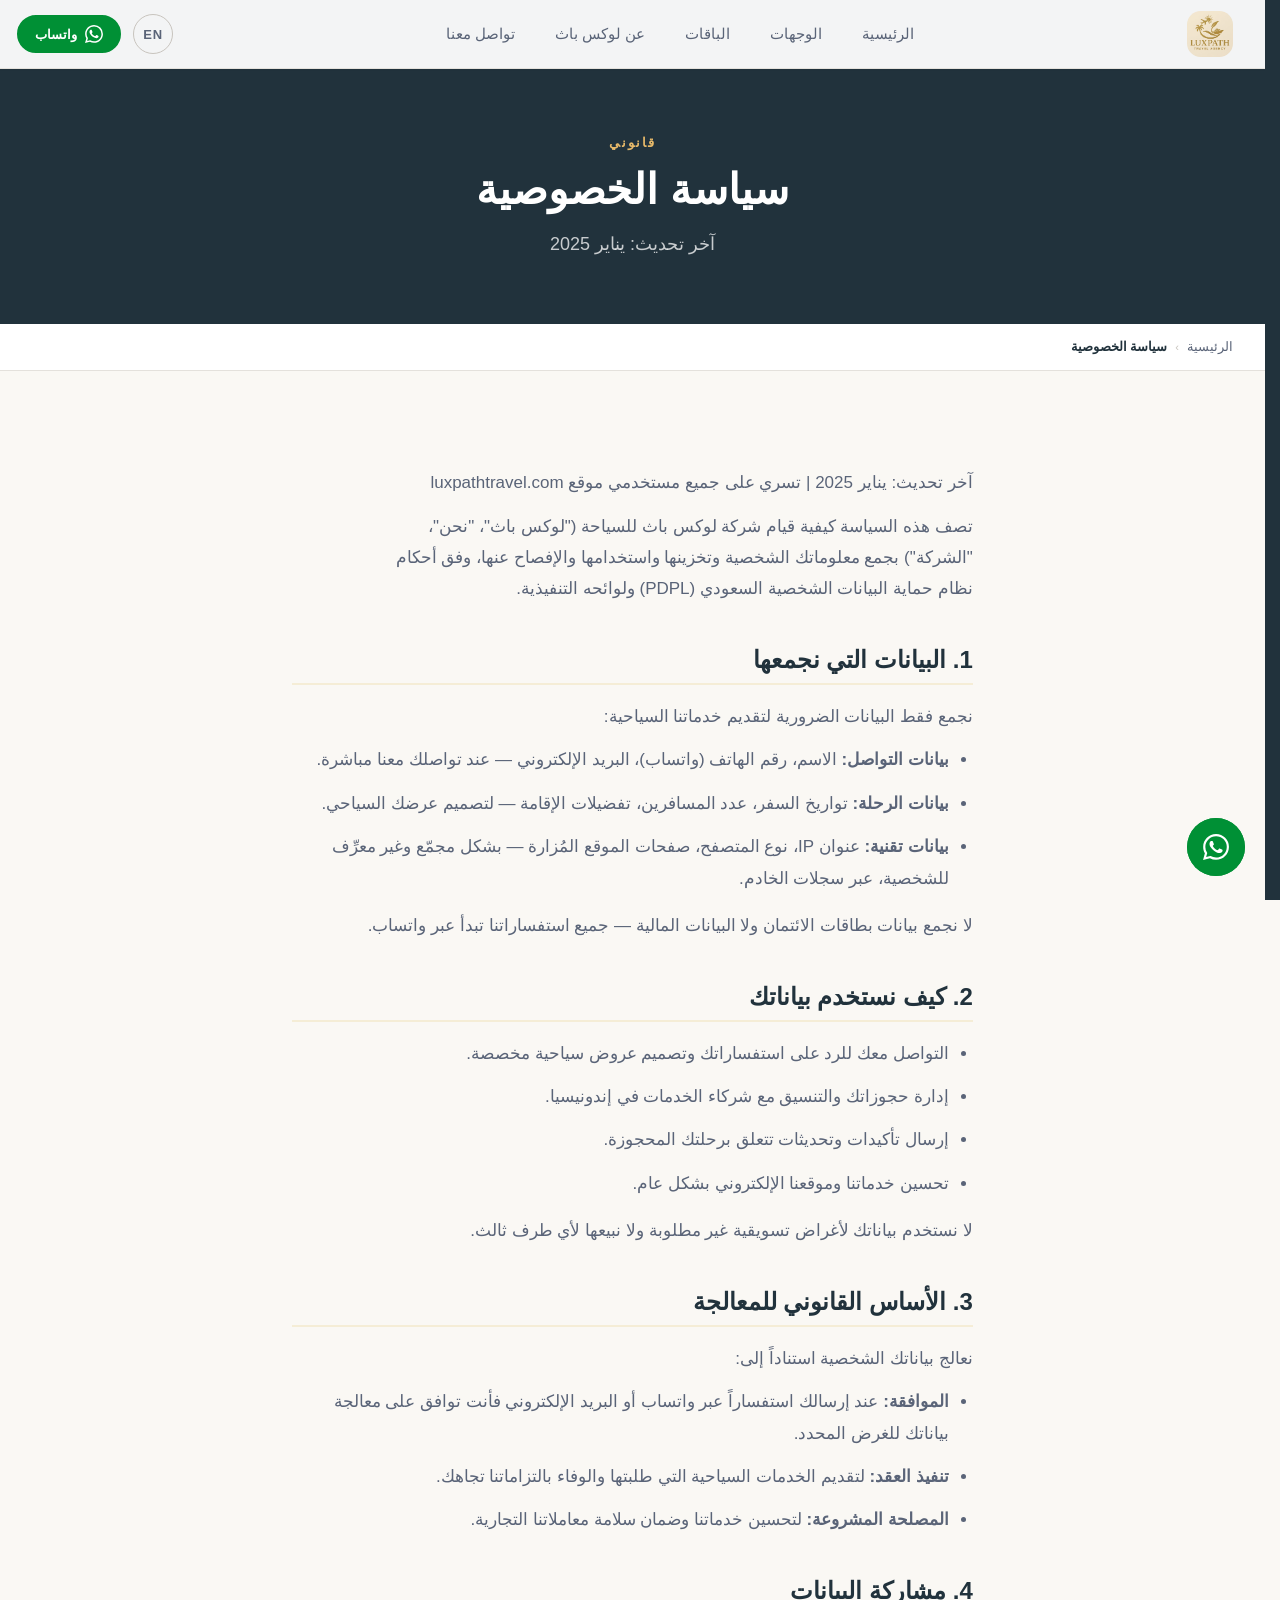
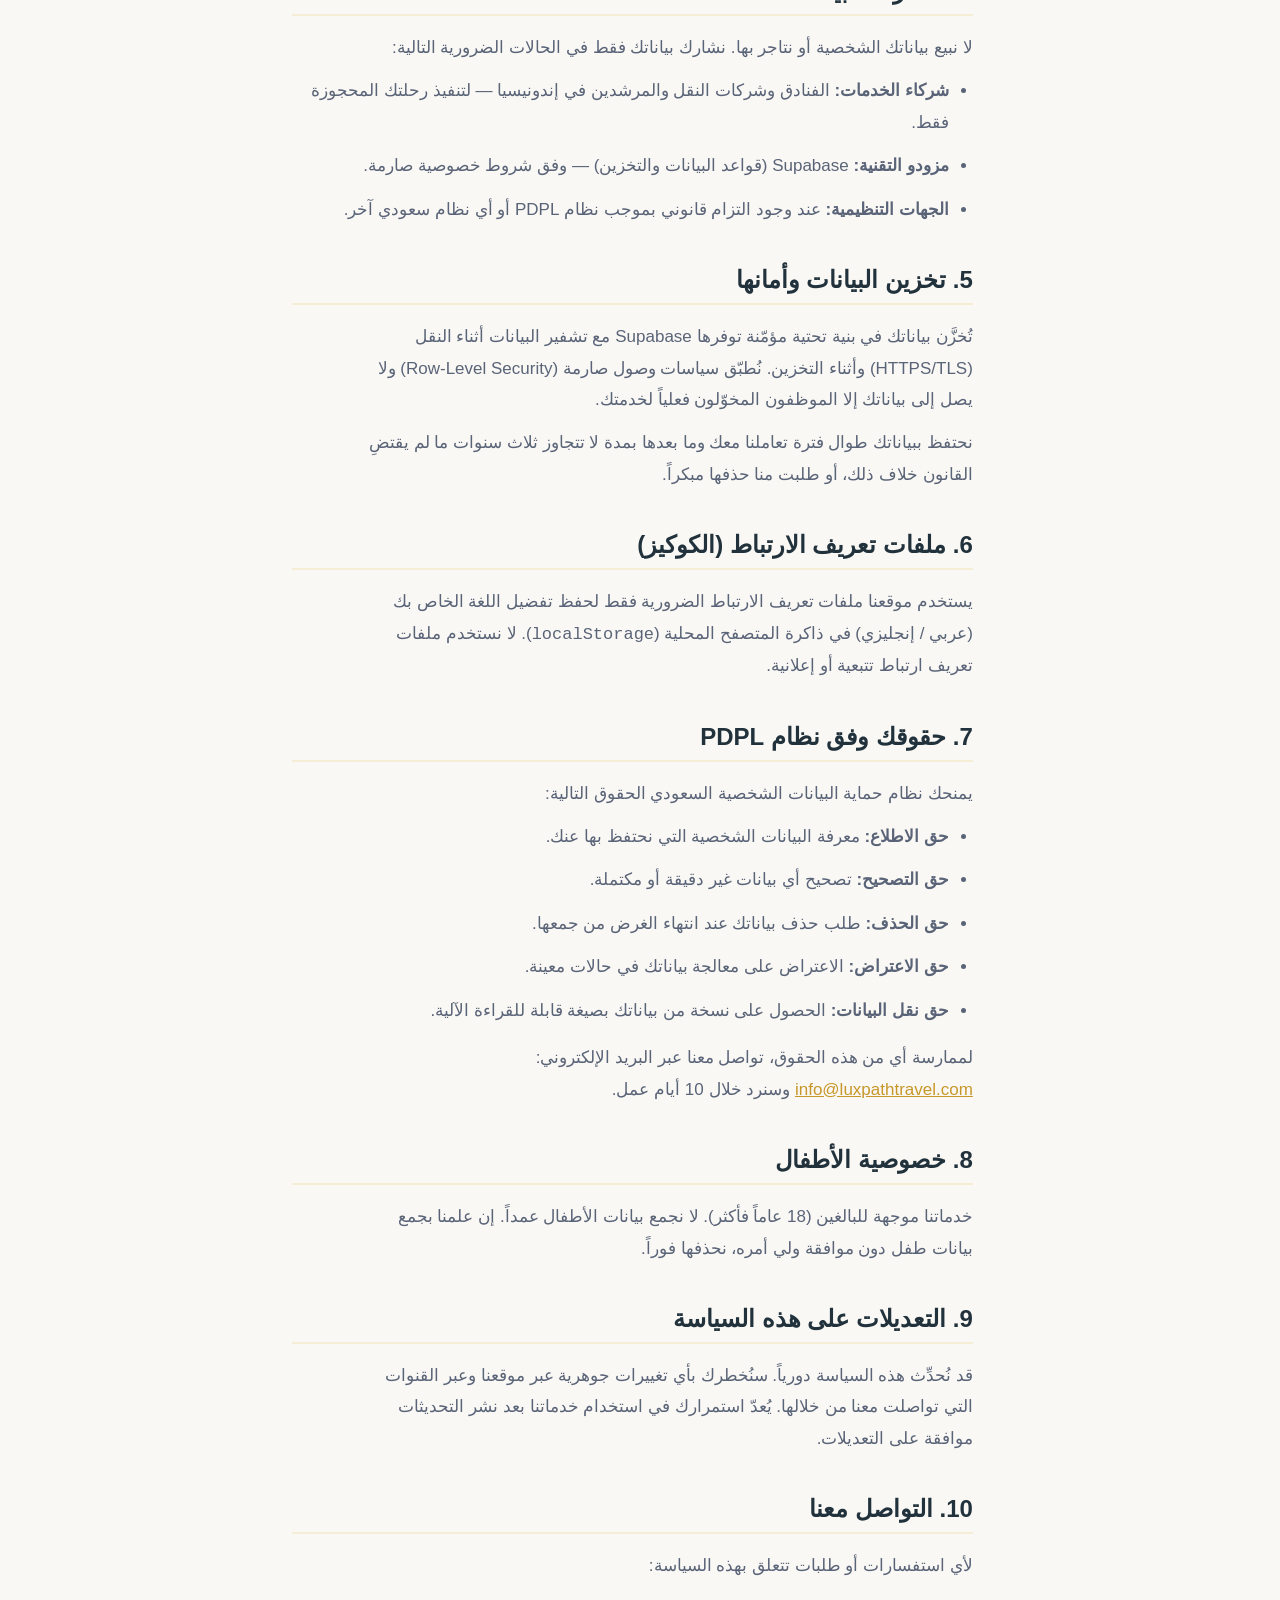
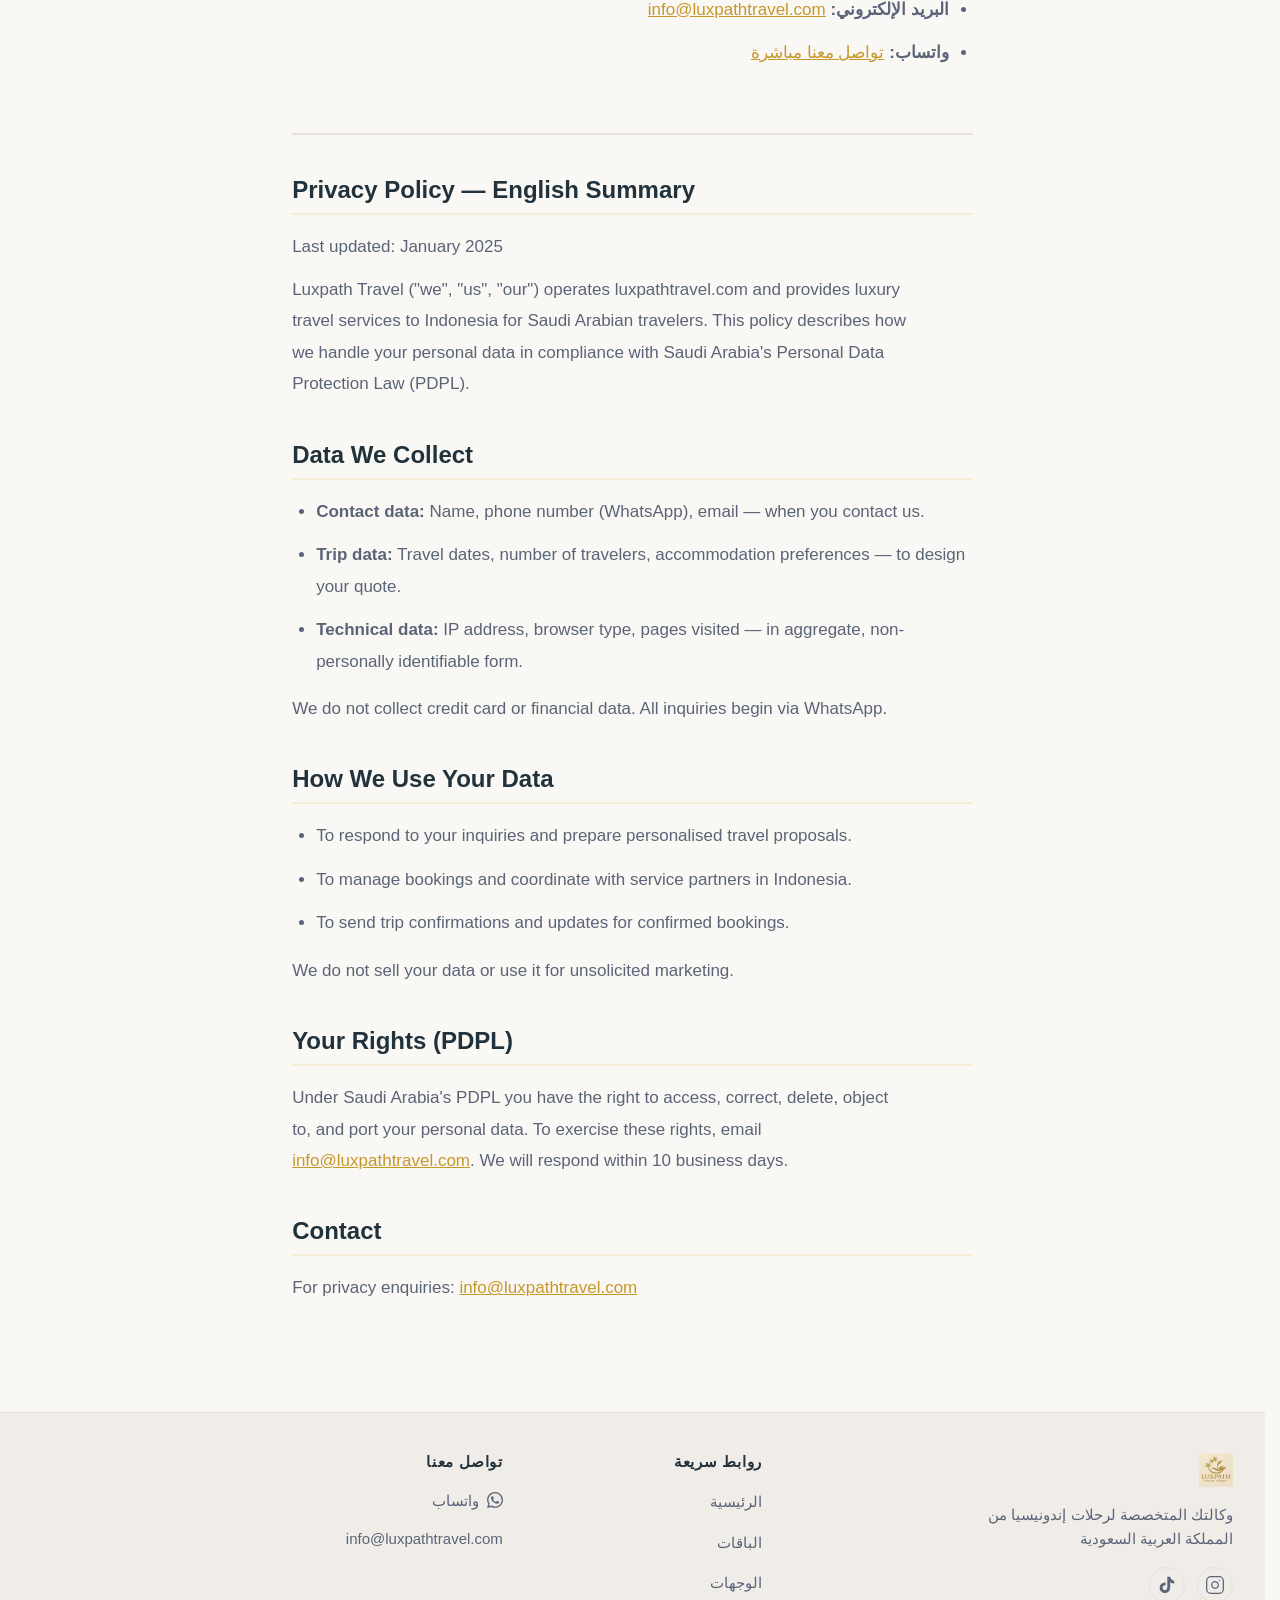
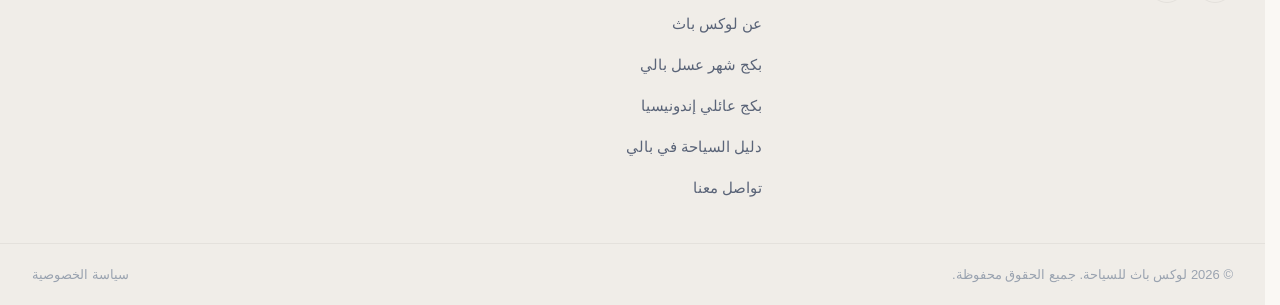
<file: الخصوصية.html>
<!DOCTYPE html>
<html lang="ar" dir="rtl">

<head>
  <meta charset="UTF-8">
  <meta name="viewport" content="width=device-width, initial-scale=1.0">
  <meta name="robots" content="index, follow">
  <meta name="theme-color" content="#0A2540">
  <meta http-equiv="Content-Security-Policy"
    content="default-src 'self'; script-src 'self'; style-src 'self' 'unsafe-inline' https://fonts.googleapis.com; font-src https://fonts.gstatic.com; connect-src 'self' https://*.supabase.co; img-src 'self' data:">

  <title>سياسة الخصوصية | لوكس باث للسياحة</title>
  <meta name="description"
    content="سياسة الخصوصية لموقع لوكس باث للسياحة — كيف نجمع بياناتك ونستخدمها ونحميها وفق نظام حماية البيانات الشخصية السعودي (PDPL).">

  <link rel="canonical" href="https://luxpathtravel.com/الخصوصية">
  <link rel="alternate" hreflang="ar" href="https://luxpathtravel.com/الخصوصية">
  <link rel="alternate" hreflang="x-default" href="https://luxpathtravel.com/الخصوصية">

  <meta property="og:type" content="website">
  <meta property="og:site_name" content="لوكس باث للسياحة">
  <meta property="og:title" content="سياسة الخصوصية | لوكس باث للسياحة">
  <meta property="og:description" content="سياسة الخصوصية وحماية البيانات الشخصية وفق نظام PDPL السعودي">
  <meta property="og:url" content="https://luxpathtravel.com/الخصوصية">
  <meta property="og:locale" content="ar_SA">

  <link rel="icon" type="image/png" href="/favicon-96x96.png" sizes="96x96" />
  <link rel="icon" type="image/svg+xml" href="/favicon.svg" />
  <link rel="shortcut icon" href="/favicon.ico" />
  <link rel="apple-touch-icon" sizes="180x180" href="/apple-touch-icon.png" />
  <meta name="apple-mobile-web-app-title" content="Luxpath" />
  <link rel="manifest" href="/site.webmanifest" />

  <link rel="preconnect" href="https://fonts.googleapis.com">
  <link rel="preconnect" href="https://fonts.gstatic.com" crossorigin>
  <link
    href="https://fonts.googleapis.com/css2?family=Cairo:wght@400;500;600;700;800&family=Tajawal:wght@300;400;500;700&family=Playfair+Display:ital,wght@0,400;0,500;0,600;0,700;1,400;1,600&family=Inter:wght@300;400;500;600&display=swap"
    rel="stylesheet">

  <link rel="stylesheet" href="assets/css/styles.css">

  <script type="application/ld+json">
  {
    "@context": "https://schema.org",
    "@type": "WebPage",
    "@id": "https://luxpathtravel.com/الخصوصية",
    "name": "سياسة الخصوصية | لوكس باث للسياحة",
    "url": "https://luxpathtravel.com/الخصوصية",
    "inLanguage": "ar",
    "isPartOf": { "@id": "https://luxpathtravel.com/#organization" }
  }
  </script>
</head>

<body>

  <a href="#main" class="skip-link" data-i18n="a11y.skip">تخطَّ إلى المحتوى</a>

  <div class="mobile-menu" id="mobileMenu" role="dialog" aria-modal="true" aria-label="القائمة الرئيسية">
    <div class="mobile-menu__header">
      <a href="/" class="mobile-menu__logo" aria-label="لوكس باث للسياحة">
        <img src="luxpath-logo.webp" alt="Luxpath Travel" width="130" height="38"
          onerror="this.src='luxpath-logo.webp'">
      </a>
      <button class="mobile-menu__close" id="mobileMenuClose" aria-label="إغلاق القائمة">
        <svg xmlns="http://www.w3.org/2000/svg" width="24" height="24" viewBox="0 0 24 24" fill="none"
          stroke="currentColor" stroke-width="2" stroke-linecap="round" aria-hidden="true">
          <line x1="18" y1="6" x2="6" y2="18" />
          <line x1="6" y1="6" x2="18" y2="18" />
        </svg>
      </button>
    </div>
    <nav aria-label="Mobile navigation">
      <ul class="mobile-menu__links">
        <li><a href="/" data-i18n="nav.home" class="mobile-menu__link">الرئيسية</a></li>
        <li><a href="وجهات-السياحة-اندونيسيا" data-i18n="nav.destinations" class="mobile-menu__link">الوجهات</a></li>
        <li><a href="بكجات-سياحية-اندونيسيا" data-i18n="nav.packages" class="mobile-menu__link">الباقات</a></li>
        <li><a href="من-نحن" data-i18n="nav.about" class="mobile-menu__link">عن لوكس باث</a></li>
        <li><a href="تواصل" data-i18n="nav.contact" class="mobile-menu__link">تواصل معنا</a></li>
      </ul>
    </nav>
    <div class="mobile-menu__footer">
      <a href="#" class="btn btn--whatsapp btn--full" data-wa="general" data-i18n="nav.whatsapp">واتساب</a>
      <button class="btn-lang mobile-menu__lang" id="mobileLangToggle" aria-label="Switch language">EN</button>
    </div>
  </div>
  <div class="mobile-menu-backdrop" id="mobileMenuBackdrop" aria-hidden="true"></div>

  <header class="navbar" id="navbar" role="banner">
    <div class="container navbar__inner">
      <a href="/" class="navbar__logo" aria-label="لوكس باث للسياحة — الصفحة الرئيسية">
        <img src="luxpath-logo.webp" alt="Luxpath Travel" width="140" height="40"
          onerror="this.style.display='none';this.nextElementSibling.style.display='block'">
        <span class="navbar__logo-text" style="display:none">Luxpath</span>
      </a>
      <nav class="navbar__nav" aria-label="التنقل الرئيسي">
        <ul class="navbar__links" role="list">
          <li><a href="/" class="navbar__link" data-i18n="nav.home">الرئيسية</a></li>
          <li><a href="وجهات-السياحة-اندونيسيا" class="navbar__link" data-i18n="nav.destinations">الوجهات</a></li>
          <li><a href="بكجات-سياحية-اندونيسيا" class="navbar__link" data-i18n="nav.packages">الباقات</a></li>
          <li><a href="من-نحن" class="navbar__link" data-i18n="nav.about">عن لوكس باث</a></li>
          <li><a href="تواصل" class="navbar__link" data-i18n="nav.contact">تواصل معنا</a></li>
        </ul>
      </nav>
      <div class="navbar__actions">
        <button class="btn-lang" id="langToggle" aria-label="Switch to English">EN</button>
        <a href="#" class="btn btn--whatsapp navbar__wa-btn" data-wa="general">
          <svg xmlns="http://www.w3.org/2000/svg" width="18" height="18" viewBox="0 0 24 24" fill="currentColor"
            aria-hidden="true">
            <path
              d="M17.472 14.382c-.297-.149-1.758-.867-2.03-.967-.273-.099-.471-.148-.67.15-.197.297-.767.966-.94 1.164-.173.199-.347.223-.644.075-.297-.15-1.255-.463-2.39-1.475-.883-.788-1.48-1.761-1.653-2.059-.173-.297-.018-.458.13-.606.134-.133.298-.347.446-.52.149-.174.198-.298.298-.497.099-.198.05-.371-.025-.52-.075-.149-.669-1.612-.916-2.207-.242-.579-.487-.5-.669-.51-.173-.008-.371-.01-.57-.01-.198 0-.52.074-.792.372-.272.297-1.04 1.016-1.04 2.479 0 1.462 1.065 2.875 1.213 3.074.149.198 2.096 3.2 5.077 4.487.709.306 1.262.489 1.694.625.712.227 1.36.195 1.871.118.571-.085 1.758-.719 2.006-1.413.248-.694.248-1.289.173-1.413-.074-.124-.272-.198-.57-.347m-5.421 7.403h-.004a9.87 9.87 0 01-5.031-1.378l-.361-.214-3.741.982.998-3.648-.235-.374a9.86 9.86 0 01-1.51-5.26c.001-5.45 4.436-9.884 9.888-9.884 2.64 0 5.122 1.03 6.988 2.898a9.825 9.825 0 012.893 6.994c-.003 5.45-4.437 9.884-9.885 9.884m8.413-18.297A11.815 11.815 0 0012.05 0C5.495 0 .16 5.335.157 11.892c0 2.096.547 4.142 1.588 5.945L.057 24l6.305-1.654a11.882 11.882 0 005.683 1.448h.005c6.554 0 11.890-5.335 11.893-11.893a11.821 11.821 0 00-3.48-8.413z" />
          </svg>
          <span data-i18n="nav.whatsapp">واتساب</span>
        </a>
        <button class="navbar__hamburger" id="menuToggle" aria-label="فتح القائمة" aria-expanded="false"
          aria-controls="mobileMenu">
          <span></span><span></span><span></span>
        </button>
      </div>
    </div>
  </header>

  <main id="main">

    <!-- Page Hero -->
    <section class="page-hero" aria-labelledby="privacy-heading">
      <div class="container page-hero__inner">
        <span class="page-hero__eyebrow" data-i18n="privacy.eyebrow">قانوني</span>
        <h1 class="page-hero__title" id="privacy-heading" data-i18n="privacy.title">سياسة الخصوصية</h1>
        <p class="page-hero__subtitle" data-i18n="privacy.subtitle">آخر تحديث: يناير 2025</p>
      </div>
    </section>

    <!-- Breadcrumb -->
    <div class="breadcrumb-bar">
      <div class="container">
        <nav class="breadcrumb" aria-label="مسار التنقل">
          <span class="breadcrumb__item"><a href="/" data-i18n="nav.home">الرئيسية</a></span>
          <span class="breadcrumb__sep" aria-hidden="true">›</span>
          <span class="breadcrumb__current" aria-current="page" data-i18n="footer.privacy">سياسة الخصوصية</span>
        </nav>
      </div>
    </div>

    <!-- Privacy content -->
    <section class="section section--light">
      <div class="container">
        <article class="privacy-content" lang="ar" dir="rtl">

          <p class="privacy-updated">آخر تحديث: يناير 2025 | تسري على جميع مستخدمي موقع luxpathtravel.com</p>

          <p>تصف هذه السياسة كيفية قيام شركة لوكس باث للسياحة ("لوكس باث"، "نحن"، "الشركة") بجمع معلوماتك الشخصية
            وتخزينها واستخدامها والإفصاح عنها، وفق أحكام نظام حماية البيانات الشخصية السعودي (PDPL) ولوائحه التنفيذية.
          </p>

          <h2>1. البيانات التي نجمعها</h2>
          <p>نجمع فقط البيانات الضرورية لتقديم خدماتنا السياحية:</p>
          <ul>
            <li><strong>بيانات التواصل:</strong> الاسم، رقم الهاتف (واتساب)، البريد الإلكتروني — عند تواصلك معنا مباشرة.
            </li>
            <li><strong>بيانات الرحلة:</strong> تواريخ السفر، عدد المسافرين، تفضيلات الإقامة — لتصميم عرضك السياحي.</li>
            <li><strong>بيانات تقنية:</strong> عنوان IP، نوع المتصفح، صفحات الموقع المُزارة — بشكل مجمّع وغير معرِّف
              للشخصية، عبر سجلات الخادم.</li>
          </ul>
          <p>لا نجمع بيانات بطاقات الائتمان ولا البيانات المالية — جميع استفساراتنا تبدأ عبر واتساب.</p>

          <h2>2. كيف نستخدم بياناتك</h2>
          <ul>
            <li>التواصل معك للرد على استفساراتك وتصميم عروض سياحية مخصصة.</li>
            <li>إدارة حجوزاتك والتنسيق مع شركاء الخدمات في إندونيسيا.</li>
            <li>إرسال تأكيدات وتحديثات تتعلق برحلتك المحجوزة.</li>
            <li>تحسين خدماتنا وموقعنا الإلكتروني بشكل عام.</li>
          </ul>
          <p>لا نستخدم بياناتك لأغراض تسويقية غير مطلوبة ولا نبيعها لأي طرف ثالث.</p>

          <h2>3. الأساس القانوني للمعالجة</h2>
          <p>نعالج بياناتك الشخصية استناداً إلى:</p>
          <ul>
            <li><strong>الموافقة:</strong> عند إرسالك استفساراً عبر واتساب أو البريد الإلكتروني فأنت توافق على معالجة
              بياناتك للغرض المحدد.</li>
            <li><strong>تنفيذ العقد:</strong> لتقديم الخدمات السياحية التي طلبتها والوفاء بالتزاماتنا تجاهك.</li>
            <li><strong>المصلحة المشروعة:</strong> لتحسين خدماتنا وضمان سلامة معاملاتنا التجارية.</li>
          </ul>

          <h2>4. مشاركة البيانات</h2>
          <p>لا نبيع بياناتك الشخصية أو نتاجر بها. نشارك بياناتك فقط في الحالات الضرورية التالية:</p>
          <ul>
            <li><strong>شركاء الخدمات:</strong> الفنادق وشركات النقل والمرشدين في إندونيسيا — لتنفيذ رحلتك المحجوزة فقط.
            </li>
            <li><strong>مزودو التقنية:</strong> Supabase (قواعد البيانات والتخزين) — وفق شروط خصوصية صارمة.</li>
            <li><strong>الجهات التنظيمية:</strong> عند وجود التزام قانوني بموجب نظام PDPL أو أي نظام سعودي آخر.</li>
          </ul>

          <h2>5. تخزين البيانات وأمانها</h2>
          <p>تُخزَّن بياناتك في بنية تحتية مؤمّنة توفرها Supabase مع تشفير البيانات أثناء النقل (HTTPS/TLS) وأثناء
            التخزين. نُطبّق سياسات وصول صارمة (Row-Level Security) ولا يصل إلى بياناتك إلا الموظفون المخوّلون فعلياً
            لخدمتك.</p>
          <p>نحتفظ ببياناتك طوال فترة تعاملنا معك وما بعدها بمدة لا تتجاوز ثلاث سنوات ما لم يقتضِ القانون خلاف ذلك، أو
            طلبت منا حذفها مبكراً.</p>

          <h2>6. ملفات تعريف الارتباط (الكوكيز)</h2>
          <p>يستخدم موقعنا ملفات تعريف الارتباط الضرورية فقط لحفظ تفضيل اللغة الخاص بك (عربي / إنجليزي) في ذاكرة المتصفح
            المحلية (<code>localStorage</code>). لا نستخدم ملفات تعريف ارتباط تتبعية أو إعلانية.</p>

          <h2>7. حقوقك وفق نظام PDPL</h2>
          <p>يمنحك نظام حماية البيانات الشخصية السعودي الحقوق التالية:</p>
          <ul>
            <li><strong>حق الاطلاع:</strong> معرفة البيانات الشخصية التي نحتفظ بها عنك.</li>
            <li><strong>حق التصحيح:</strong> تصحيح أي بيانات غير دقيقة أو مكتملة.</li>
            <li><strong>حق الحذف:</strong> طلب حذف بياناتك عند انتهاء الغرض من جمعها.</li>
            <li><strong>حق الاعتراض:</strong> الاعتراض على معالجة بياناتك في حالات معينة.</li>
            <li><strong>حق نقل البيانات:</strong> الحصول على نسخة من بياناتك بصيغة قابلة للقراءة الآلية.</li>
          </ul>
          <p>لممارسة أي من هذه الحقوق، تواصل معنا عبر البريد الإلكتروني: <a
              href="mailto:info@luxpathtravel.com">info@luxpathtravel.com</a> وسنرد خلال 10 أيام عمل.</p>

          <h2>8. خصوصية الأطفال</h2>
          <p>خدماتنا موجهة للبالغين (18 عاماً فأكثر). لا نجمع بيانات الأطفال عمداً. إن علمنا بجمع بيانات طفل دون موافقة
            ولي أمره، نحذفها فوراً.</p>

          <h2>9. التعديلات على هذه السياسة</h2>
          <p>قد نُحدِّث هذه السياسة دورياً. سنُخطرك بأي تغييرات جوهرية عبر موقعنا وعبر القنوات التي تواصلت معنا من
            خلالها. يُعدّ استمرارك في استخدام خدماتنا بعد نشر التحديثات موافقة على التعديلات.</p>

          <h2>10. التواصل معنا</h2>
          <p>لأي استفسارات أو طلبات تتعلق بهذه السياسة:</p>
          <ul>
            <li><strong>البريد الإلكتروني:</strong> <a href="mailto:info@luxpathtravel.com">info@luxpathtravel.com</a>
            </li>
            <li><strong>واتساب:</strong> <a href="#" data-wa="general">تواصل معنا مباشرة</a></li>
          </ul>

        </article>

        <!-- English version summary -->
        <article class="privacy-content" lang="en" dir="ltr"
          style="margin-top:var(--sp-16);padding-top:var(--sp-10);border-top:2px solid var(--color-border)">
          <h2 style="margin-top:0">Privacy Policy — English Summary</h2>
          <p class="privacy-updated">Last updated: January 2025</p>

          <p>Luxpath Travel ("we", "us", "our") operates luxpathtravel.com and provides luxury travel services to
            Indonesia for Saudi Arabian travelers. This policy describes how we handle your personal data in compliance
            with Saudi Arabia's Personal Data Protection Law (PDPL).</p>

          <h2>Data We Collect</h2>
          <ul>
            <li><strong>Contact data:</strong> Name, phone number (WhatsApp), email — when you contact us.</li>
            <li><strong>Trip data:</strong> Travel dates, number of travelers, accommodation preferences — to design
              your quote.</li>
            <li><strong>Technical data:</strong> IP address, browser type, pages visited — in aggregate, non-personally
              identifiable form.</li>
          </ul>
          <p>We do not collect credit card or financial data. All inquiries begin via WhatsApp.</p>

          <h2>How We Use Your Data</h2>
          <ul>
            <li>To respond to your inquiries and prepare personalised travel proposals.</li>
            <li>To manage bookings and coordinate with service partners in Indonesia.</li>
            <li>To send trip confirmations and updates for confirmed bookings.</li>
          </ul>
          <p>We do not sell your data or use it for unsolicited marketing.</p>

          <h2>Your Rights (PDPL)</h2>
          <p>Under Saudi Arabia's PDPL you have the right to access, correct, delete, object to, and port your personal
            data. To exercise these rights, email <a href="mailto:info@luxpathtravel.com">info@luxpathtravel.com</a>. We
            will respond within 10 business days.</p>

          <h2>Contact</h2>
          <p>For privacy enquiries: <a href="mailto:info@luxpathtravel.com">info@luxpathtravel.com</a></p>
        </article>

      </div>
    </section>

  </main>

  <footer class="footer" role="contentinfo">
    <div class="container footer__inner">
      <div class="footer__brand">
        <a href="/" class="footer__logo-link" aria-label="لوكس باث للسياحة">
          <img src="luxpath-logo.webp" alt="Luxpath Travel" width="130" height="38" loading="lazy"
            onerror="this.style.display='none';this.nextElementSibling.style.display='inline'">
          <span style="display:none;color:var(--color-gold);font-weight:700;font-size:1.25rem">Luxpath</span>
        </a>
        <p class="footer__tagline" data-i18n="footer.tagline">وكالتك المتخصصة لرحلات إندونيسيا من المملكة العربية
          السعودية</p>
        <div class="footer__social" aria-label="وسائل التواصل الاجتماعي">
          <a href="https://instagram.com/luxpathtravel" class="footer__social-link" target="_blank"
            rel="noopener noreferrer" aria-label="Instagram">
            <svg xmlns="http://www.w3.org/2000/svg" width="20" height="20" viewBox="0 0 24 24" fill="none"
              stroke="currentColor" stroke-width="1.5" stroke-linecap="round" stroke-linejoin="round">
              <rect x="2" y="2" width="20" height="20" rx="5" />
              <path d="M16 11.37A4 4 0 1 1 12.63 8 4 4 0 0 1 16 11.37z" />
              <line x1="17.5" y1="6.5" x2="17.51" y2="6.5" />
            </svg>
          </a>
          <a href="https://tiktok.com/@luxpathtravel" class="footer__social-link" target="_blank"
            rel="noopener noreferrer" aria-label="TikTok">
            <svg xmlns="http://www.w3.org/2000/svg" width="20" height="20" viewBox="0 0 24 24" fill="currentColor">
              <path
                d="M19.59 6.69a4.83 4.83 0 01-3.77-4.25V2h-3.45v13.67a2.89 2.89 0 01-2.88 2.5 2.89 2.89 0 01-2.89-2.89 2.89 2.89 0 012.89-2.89c.28 0 .54.04.79.1V9.01a6.33 6.33 0 00-.79-.05 6.34 6.34 0 00-6.34 6.34 6.34 6.34 0 006.34 6.34 6.34 6.34 0 006.33-6.34V8.69a8.18 8.18 0 004.78 1.52V6.75a4.85 4.85 0 01-1.01-.06z" />
            </svg>
          </a>
        </div>
      </div>
      <nav class="footer__col" aria-label="روابط سريعة">
        <h3 class="footer__heading" data-i18n="footer.links">روابط سريعة</h3>
        <ul class="footer__links" role="list">
          <li><a href="/" class="footer__link" data-i18n="nav.home">الرئيسية</a></li>
          <li><a href="بكجات-سياحية-اندونيسيا" class="footer__link" data-i18n="nav.packages">الباقات</a></li>
          <li><a href="وجهات-السياحة-اندونيسيا" class="footer__link" data-i18n="nav.destinations">الوجهات</a></li>
          <li><a href="من-نحن" class="footer__link" data-i18n="nav.about">عن لوكس باث</a></li>
          <li><a href="بكج-شهر-عسل-بالي" class="footer__link">بكج شهر عسل بالي</a></li>
          <li><a href="بكج-عائلي-اندونيسيا" class="footer__link">بكج عائلي إندونيسيا</a></li>
          <li><a href="السياحة-في-بالي" class="footer__link">دليل السياحة في بالي</a></li>
          <li><a href="تواصل" class="footer__link" data-i18n="nav.contact">تواصل معنا</a></li>
        </ul>
      </nav>
      <div class="footer__col">
        <h3 class="footer__heading" data-i18n="footer.contact">تواصل معنا</h3>
        <ul class="footer__contact-list" role="list">
          <li>
            <a href="#" class="footer__contact-link footer__link" data-wa="general" aria-label="تواصل عبر واتساب">
              <svg xmlns="http://www.w3.org/2000/svg" width="16" height="16" viewBox="0 0 24 24" fill="currentColor"
                aria-hidden="true">
                <path
                  d="M17.472 14.382c-.297-.149-1.758-.867-2.03-.967-.273-.099-.471-.148-.67.15-.197.297-.767.966-.94 1.164-.173.199-.347.223-.644.075-.297-.15-1.255-.463-2.39-1.475-.883-.788-1.48-1.761-1.653-2.059-.173-.297-.018-.458.13-.606.134-.133.298-.347.446-.52.149-.174.198-.298.298-.497.099-.198.05-.371-.025-.52-.075-.149-.669-1.612-.916-2.207-.242-.579-.487-.5-.669-.51-.173-.008-.371-.01-.57-.01-.198 0-.52.074-.792.372-.272.297-1.04 1.016-1.04 2.479 0 1.462 1.065 2.875 1.213 3.074.149.198 2.096 3.2 5.077 4.487.709.306 1.262.489 1.694.625.712.227 1.36.195 1.871.118.571-.085 1.758-.719 2.006-1.413.248-.694.248-1.289.173-1.413-.074-.124-.272-.198-.57-.347m-5.421 7.403h-.004a9.87 9.87 0 01-5.031-1.378l-.361-.214-3.741.982.998-3.648-.235-.374a9.86 9.86 0 01-1.51-5.26c.001-5.45 4.436-9.884 9.888-9.884 2.64 0 5.122 1.03 6.988 2.898a9.825 9.825 0 012.893 6.994c-.003 5.45-4.437 9.884-9.885 9.884m8.413-18.297A11.815 11.815 0 0012.05 0C5.495 0 .16 5.335.157 11.892c0 2.096.547 4.142 1.588 5.945L.057 24l6.305-1.654a11.882 11.882 0 005.683 1.448h.005c6.554 0 11.890-5.335 11.893-11.893a11.821 11.821 0 00-3.48-8.413z" />
              </svg>
              <span data-i18n="nav.whatsapp">واتساب</span>
            </a>
          </li>
          <li><a href="mailto:info@luxpathtravel.com" class="footer__link">info@luxpathtravel.com</a></li>
        </ul>
      </div>
    </div>
    <div class="footer__bottom">
      <div class="container footer__bottom-inner">
        <p class="footer__copyright" data-i18n="footer.copyright">© 2026 لوكس باث للسياحة. جميع الحقوق محفوظة.</p>
        <a href="الخصوصية" class="footer__link footer__privacy" data-i18n="footer.privacy">سياسة الخصوصية</a>
      </div>
    </div>
  </footer>

  <a href="#" class="wa-float" id="waFloat" data-wa="general" aria-label="تواصل معنا على واتساب" role="button">
    <svg xmlns="http://www.w3.org/2000/svg" width="26" height="26" viewBox="0 0 24 24" fill="currentColor"
      aria-hidden="true">
      <path
        d="M17.472 14.382c-.297-.149-1.758-.867-2.03-.967-.273-.099-.471-.148-.67.15-.197.297-.767.966-.94 1.164-.173.199-.347.223-.644.075-.297-.15-1.255-.463-2.39-1.475-.883-.788-1.48-1.761-1.653-2.059-.173-.297-.018-.458.13-.606.134-.133.298-.347.446-.52.149-.174.198-.298.298-.497.099-.198.05-.371-.025-.52-.075-.149-.669-1.612-.916-2.207-.242-.579-.487-.5-.669-.51-.173-.008-.371-.01-.57-.01-.198 0-.52.074-.792.372-.272.297-1.04 1.016-1.04 2.479 0 1.462 1.065 2.875 1.213 3.074.149.198 2.096 3.2 5.077 4.487.709.306 1.262.489 1.694.625.712.227 1.36.195 1.871.118.571-.085 1.758-.719 2.006-1.413.248-.694.248-1.289.173-1.413-.074-.124-.272-.198-.57-.347m-5.421 7.403h-.004a9.87 9.87 0 01-5.031-1.378l-.361-.214-3.741.982.998-3.648-.235-.374a9.86 9.86 0 01-1.51-5.26c.001-5.45 4.436-9.884 9.888-9.884 2.64 0 5.122 1.03 6.988 2.898a9.825 9.825 0 012.893 6.994c-.003 5.45-4.437 9.884-9.885 9.884m8.413-18.297A11.815 11.815 0 0012.05 0C5.495 0 .16 5.335.157 11.892c0 2.096.547 4.142 1.588 5.945L.057 24l6.305-1.654a11.882 11.882 0 005.683 1.448h.005c6.554 0 11.890-5.335 11.893-11.893a11.821 11.821 0 00-3.48-8.413z" />
    </svg>
    <span class="wa-float__pulse" aria-hidden="true"></span>
  </a>

  <script src="assets/js/page.js" defer></script>
  <script src="assets/js/wa-tracker.js" defer></script>
  <script src="assets/js/visitor-counter.js" defer></script>

</body>

</html>
</file>
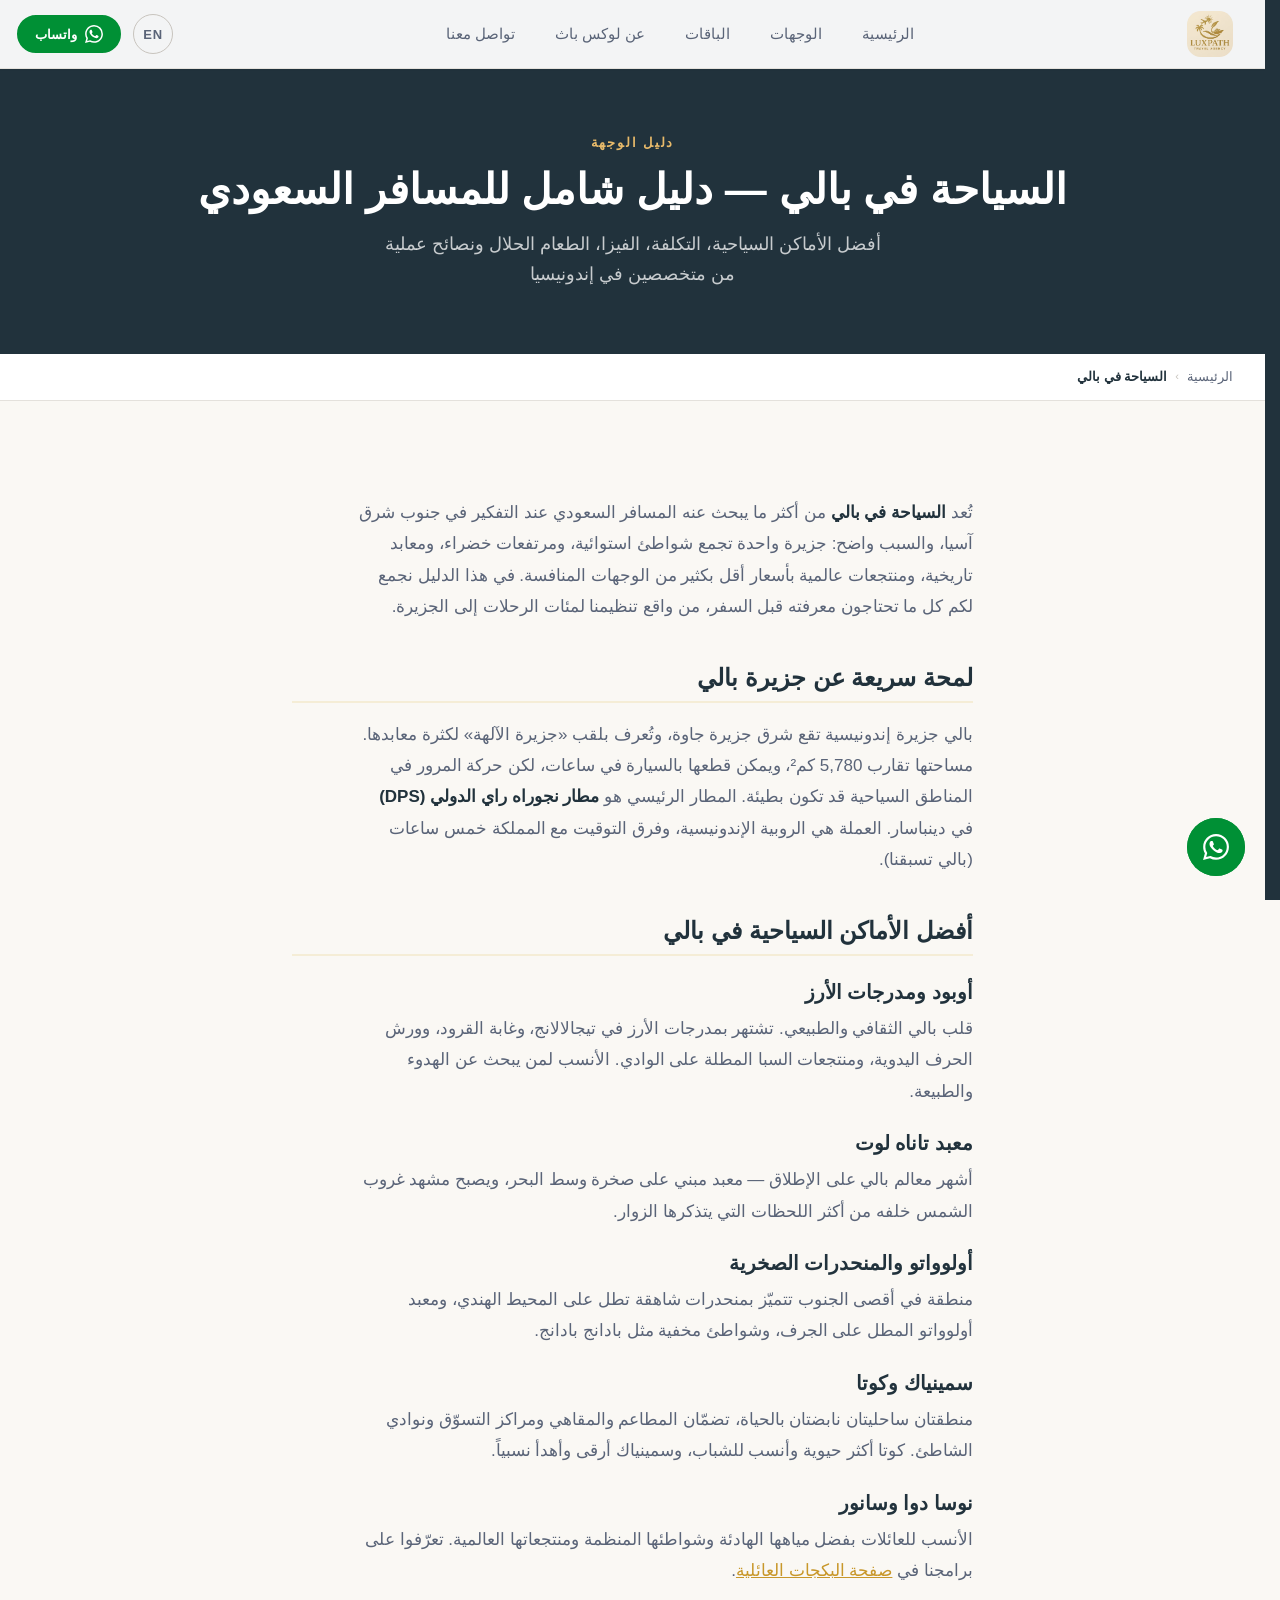
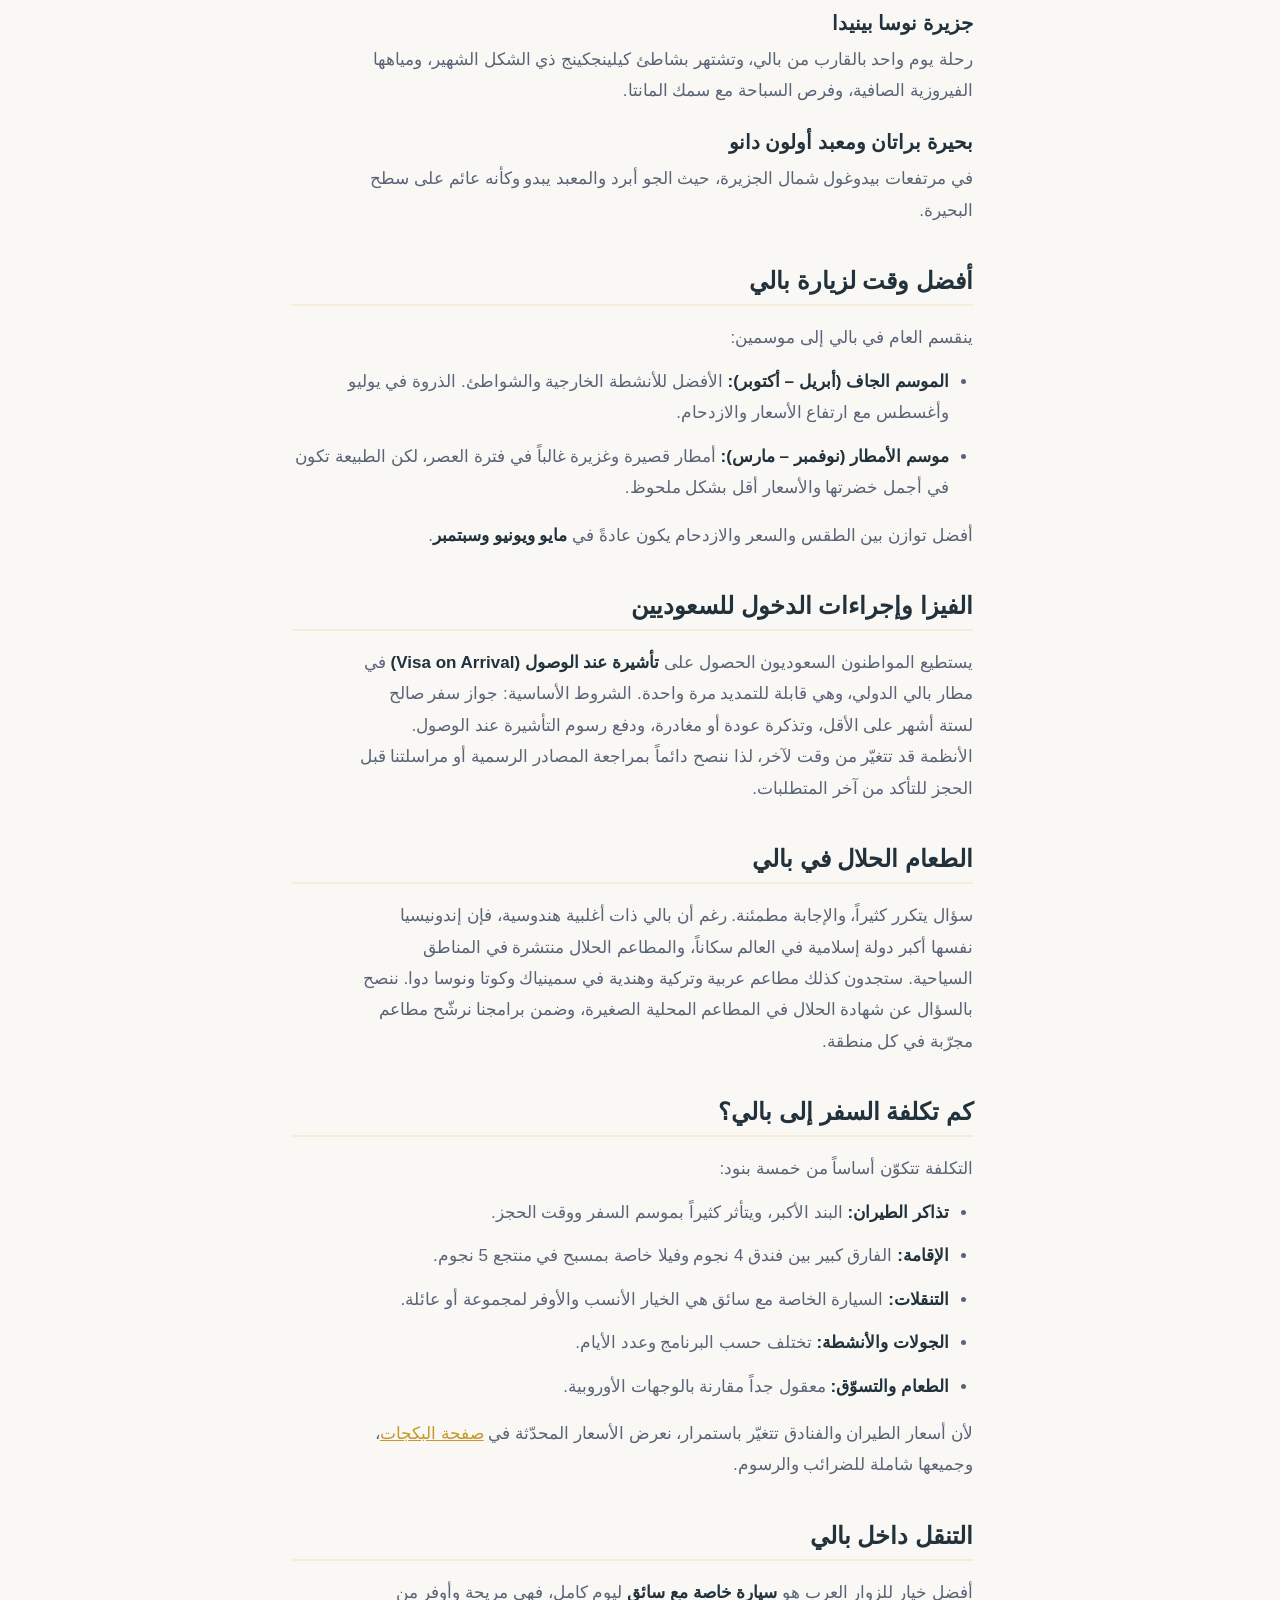
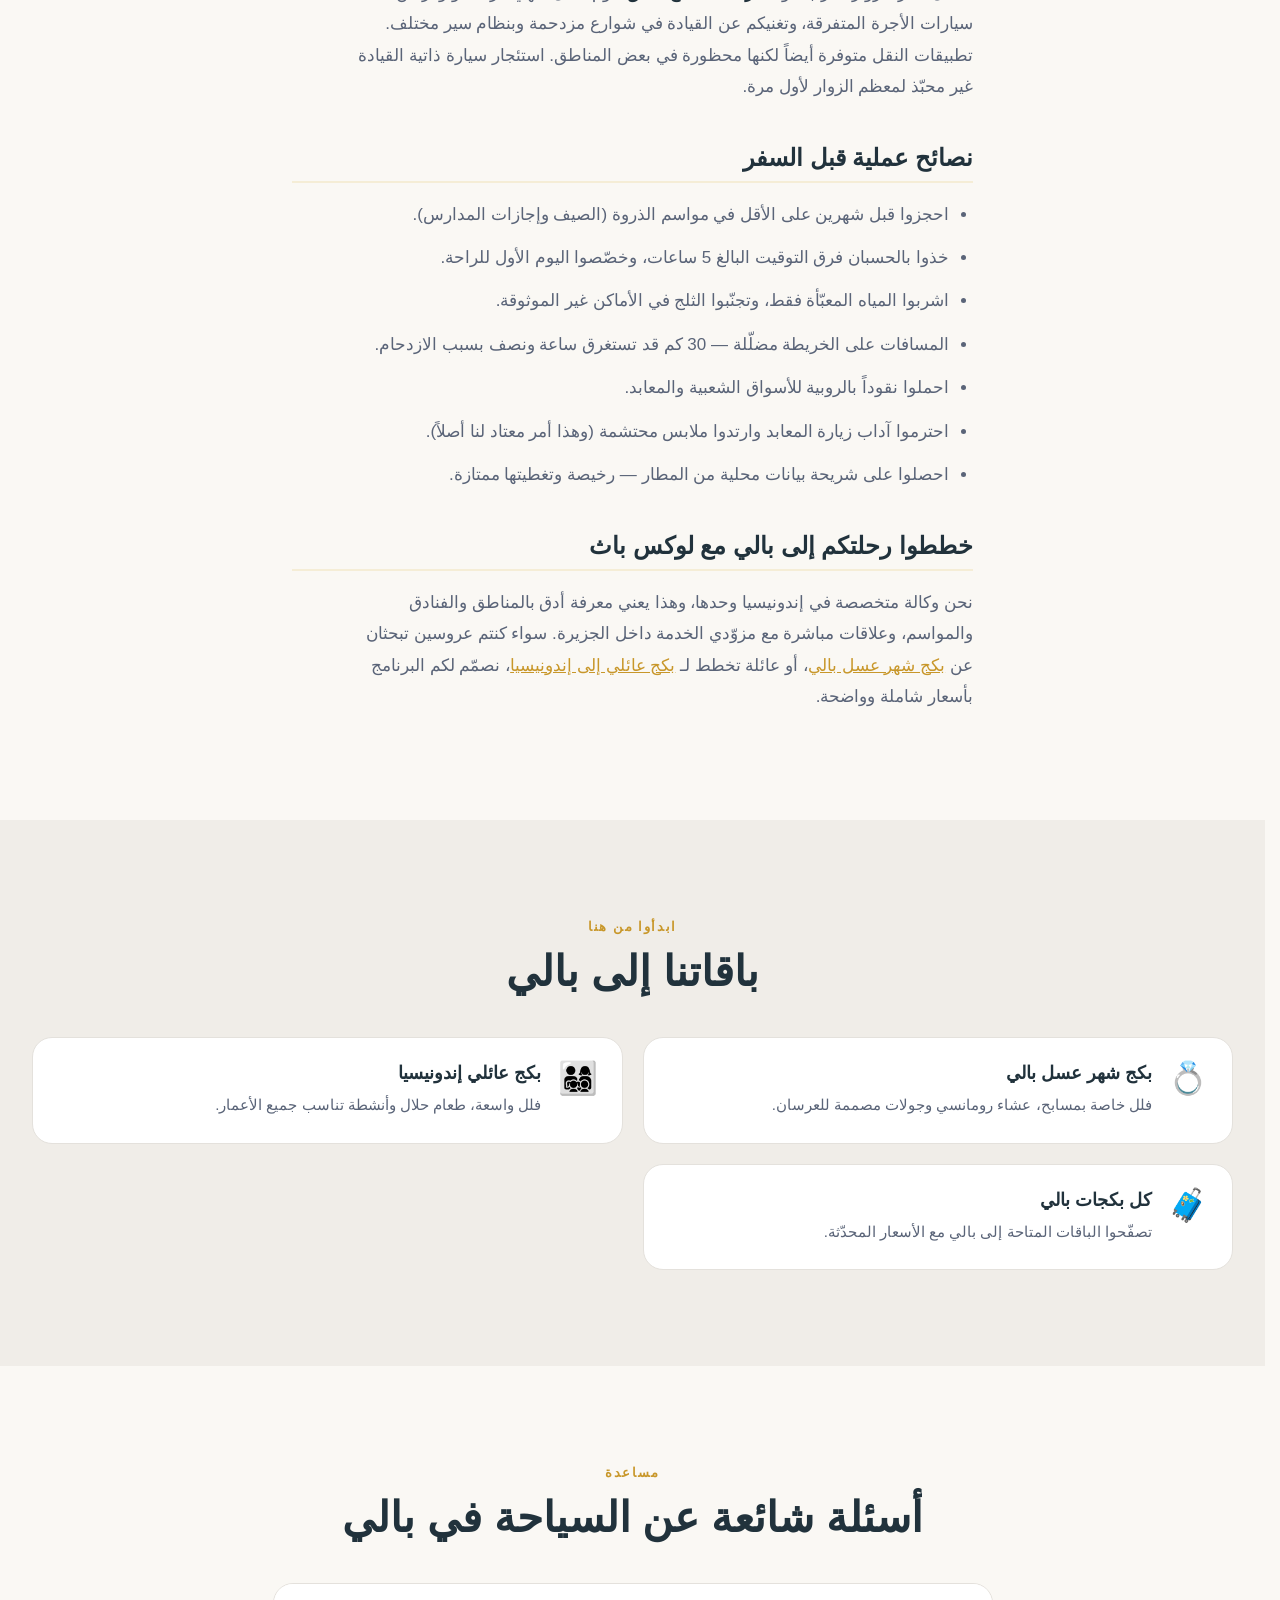
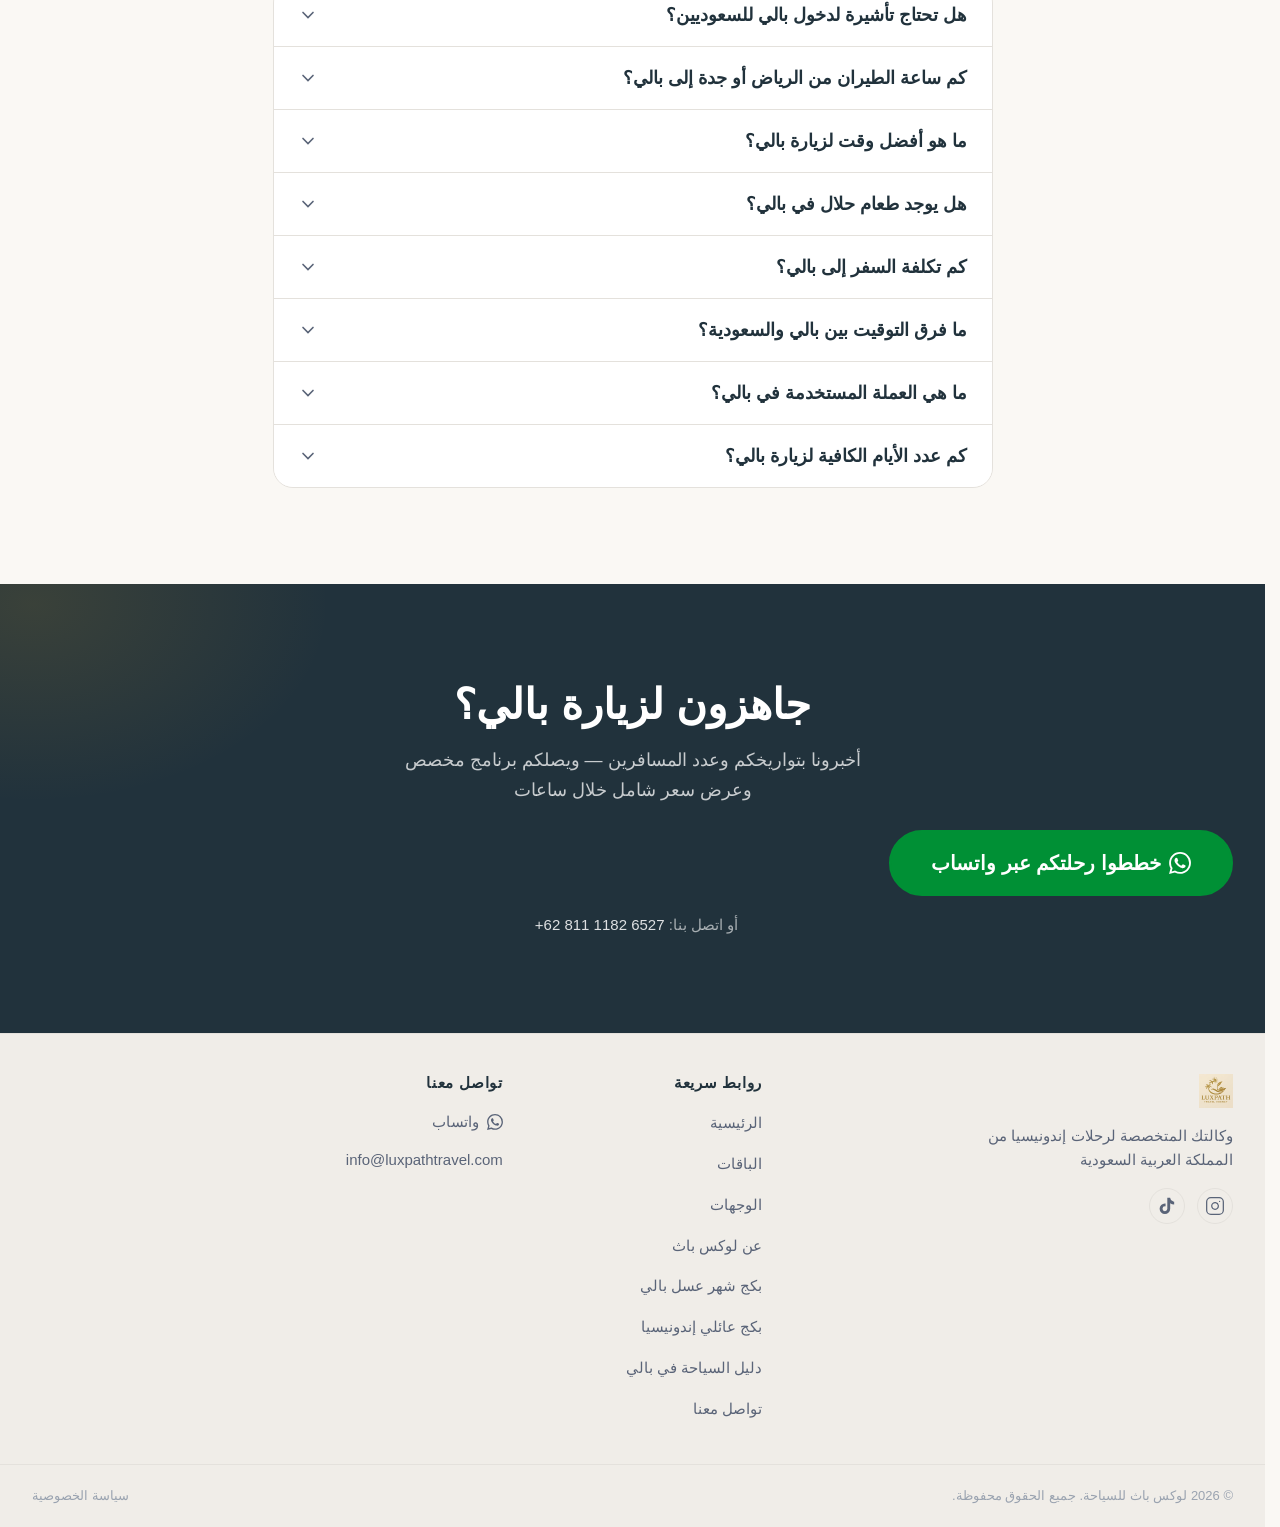
<file: السياحة-في-بالي.html>
<!DOCTYPE html>
<html lang="ar" dir="rtl">

<head>
  <meta charset="UTF-8">
  <meta name="viewport" content="width=device-width, initial-scale=1.0">
  <meta name="robots" content="index, follow">
  <meta name="theme-color" content="#0A2540">
  <meta name="color-scheme" content="light">
  <meta http-equiv="Content-Security-Policy"
    content="default-src 'self'; script-src 'self'; style-src 'self' 'unsafe-inline' https://fonts.googleapis.com; font-src https://fonts.gstatic.com; connect-src 'self' https://*.supabase.co; img-src 'self' data:">

  <title>السياحة في بالي — دليل شامل لأفضل الأماكن والتكلفة | لوكس باث</title>
  <meta name="description" content="دليل السياحة في بالي للمسافر السعودي — أفضل الأماكن السياحية، تكلفة الرحلة، الفيزا، الطعام الحلال، أفضل وقت للزيارة، والتنقل داخل الجزيرة. نصائح عملية من وكالة متخصصة في إندونيسيا.">

  <link rel="canonical" href="https://luxpathtravel.com/السياحة-في-بالي">
  <link rel="alternate" hreflang="ar" href="https://luxpathtravel.com/السياحة-في-بالي">
  <link rel="alternate" hreflang="x-default" href="https://luxpathtravel.com/السياحة-في-بالي">

  <meta property="og:type"         content="article">
  <meta property="og:site_name"    content="لوكس باث للسياحة">
  <meta property="og:title"        content="السياحة في بالي — دليل شامل لأفضل الأماكن والتكلفة | لوكس باث">
  <meta property="og:description"  content="دليل السياحة في بالي للمسافر السعودي — أفضل الأماكن السياحية، تكلفة الرحلة، الفيزا، الطعام الحلال، أفضل وقت للزيارة، والتنقل داخل الجزيرة. نصائح عملية من وكالة متخصصة في إندونيسيا.">
  <meta property="og:image"        content="https://luxpathtravel.com/assets/images/og-default.jpg">
  <meta property="og:image:width"  content="1200">
  <meta property="og:image:height" content="630">
  <meta property="og:url"          content="https://luxpathtravel.com/السياحة-في-بالي">
  <meta property="og:locale"       content="ar_SA">
  <meta name="twitter:card"        content="summary_large_image">
  <meta name="twitter:title"       content="السياحة في بالي — دليل شامل لأفضل الأماكن والتكلفة | لوكس باث">
  <meta name="twitter:description" content="دليل السياحة في بالي للمسافر السعودي — أفضل الأماكن السياحية، تكلفة الرحلة، الفيزا، الطعام الحلال، أفضل وقت للزيارة، والتنقل داخل الجزيرة. نصائح عملية من وكالة متخصصة في إندونيسيا.">
  <meta name="twitter:image"       content="https://luxpathtravel.com/assets/images/og-default.jpg">

  <link rel="icon" type="image/png" href="/favicon-96x96.png" sizes="96x96" />
  <link rel="icon" type="image/svg+xml" href="/favicon.svg" />
  <link rel="shortcut icon" href="/favicon.ico" />
  <link rel="apple-touch-icon" sizes="180x180" href="/apple-touch-icon.png" />
  <meta name="apple-mobile-web-app-title" content="Luxpath" />
  <link rel="manifest" href="/site.webmanifest" />

  <link rel="preconnect" href="https://fonts.googleapis.com">
  <link rel="preconnect" href="https://fonts.gstatic.com" crossorigin>
  <link
    href="https://fonts.googleapis.com/css2?family=Cairo:wght@400;500;600;700;800&family=Tajawal:wght@300;400;500;700&family=Playfair+Display:ital,wght@0,400;0,500;0,600;0,700;1,400;1,600&family=Inter:wght@300;400;500;600&display=swap"
    rel="stylesheet">

  <link rel="stylesheet" href="assets/css/styles.css">
  <link rel="preload" as="image" href="destination-image/bali/bali-1.webp" fetchpriority="high">

  <script type="application/ld+json">
[
  {
    "@context": "https://schema.org",
    "@type": "Article",
    "@id": "https://luxpathtravel.com/السياحة-في-بالي#article",
    "headline": "السياحة في بالي — دليل شامل للمسافر السعودي",
    "description": "دليل السياحة في بالي للمسافر السعودي — أفضل الأماكن السياحية، تكلفة الرحلة، الفيزا، الطعام الحلال، أفضل وقت للزيارة، والتنقل داخل الجزيرة. نصائح عملية من وكالة متخصصة في إندونيسيا.",
    "inLanguage": "ar",
    "image": "https://luxpathtravel.com/destination-image/bali/bali-1.webp",
    "author": {
      "@id": "https://luxpathtravel.com/#organization"
    },
    "publisher": {
      "@id": "https://luxpathtravel.com/#organization"
    },
    "mainEntityOfPage": {
      "@type": "WebPage",
      "@id": "https://luxpathtravel.com/السياحة-في-بالي"
    },
    "about": {
      "@type": "Place",
      "name": "بالي، إندونيسيا",
      "alternateName": "Bali, Indonesia"
    }
  },
  {
    "@context": "https://schema.org",
    "@type": "BreadcrumbList",
    "itemListElement": [
      {
        "@type": "ListItem",
        "position": 1,
        "name": "الرئيسية",
        "item": "https://luxpathtravel.com/"
      },
      {
        "@type": "ListItem",
        "position": 2,
        "name": "الوجهات",
        "item": "https://luxpathtravel.com/وجهات-السياحة-اندونيسيا"
      },
      {
        "@type": "ListItem",
        "position": 3,
        "name": "السياحة في بالي",
        "item": "https://luxpathtravel.com/السياحة-في-بالي"
      }
    ]
  },
  {
    "@context": "https://schema.org",
    "@type": "FAQPage",
    "mainEntity": [
      {
        "@type": "Question",
        "name": "هل تحتاج تأشيرة لدخول بالي للسعوديين؟",
        "acceptedAnswer": {
          "@type": "Answer",
          "text": "تتيح إندونيسيا للمواطنين السعوديين الحصول على تأشيرة عند الوصول (Visa on Arrival) في مطار نجوراه راي الدولي ببالي، وهي قابلة للتمديد مرة واحدة. تُدفع الرسوم عند الوصول، ويجب أن يكون الجواز صالحاً لستة أشهر على الأقل مع تذكرة عودة. ننصح دائماً بمراجعة آخر التحديثات على المصادر الرسمية قبل السفر لأن الأنظمة قد تتغيّر."
        }
      },
      {
        "@type": "Question",
        "name": "كم ساعة الطيران من الرياض أو جدة إلى بالي؟",
        "acceptedAnswer": {
          "@type": "Answer",
          "text": "لا توجد رحلات مباشرة حالياً. تكون الرحلة بترانزيت واحد عادةً عبر دبي أو الدوحة أو كوالالمبور أو سنغافورة، ويتراوح إجمالي وقت السفر بين 12 و16 ساعة تقريباً حسب مدة الترانزيت."
        }
      },
      {
        "@type": "Question",
        "name": "ما هو أفضل وقت لزيارة بالي؟",
        "acceptedAnswer": {
          "@type": "Answer",
          "text": "الموسم الجاف من أبريل حتى أكتوبر هو الأفضل من ناحية الطقس. أشهر مايو ويونيو وسبتمبر تجمع بين الجو المعتدل وازدحام أقل. موسم الأمطار من نوفمبر إلى مارس يتميّز بأسعار أقل وطبيعة أكثر خضرة، والأمطار فيه غالباً قصيرة وغزيرة ثم تنقشع."
        }
      },
      {
        "@type": "Question",
        "name": "هل يوجد طعام حلال في بالي؟",
        "acceptedAnswer": {
          "@type": "Answer",
          "text": "نعم. رغم أن بالي ذات أغلبية هندوسية، فإن إندونيسيا دولة ذات أغلبية مسلمة، والمطاعم الحلال منتشرة في المناطق السياحية مثل سمينياك وكوتا ونوسا دوا، إلى جانب مطاعم عربية وتركية وهندية."
        }
      },
      {
        "@type": "Question",
        "name": "كم تكلفة السفر إلى بالي؟",
        "acceptedAnswer": {
          "@type": "Answer",
          "text": "تعتمد التكلفة على موسم السفر ومستوى الإقامة ومدة الرحلة وعدد المسافرين. أكبر بندين هما تذاكر الطيران والإقامة. بالي معروفة بأنها توفّر قيمة ممتازة مقابل السعر مقارنة بوجهات مشابهة، خصوصاً في الفلل الخاصة. راسلونا على واتساب لعرض سعر محدّث لتواريخكم."
        }
      },
      {
        "@type": "Question",
        "name": "ما فرق التوقيت بين بالي والسعودية؟",
        "acceptedAnswer": {
          "@type": "Answer",
          "text": "بالي تسبق المملكة العربية السعودية بخمس ساعات. تقع بالي في المنطقة الزمنية الوسطى لإندونيسيا (WITA)."
        }
      },
      {
        "@type": "Question",
        "name": "ما هي العملة المستخدمة في بالي؟",
        "acceptedAnswer": {
          "@type": "Answer",
          "text": "العملة الرسمية هي الروبية الإندونيسية (IDR). تُقبل البطاقات في الفنادق والمطاعم الكبيرة، لكن يُنصح بحمل مبلغ نقدي للأسواق الشعبية وسائقي المركبات الصغيرة."
        }
      },
      {
        "@type": "Question",
        "name": "كم عدد الأيام الكافية لزيارة بالي؟",
        "acceptedAnswer": {
          "@type": "Answer",
          "text": "سبع ليالٍ هي الحد الأدنى المريح لتغطية أهم المناطق دون إرهاق، مع الأخذ بالاعتبار طول رحلة الطيران وفرق التوقيت. من يرغب بدمج بالي مع وجهة أخرى مثل بونشاك أو جزر جيلي يحتاج 9 إلى 10 ليالٍ."
        }
      }
    ]
  }
]
  </script>
</head>

<body>

  <a href="#main" class="skip-link" data-i18n="a11y.skip">تخطَّ إلى المحتوى</a>

  <div class="mobile-menu" id="mobileMenu" role="dialog" aria-modal="true" aria-label="القائمة الرئيسية">
    <div class="mobile-menu__header">
      <a href="/" class="mobile-menu__logo" aria-label="لوكس باث للسياحة">
        <img src="luxpath-logo.webp" alt="Luxpath Travel" width="130" height="38" onerror="this.src='luxpath-logo.webp'">
      </a>
      <button class="mobile-menu__close" id="mobileMenuClose" aria-label="إغلاق القائمة">
        <svg xmlns="http://www.w3.org/2000/svg" width="24" height="24" viewBox="0 0 24 24" fill="none" stroke="currentColor" stroke-width="2" stroke-linecap="round" aria-hidden="true"><line x1="18" y1="6" x2="6" y2="18"/><line x1="6" y1="6" x2="18" y2="18"/></svg>
      </button>
    </div>
    <nav aria-label="Mobile navigation">
      <ul class="mobile-menu__links">
        <li><a href="/"                 data-i18n="nav.home"         class="mobile-menu__link">الرئيسية</a></li>
        <li><a href="وجهات-السياحة-اندونيسيا" data-i18n="nav.destinations" class="mobile-menu__link">الوجهات</a></li>
        <li><a href="بكجات-سياحية-اندونيسيا"     data-i18n="nav.packages"     class="mobile-menu__link">الباقات</a></li>
        <li><a href="من-نحن"        data-i18n="nav.about"        class="mobile-menu__link" aria-current="page">عن لوكس باث</a></li>
        <li><a href="تواصل"      data-i18n="nav.contact"      class="mobile-menu__link">تواصل معنا</a></li>
      </ul>
    </nav>
    <div class="mobile-menu__footer">
      <a href="#" class="btn btn--whatsapp btn--full" data-wa="general" data-i18n="nav.whatsapp">واتساب</a>
      <button class="btn-lang mobile-menu__lang" id="mobileLangToggle" aria-label="Switch language">EN</button>
    </div>
  </div>
  <div class="mobile-menu-backdrop" id="mobileMenuBackdrop" aria-hidden="true"></div>

  <header class="navbar" id="navbar" role="banner">
    <div class="container navbar__inner">
      <a href="/" class="navbar__logo" aria-label="لوكس باث للسياحة — الصفحة الرئيسية">
        <img src="luxpath-logo.webp" alt="Luxpath Travel" width="140" height="40" onerror="this.style.display='none';this.nextElementSibling.style.display='block'">
        <span class="navbar__logo-text" style="display:none">Luxpath</span>
      </a>
      <nav class="navbar__nav" aria-label="التنقل الرئيسي">
        <ul class="navbar__links" role="list">
          <li><a href="/"                 class="navbar__link" data-i18n="nav.home">الرئيسية</a></li>
          <li><a href="وجهات-السياحة-اندونيسيا" class="navbar__link" data-i18n="nav.destinations">الوجهات</a></li>
          <li><a href="بكجات-سياحية-اندونيسيا"     class="navbar__link" data-i18n="nav.packages">الباقات</a></li>
          <li><a href="من-نحن"        class="navbar__link navbar__link--active" data-i18n="nav.about" aria-current="page">عن لوكس باث</a></li>
          <li><a href="تواصل"      class="navbar__link" data-i18n="nav.contact">تواصل معنا</a></li>
        </ul>
      </nav>
      <div class="navbar__actions">
        <button class="btn-lang" id="langToggle" aria-label="Switch to English">EN</button>
        <a href="#" class="btn btn--whatsapp navbar__wa-btn" data-wa="general">
          <svg xmlns="http://www.w3.org/2000/svg" width="18" height="18" viewBox="0 0 24 24" fill="currentColor" aria-hidden="true"><path d="M17.472 14.382c-.297-.149-1.758-.867-2.03-.967-.273-.099-.471-.148-.67.15-.197.297-.767.966-.94 1.164-.173.199-.347.223-.644.075-.297-.15-1.255-.463-2.39-1.475-.883-.788-1.48-1.761-1.653-2.059-.173-.297-.018-.458.13-.606.134-.133.298-.347.446-.52.149-.174.198-.298.298-.497.099-.198.05-.371-.025-.52-.075-.149-.669-1.612-.916-2.207-.242-.579-.487-.5-.669-.51-.173-.008-.371-.01-.57-.01-.198 0-.52.074-.792.372-.272.297-1.04 1.016-1.04 2.479 0 1.462 1.065 2.875 1.213 3.074.149.198 2.096 3.2 5.077 4.487.709.306 1.262.489 1.694.625.712.227 1.36.195 1.871.118.571-.085 1.758-.719 2.006-1.413.248-.694.248-1.289.173-1.413-.074-.124-.272-.198-.57-.347m-5.421 7.403h-.004a9.87 9.87 0 01-5.031-1.378l-.361-.214-3.741.982.998-3.648-.235-.374a9.86 9.86 0 01-1.51-5.26c.001-5.45 4.436-9.884 9.888-9.884 2.64 0 5.122 1.03 6.988 2.898a9.825 9.825 0 012.893 6.994c-.003 5.45-4.437 9.884-9.885 9.884m8.413-18.297A11.815 11.815 0 0012.05 0C5.495 0 .16 5.335.157 11.892c0 2.096.547 4.142 1.588 5.945L.057 24l6.305-1.654a11.882 11.882 0 005.683 1.448h.005c6.554 0 11.890-5.335 11.893-11.893a11.821 11.821 0 00-3.48-8.413z"/></svg>
          <span data-i18n="nav.whatsapp">واتساب</span>
        </a>
        <button class="navbar__hamburger" id="menuToggle" aria-label="فتح القائمة" aria-expanded="false" aria-controls="mobileMenu">
          <span></span><span></span><span></span>
        </button>
      </div>
    </div>
  </header>

  
  <main id="main">

    <!-- Page hero -->
    <section class="page-hero" aria-labelledby="page-heading">
      <div class="container page-hero__inner">
        <span class="page-hero__eyebrow">دليل الوجهة</span>
        <h1 class="page-hero__title" id="page-heading">السياحة في بالي — دليل شامل للمسافر السعودي</h1>
        <p class="page-hero__subtitle">أفضل الأماكن السياحية، التكلفة، الفيزا، الطعام الحلال ونصائح عملية من متخصصين في إندونيسيا</p>
      </div>
    </section>

    <!-- Breadcrumb -->
    <div class="breadcrumb-bar">
      <div class="container">
        <nav class="breadcrumb" aria-label="مسار التنقل">
          <span class="breadcrumb__item"><a href="/">الرئيسية</a></span>
          <span class="breadcrumb__sep" aria-hidden="true">›</span>
          <span class="breadcrumb__current" aria-current="page">السياحة في بالي</span>
        </nav>
      </div>
    </div>

    <section class="section section--light">
      <div class="container container--narrow">
        <div class="privacy-content article-content">

          <p>تُعد <strong>السياحة في بالي</strong> من أكثر ما يبحث عنه المسافر السعودي عند التفكير في جنوب شرق
            آسيا، والسبب واضح: جزيرة واحدة تجمع شواطئ استوائية، ومرتفعات خضراء، ومعابد تاريخية، ومنتجعات عالمية
            بأسعار أقل بكثير من الوجهات المنافسة. في هذا الدليل نجمع لكم كل ما تحتاجون معرفته قبل السفر، من واقع
            تنظيمنا لمئات الرحلات إلى الجزيرة.</p>

          <h2>لمحة سريعة عن جزيرة بالي</h2>
          <p>بالي جزيرة إندونيسية تقع شرق جزيرة جاوة، وتُعرف بلقب «جزيرة الآلهة» لكثرة معابدها. مساحتها تقارب
            5,780 كم²، ويمكن قطعها بالسيارة في ساعات، لكن حركة المرور في المناطق السياحية قد تكون بطيئة.
            المطار الرئيسي هو <strong>مطار نجوراه راي الدولي (DPS)</strong> في دينباسار. العملة هي الروبية
            الإندونيسية، وفرق التوقيت مع المملكة خمس ساعات (بالي تسبقنا).</p>

          <h2>أفضل الأماكن السياحية في بالي</h2>

          <h3>أوبود ومدرجات الأرز</h3>
          <p>قلب بالي الثقافي والطبيعي. تشتهر بمدرجات الأرز في تيجالالانج، وغابة القرود، وورش الحرف اليدوية،
            ومنتجعات السبا المطلة على الوادي. الأنسب لمن يبحث عن الهدوء والطبيعة.</p>

          <h3>معبد تاناه لوت</h3>
          <p>أشهر معالم بالي على الإطلاق — معبد مبني على صخرة وسط البحر، ويصبح مشهد غروب الشمس خلفه من أكثر
            اللحظات التي يتذكرها الزوار.</p>

          <h3>أولوواتو والمنحدرات الصخرية</h3>
          <p>منطقة في أقصى الجنوب تتميّز بمنحدرات شاهقة تطل على المحيط الهندي، ومعبد أولوواتو المطل على الجرف،
            وشواطئ مخفية مثل بادانج بادانج.</p>

          <h3>سمينياك وكوتا</h3>
          <p>منطقتان ساحليتان نابضتان بالحياة، تضمّان المطاعم والمقاهي ومراكز التسوّق ونوادي الشاطئ. كوتا أكثر
            حيوية وأنسب للشباب، وسمينياك أرقى وأهدأ نسبياً.</p>

          <h3>نوسا دوا وسانور</h3>
          <p>الأنسب للعائلات بفضل مياهها الهادئة وشواطئها المنظمة ومنتجعاتها العالمية. تعرّفوا على برامجنا في
            <a href="بكج-عائلي-اندونيسيا">صفحة البكجات العائلية</a>.</p>

          <h3>جزيرة نوسا بينيدا</h3>
          <p>رحلة يوم واحد بالقارب من بالي، وتشتهر بشاطئ كيلينجكينج ذي الشكل الشهير، ومياهها الفيروزية الصافية،
            وفرص السباحة مع سمك المانتا.</p>

          <h3>بحيرة براتان ومعبد أولون دانو</h3>
          <p>في مرتفعات بيدوغول شمال الجزيرة، حيث الجو أبرد والمعبد يبدو وكأنه عائم على سطح البحيرة.</p>

          <h2>أفضل وقت لزيارة بالي</h2>
          <p>ينقسم العام في بالي إلى موسمين:</p>
          <ul>
            <li><strong>الموسم الجاف (أبريل – أكتوبر):</strong> الأفضل للأنشطة الخارجية والشواطئ. الذروة في
              يوليو وأغسطس مع ارتفاع الأسعار والازدحام.</li>
            <li><strong>موسم الأمطار (نوفمبر – مارس):</strong> أمطار قصيرة وغزيرة غالباً في فترة العصر، لكن
              الطبيعة تكون في أجمل خضرتها والأسعار أقل بشكل ملحوظ.</li>
          </ul>
          <p>أفضل توازن بين الطقس والسعر والازدحام يكون عادةً في <strong>مايو ويونيو وسبتمبر</strong>.</p>

          <h2>الفيزا وإجراءات الدخول للسعوديين</h2>
          <p>يستطيع المواطنون السعوديون الحصول على <strong>تأشيرة عند الوصول (Visa on Arrival)</strong> في مطار
            بالي الدولي، وهي قابلة للتمديد مرة واحدة. الشروط الأساسية: جواز سفر صالح لستة أشهر على الأقل،
            وتذكرة عودة أو مغادرة، ودفع رسوم التأشيرة عند الوصول. الأنظمة قد تتغيّر من وقت لآخر، لذا ننصح دائماً
            بمراجعة المصادر الرسمية أو مراسلتنا قبل الحجز للتأكد من آخر المتطلبات.</p>

          <h2>الطعام الحلال في بالي</h2>
          <p>سؤال يتكرر كثيراً، والإجابة مطمئنة. رغم أن بالي ذات أغلبية هندوسية، فإن إندونيسيا نفسها أكبر دولة
            إسلامية في العالم سكاناً، والمطاعم الحلال منتشرة في المناطق السياحية. ستجدون كذلك مطاعم عربية وتركية
            وهندية في سمينياك وكوتا ونوسا دوا. ننصح بالسؤال عن شهادة الحلال في المطاعم المحلية الصغيرة، وضمن
            برامجنا نرشّح مطاعم مجرّبة في كل منطقة.</p>

          <h2>كم تكلفة السفر إلى بالي؟</h2>
          <p>التكلفة تتكوّن أساساً من خمسة بنود:</p>
          <ul>
            <li><strong>تذاكر الطيران:</strong> البند الأكبر، ويتأثر كثيراً بموسم السفر ووقت الحجز.</li>
            <li><strong>الإقامة:</strong> الفارق كبير بين فندق 4 نجوم وفيلا خاصة بمسبح في منتجع 5 نجوم.</li>
            <li><strong>التنقلات:</strong> السيارة الخاصة مع سائق هي الخيار الأنسب والأوفر لمجموعة أو عائلة.</li>
            <li><strong>الجولات والأنشطة:</strong> تختلف حسب البرنامج وعدد الأيام.</li>
            <li><strong>الطعام والتسوّق:</strong> معقول جداً مقارنة بالوجهات الأوروبية.</li>
          </ul>
          <p>لأن أسعار الطيران والفنادق تتغيّر باستمرار، نعرض الأسعار المحدّثة في
            <a href="بكجات-سياحية-اندونيسيا">صفحة البكجات</a>، وجميعها شاملة للضرائب والرسوم.</p>

          <h2>التنقل داخل بالي</h2>
          <p>أفضل خيار للزوار العرب هو <strong>سيارة خاصة مع سائق</strong> ليوم كامل، فهي مريحة وأوفر من سيارات
            الأجرة المتفرقة، وتغنيكم عن القيادة في شوارع مزدحمة وبنظام سير مختلف. تطبيقات النقل متوفرة أيضاً لكنها
            محظورة في بعض المناطق. استئجار سيارة ذاتية القيادة غير محبّذ لمعظم الزوار لأول مرة.</p>

          <h2>نصائح عملية قبل السفر</h2>
          <ul>
            <li>احجزوا قبل شهرين على الأقل في مواسم الذروة (الصيف وإجازات المدارس).</li>
            <li>خذوا بالحسبان فرق التوقيت البالغ 5 ساعات، وخصّصوا اليوم الأول للراحة.</li>
            <li>اشربوا المياه المعبّأة فقط، وتجنّبوا الثلج في الأماكن غير الموثوقة.</li>
            <li>المسافات على الخريطة مضلّلة — 30 كم قد تستغرق ساعة ونصف بسبب الازدحام.</li>
            <li>احملوا نقوداً بالروبية للأسواق الشعبية والمعابد.</li>
            <li>احترموا آداب زيارة المعابد وارتدوا ملابس محتشمة (وهذا أمر معتاد لنا أصلاً).</li>
            <li>احصلوا على شريحة بيانات محلية من المطار — رخيصة وتغطيتها ممتازة.</li>
          </ul>

          <h2>خططوا رحلتكم إلى بالي مع لوكس باث</h2>
          <p>نحن وكالة متخصصة في إندونيسيا وحدها، وهذا يعني معرفة أدق بالمناطق والفنادق والمواسم، وعلاقات مباشرة
            مع مزوّدي الخدمة داخل الجزيرة. سواء كنتم عروسين تبحثان عن
            <a href="بكج-شهر-عسل-بالي">بكج شهر عسل بالي</a>، أو عائلة تخطط لـ
            <a href="بكج-عائلي-اندونيسيا">بكج عائلي إلى إندونيسيا</a>، نصمّم لكم البرنامج بأسعار شاملة وواضحة.</p>

        </div>
      </div>
    </section>

    <section class="section section--alt">
      <div class="container">
        <header class="section-header reveal">
          <span class="section-eyebrow">ابدأوا من هنا</span>
          <h2 class="section-title">باقاتنا إلى بالي</h2>
        </header>
        <div class="values-grid">
          <div class="value-card reveal">
            <div class="value-card__icon" aria-hidden="true">💍</div>
            <div>
              <h3 class="value-card__title"><a href="بكج-شهر-عسل-بالي">بكج شهر عسل بالي</a></h3>
              <p class="value-card__body">فلل خاصة بمسابح، عشاء رومانسي وجولات مصممة للعرسان.</p>
            </div>
          </div>
          <div class="value-card reveal">
            <div class="value-card__icon" aria-hidden="true">👨‍👩‍👧‍👦</div>
            <div>
              <h3 class="value-card__title"><a href="بكج-عائلي-اندونيسيا">بكج عائلي إندونيسيا</a></h3>
              <p class="value-card__body">فلل واسعة، طعام حلال وأنشطة تناسب جميع الأعمار.</p>
            </div>
          </div>
          <div class="value-card reveal">
            <div class="value-card__icon" aria-hidden="true">🧳</div>
            <div>
              <h3 class="value-card__title"><a href="بكجات-سياحية-اندونيسيا?dest=bali">كل بكجات بالي</a></h3>
              <p class="value-card__body">تصفّحوا الباقات المتاحة إلى بالي مع الأسعار المحدّثة.</p>
            </div>
          </div>
        </div>
      </div>
    </section>

    <section class="section section--light" aria-labelledby="faq-heading">
      <div class="container">
        <header class="section-header reveal">
          <span class="section-eyebrow">مساعدة</span>
          <h2 class="section-title" id="faq-heading">أسئلة شائعة عن السياحة في بالي</h2>
        </header>
        <div class="faq-list reveal" role="list">
          <div class="faq-item" role="listitem">
            <button class="faq-question" aria-expanded="false" aria-controls="bali-a1">
              <span>هل تحتاج تأشيرة لدخول بالي للسعوديين؟</span>
              <svg class="faq-chevron" xmlns="http://www.w3.org/2000/svg" width="20" height="20" viewBox="0 0 24 24" fill="none" stroke="currentColor" stroke-width="2" stroke-linecap="round" aria-hidden="true"><polyline points="6 9 12 15 18 9" /></svg>
            </button>
            <div class="faq-answer" id="bali-a1" role="region">
              <p>تتيح إندونيسيا للمواطنين السعوديين الحصول على تأشيرة عند الوصول (Visa on Arrival) في مطار نجوراه راي الدولي ببالي، وهي قابلة للتمديد مرة واحدة. تُدفع الرسوم عند الوصول، ويجب أن يكون الجواز صالحاً لستة أشهر على الأقل مع تذكرة عودة. ننصح دائماً بمراجعة آخر التحديثات على المصادر الرسمية قبل السفر لأن الأنظمة قد تتغيّر.</p>
            </div>
          </div>
          <div class="faq-item" role="listitem">
            <button class="faq-question" aria-expanded="false" aria-controls="bali-a2">
              <span>كم ساعة الطيران من الرياض أو جدة إلى بالي؟</span>
              <svg class="faq-chevron" xmlns="http://www.w3.org/2000/svg" width="20" height="20" viewBox="0 0 24 24" fill="none" stroke="currentColor" stroke-width="2" stroke-linecap="round" aria-hidden="true"><polyline points="6 9 12 15 18 9" /></svg>
            </button>
            <div class="faq-answer" id="bali-a2" role="region">
              <p>لا توجد رحلات مباشرة حالياً. تكون الرحلة بترانزيت واحد عادةً عبر دبي أو الدوحة أو كوالالمبور أو سنغافورة، ويتراوح إجمالي وقت السفر بين 12 و16 ساعة تقريباً حسب مدة الترانزيت.</p>
            </div>
          </div>
          <div class="faq-item" role="listitem">
            <button class="faq-question" aria-expanded="false" aria-controls="bali-a3">
              <span>ما هو أفضل وقت لزيارة بالي؟</span>
              <svg class="faq-chevron" xmlns="http://www.w3.org/2000/svg" width="20" height="20" viewBox="0 0 24 24" fill="none" stroke="currentColor" stroke-width="2" stroke-linecap="round" aria-hidden="true"><polyline points="6 9 12 15 18 9" /></svg>
            </button>
            <div class="faq-answer" id="bali-a3" role="region">
              <p>الموسم الجاف من أبريل حتى أكتوبر هو الأفضل من ناحية الطقس. أشهر مايو ويونيو وسبتمبر تجمع بين الجو المعتدل وازدحام أقل. موسم الأمطار من نوفمبر إلى مارس يتميّز بأسعار أقل وطبيعة أكثر خضرة، والأمطار فيه غالباً قصيرة وغزيرة ثم تنقشع.</p>
            </div>
          </div>
          <div class="faq-item" role="listitem">
            <button class="faq-question" aria-expanded="false" aria-controls="bali-a4">
              <span>هل يوجد طعام حلال في بالي؟</span>
              <svg class="faq-chevron" xmlns="http://www.w3.org/2000/svg" width="20" height="20" viewBox="0 0 24 24" fill="none" stroke="currentColor" stroke-width="2" stroke-linecap="round" aria-hidden="true"><polyline points="6 9 12 15 18 9" /></svg>
            </button>
            <div class="faq-answer" id="bali-a4" role="region">
              <p>نعم. رغم أن بالي ذات أغلبية هندوسية، فإن إندونيسيا دولة ذات أغلبية مسلمة، والمطاعم الحلال منتشرة في المناطق السياحية مثل سمينياك وكوتا ونوسا دوا، إلى جانب مطاعم عربية وتركية وهندية.</p>
            </div>
          </div>
          <div class="faq-item" role="listitem">
            <button class="faq-question" aria-expanded="false" aria-controls="bali-a5">
              <span>كم تكلفة السفر إلى بالي؟</span>
              <svg class="faq-chevron" xmlns="http://www.w3.org/2000/svg" width="20" height="20" viewBox="0 0 24 24" fill="none" stroke="currentColor" stroke-width="2" stroke-linecap="round" aria-hidden="true"><polyline points="6 9 12 15 18 9" /></svg>
            </button>
            <div class="faq-answer" id="bali-a5" role="region">
              <p>تعتمد التكلفة على موسم السفر ومستوى الإقامة ومدة الرحلة وعدد المسافرين. أكبر بندين هما تذاكر الطيران والإقامة. بالي معروفة بأنها توفّر قيمة ممتازة مقابل السعر مقارنة بوجهات مشابهة، خصوصاً في الفلل الخاصة. راسلونا على واتساب لعرض سعر محدّث لتواريخكم.</p>
            </div>
          </div>
          <div class="faq-item" role="listitem">
            <button class="faq-question" aria-expanded="false" aria-controls="bali-a6">
              <span>ما فرق التوقيت بين بالي والسعودية؟</span>
              <svg class="faq-chevron" xmlns="http://www.w3.org/2000/svg" width="20" height="20" viewBox="0 0 24 24" fill="none" stroke="currentColor" stroke-width="2" stroke-linecap="round" aria-hidden="true"><polyline points="6 9 12 15 18 9" /></svg>
            </button>
            <div class="faq-answer" id="bali-a6" role="region">
              <p>بالي تسبق المملكة العربية السعودية بخمس ساعات. تقع بالي في المنطقة الزمنية الوسطى لإندونيسيا (WITA).</p>
            </div>
          </div>
          <div class="faq-item" role="listitem">
            <button class="faq-question" aria-expanded="false" aria-controls="bali-a7">
              <span>ما هي العملة المستخدمة في بالي؟</span>
              <svg class="faq-chevron" xmlns="http://www.w3.org/2000/svg" width="20" height="20" viewBox="0 0 24 24" fill="none" stroke="currentColor" stroke-width="2" stroke-linecap="round" aria-hidden="true"><polyline points="6 9 12 15 18 9" /></svg>
            </button>
            <div class="faq-answer" id="bali-a7" role="region">
              <p>العملة الرسمية هي الروبية الإندونيسية (IDR). تُقبل البطاقات في الفنادق والمطاعم الكبيرة، لكن يُنصح بحمل مبلغ نقدي للأسواق الشعبية وسائقي المركبات الصغيرة.</p>
            </div>
          </div>
          <div class="faq-item" role="listitem">
            <button class="faq-question" aria-expanded="false" aria-controls="bali-a8">
              <span>كم عدد الأيام الكافية لزيارة بالي؟</span>
              <svg class="faq-chevron" xmlns="http://www.w3.org/2000/svg" width="20" height="20" viewBox="0 0 24 24" fill="none" stroke="currentColor" stroke-width="2" stroke-linecap="round" aria-hidden="true"><polyline points="6 9 12 15 18 9" /></svg>
            </button>
            <div class="faq-answer" id="bali-a8" role="region">
              <p>سبع ليالٍ هي الحد الأدنى المريح لتغطية أهم المناطق دون إرهاق، مع الأخذ بالاعتبار طول رحلة الطيران وفرق التوقيت. من يرغب بدمج بالي مع وجهة أخرى مثل بونشاك أو جزر جيلي يحتاج 9 إلى 10 ليالٍ.</p>
            </div>
          </div>
        </div>
      </div>
    </section>

    <!-- CTA -->
    <section class="contact-cta" aria-labelledby="cta-heading">
      <div class="container contact-cta__inner">
        <h2 class="contact-cta__title reveal" id="cta-heading">جاهزون لزيارة بالي؟</h2>
        <p class="contact-cta__subtitle reveal">أخبرونا بتواريخكم وعدد المسافرين — ويصلكم برنامج مخصص وعرض سعر شامل خلال ساعات</p>
        <div class="contact-cta__actions reveal">
          <a href="#" class="btn btn--whatsapp btn--xl" data-wa="general">
            <svg xmlns="http://www.w3.org/2000/svg" width="22" height="22" viewBox="0 0 24 24" fill="currentColor" aria-hidden="true"><path d="M17.472 14.382c-.297-.149-1.758-.867-2.03-.967-.273-.099-.471-.148-.67.15-.197.297-.767.966-.94 1.164-.173.199-.347.223-.644.075-.297-.15-1.255-.463-2.39-1.475-.883-.788-1.48-1.761-1.653-2.059-.173-.297-.018-.458.13-.606.134-.133.298-.347.446-.52.149-.174.198-.298.298-.497.099-.198.05-.371-.025-.52-.075-.149-.669-1.612-.916-2.207-.242-.579-.487-.5-.669-.51-.173-.008-.371-.01-.57-.01-.198 0-.52.074-.792.372-.272.297-1.04 1.016-1.04 2.479 0 1.462 1.065 2.875 1.213 3.074.149.198 2.096 3.2 5.077 4.487.709.306 1.262.489 1.694.625.712.227 1.36.195 1.871.118.571-.085 1.758-.719 2.006-1.413.248-.694.248-1.289.173-1.413-.074-.124-.272-.198-.57-.347m-5.421 7.403h-.004a9.87 9.87 0 01-5.031-1.378l-.361-.214-3.741.982.998-3.648-.235-.374a9.86 9.86 0 01-1.51-5.26c.001-5.45 4.436-9.884 9.888-9.884 2.64 0 5.122 1.03 6.988 2.898a9.825 9.825 0 012.893 6.994c-.003 5.45-4.437 9.884-9.885 9.884m8.413-18.297A11.815 11.815 0 0012.05 0C5.495 0 .16 5.335.157 11.892c0 2.096.547 4.142 1.588 5.945L.057 24l6.305-1.654a11.882 11.882 0 005.683 1.448h.005c6.554 0 11.890-5.335 11.893-11.893a11.821 11.821 0 00-3.48-8.413z"/></svg>
            <span>خططوا رحلتكم عبر واتساب</span>
          </a>
        </div>
        <p class="contact-cta__phone">أو اتصل بنا:
          <a href="tel:+6281111826527" class="contact-cta__phone-link" dir="ltr">+62 811 1182 6527</a>
        </p>
      </div>
    </section>

  </main>
</main>

  <footer class="footer" role="contentinfo">
    <div class="container footer__inner">
      <div class="footer__brand">
        <a href="/" class="footer__logo-link" aria-label="لوكس باث للسياحة">
          <img src="luxpath-logo.webp" alt="Luxpath Travel" width="130" height="38" loading="lazy" onerror="this.style.display='none';this.nextElementSibling.style.display='inline'">
          <span style="display:none;color:var(--color-gold);font-weight:700;font-size:1.25rem">Luxpath</span>
        </a>
        <p class="footer__tagline" data-i18n="footer.tagline">وكالتك المتخصصة لرحلات إندونيسيا من المملكة العربية السعودية</p>
        <div class="footer__social" aria-label="وسائل التواصل الاجتماعي">
          <a href="https://instagram.com/luxpathtravel" class="footer__social-link" target="_blank" rel="noopener noreferrer" aria-label="Instagram">
            <svg xmlns="http://www.w3.org/2000/svg" width="20" height="20" viewBox="0 0 24 24" fill="none" stroke="currentColor" stroke-width="1.5" stroke-linecap="round" stroke-linejoin="round"><rect x="2" y="2" width="20" height="20" rx="5"/><path d="M16 11.37A4 4 0 1 1 12.63 8 4 4 0 0 1 16 11.37z"/><line x1="17.5" y1="6.5" x2="17.51" y2="6.5"/></svg>
          </a>
          <a href="https://tiktok.com/@luxpathtravel" class="footer__social-link" target="_blank" rel="noopener noreferrer" aria-label="TikTok">
            <svg xmlns="http://www.w3.org/2000/svg" width="20" height="20" viewBox="0 0 24 24" fill="currentColor"><path d="M19.59 6.69a4.83 4.83 0 01-3.77-4.25V2h-3.45v13.67a2.89 2.89 0 01-2.88 2.5 2.89 2.89 0 01-2.89-2.89 2.89 2.89 0 012.89-2.89c.28 0 .54.04.79.1V9.01a6.33 6.33 0 00-.79-.05 6.34 6.34 0 00-6.34 6.34 6.34 6.34 0 006.34 6.34 6.34 6.34 0 006.33-6.34V8.69a8.18 8.18 0 004.78 1.52V6.75a4.85 4.85 0 01-1.01-.06z"/></svg>
          </a>
        </div>
      </div>
      <nav class="footer__col" aria-label="روابط سريعة">
        <h3 class="footer__heading" data-i18n="footer.links">روابط سريعة</h3>
        <ul class="footer__links" role="list">
          <li><a href="/"                 class="footer__link" data-i18n="nav.home">الرئيسية</a></li>
          <li><a href="بكجات-سياحية-اندونيسيا"     class="footer__link" data-i18n="nav.packages">الباقات</a></li>
          <li><a href="وجهات-السياحة-اندونيسيا" class="footer__link" data-i18n="nav.destinations">الوجهات</a></li>
          <li><a href="من-نحن"        class="footer__link" data-i18n="nav.about">عن لوكس باث</a></li>
          <li><a href="بكج-شهر-عسل-بالي" class="footer__link">بكج شهر عسل بالي</a></li>
          <li><a href="بكج-عائلي-اندونيسيا" class="footer__link">بكج عائلي إندونيسيا</a></li>
          <li><a href="السياحة-في-بالي" class="footer__link">دليل السياحة في بالي</a></li>
          <li><a href="تواصل"      class="footer__link" data-i18n="nav.contact">تواصل معنا</a></li>
        </ul>
      </nav>
      <div class="footer__col">
        <h3 class="footer__heading" data-i18n="footer.contact">تواصل معنا</h3>
        <ul class="footer__contact-list" role="list">
          <li>
            <a href="#" class="footer__contact-link footer__link" data-wa="general" aria-label="تواصل عبر واتساب">
              <svg xmlns="http://www.w3.org/2000/svg" width="16" height="16" viewBox="0 0 24 24" fill="currentColor" aria-hidden="true"><path d="M17.472 14.382c-.297-.149-1.758-.867-2.03-.967-.273-.099-.471-.148-.67.15-.197.297-.767.966-.94 1.164-.173.199-.347.223-.644.075-.297-.15-1.255-.463-2.39-1.475-.883-.788-1.48-1.761-1.653-2.059-.173-.297-.018-.458.13-.606.134-.133.298-.347.446-.52.149-.174.198-.298.298-.497.099-.198.05-.371-.025-.52-.075-.149-.669-1.612-.916-2.207-.242-.579-.487-.5-.669-.51-.173-.008-.371-.01-.57-.01-.198 0-.52.074-.792.372-.272.297-1.04 1.016-1.04 2.479 0 1.462 1.065 2.875 1.213 3.074.149.198 2.096 3.2 5.077 4.487.709.306 1.262.489 1.694.625.712.227 1.36.195 1.871.118.571-.085 1.758-.719 2.006-1.413.248-.694.248-1.289.173-1.413-.074-.124-.272-.198-.57-.347m-5.421 7.403h-.004a9.87 9.87 0 01-5.031-1.378l-.361-.214-3.741.982.998-3.648-.235-.374a9.86 9.86 0 01-1.51-5.26c.001-5.45 4.436-9.884 9.888-9.884 2.64 0 5.122 1.03 6.988 2.898a9.825 9.825 0 012.893 6.994c-.003 5.45-4.437 9.884-9.885 9.884m8.413-18.297A11.815 11.815 0 0012.05 0C5.495 0 .16 5.335.157 11.892c0 2.096.547 4.142 1.588 5.945L.057 24l6.305-1.654a11.882 11.882 0 005.683 1.448h.005c6.554 0 11.890-5.335 11.893-11.893a11.821 11.821 0 00-3.48-8.413z"/></svg>
              <span data-i18n="nav.whatsapp">واتساب</span>
            </a>
          </li>
          <li><a href="mailto:info@luxpathtravel.com" class="footer__link">info@luxpathtravel.com</a></li>
        </ul>
      </div>
    </div>
    <div class="footer__bottom">
      <div class="container footer__bottom-inner">
        <p class="footer__copyright" data-i18n="footer.copyright">© 2026 لوكس باث للسياحة. جميع الحقوق محفوظة.</p>
        <a href="الخصوصية" class="footer__link footer__privacy" data-i18n="footer.privacy">سياسة الخصوصية</a>
      </div>
    </div>
  </footer>

  <a href="#" class="wa-float" id="waFloat" data-wa="general" aria-label="تواصل معنا على واتساب" role="button">
    <svg xmlns="http://www.w3.org/2000/svg" width="26" height="26" viewBox="0 0 24 24" fill="currentColor" aria-hidden="true"><path d="M17.472 14.382c-.297-.149-1.758-.867-2.03-.967-.273-.099-.471-.148-.67.15-.197.297-.767.966-.94 1.164-.173.199-.347.223-.644.075-.297-.15-1.255-.463-2.39-1.475-.883-.788-1.48-1.761-1.653-2.059-.173-.297-.018-.458.13-.606.134-.133.298-.347.446-.52.149-.174.198-.298.298-.497.099-.198.05-.371-.025-.52-.075-.149-.669-1.612-.916-2.207-.242-.579-.487-.5-.669-.51-.173-.008-.371-.01-.57-.01-.198 0-.52.074-.792.372-.272.297-1.04 1.016-1.04 2.479 0 1.462 1.065 2.875 1.213 3.074.149.198 2.096 3.2 5.077 4.487.709.306 1.262.489 1.694.625.712.227 1.36.195 1.871.118.571-.085 1.758-.719 2.006-1.413.248-.694.248-1.289.173-1.413-.074-.124-.272-.198-.57-.347m-5.421 7.403h-.004a9.87 9.87 0 01-5.031-1.378l-.361-.214-3.741.982.998-3.648-.235-.374a9.86 9.86 0 01-1.51-5.26c.001-5.45 4.436-9.884 9.888-9.884 2.64 0 5.122 1.03 6.988 2.898a9.825 9.825 0 012.893 6.994c-.003 5.45-4.437 9.884-9.885 9.884m8.413-18.297A11.815 11.815 0 0012.05 0C5.495 0 .16 5.335.157 11.892c0 2.096.547 4.142 1.588 5.945L.057 24l6.305-1.654a11.882 11.882 0 005.683 1.448h.005c6.554 0 11.890-5.335 11.893-11.893a11.821 11.821 0 00-3.48-8.413z"/></svg>
    <span class="wa-float__pulse" aria-hidden="true"></span>
  </a>

  <script src="assets/js/page.js" defer></script>
  <script src="assets/js/wa-tracker.js" defer></script>
  <script src="assets/js/visitor-counter.js" defer></script>

</body>
</html>
</file>
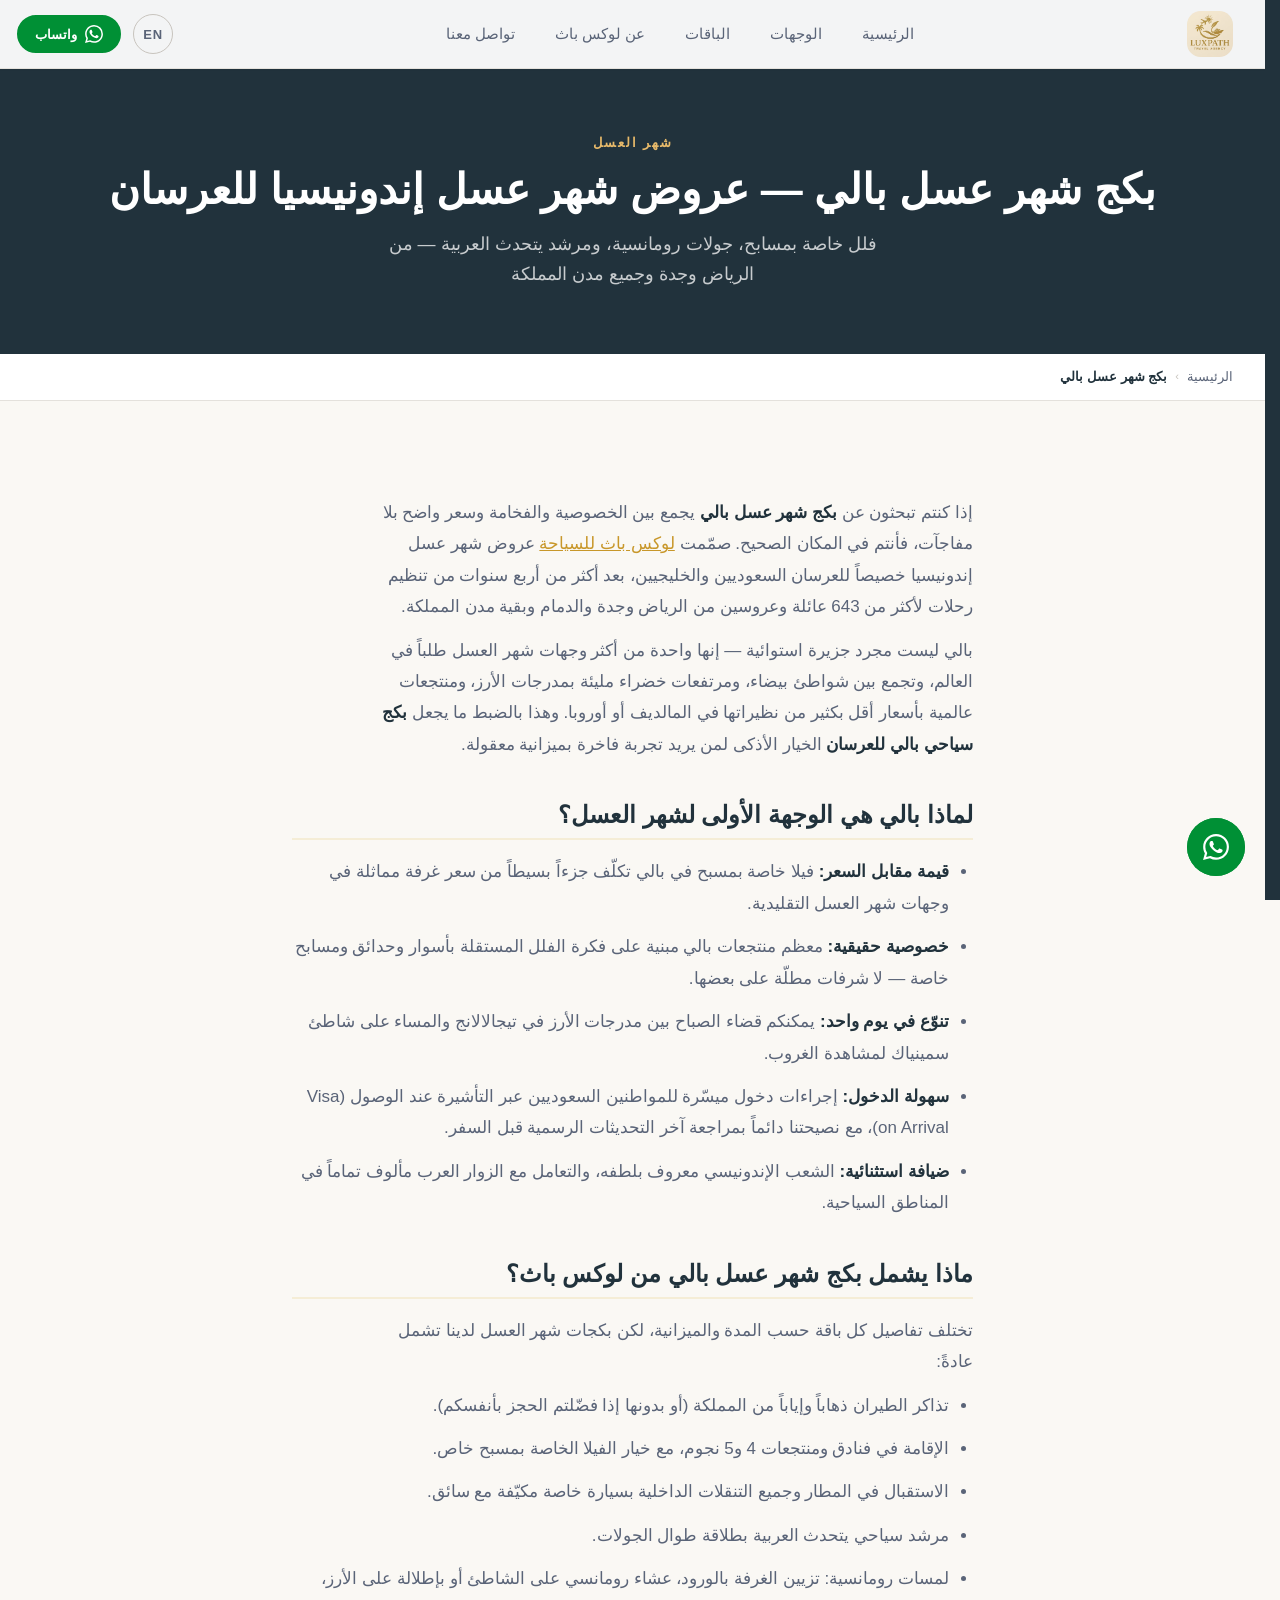
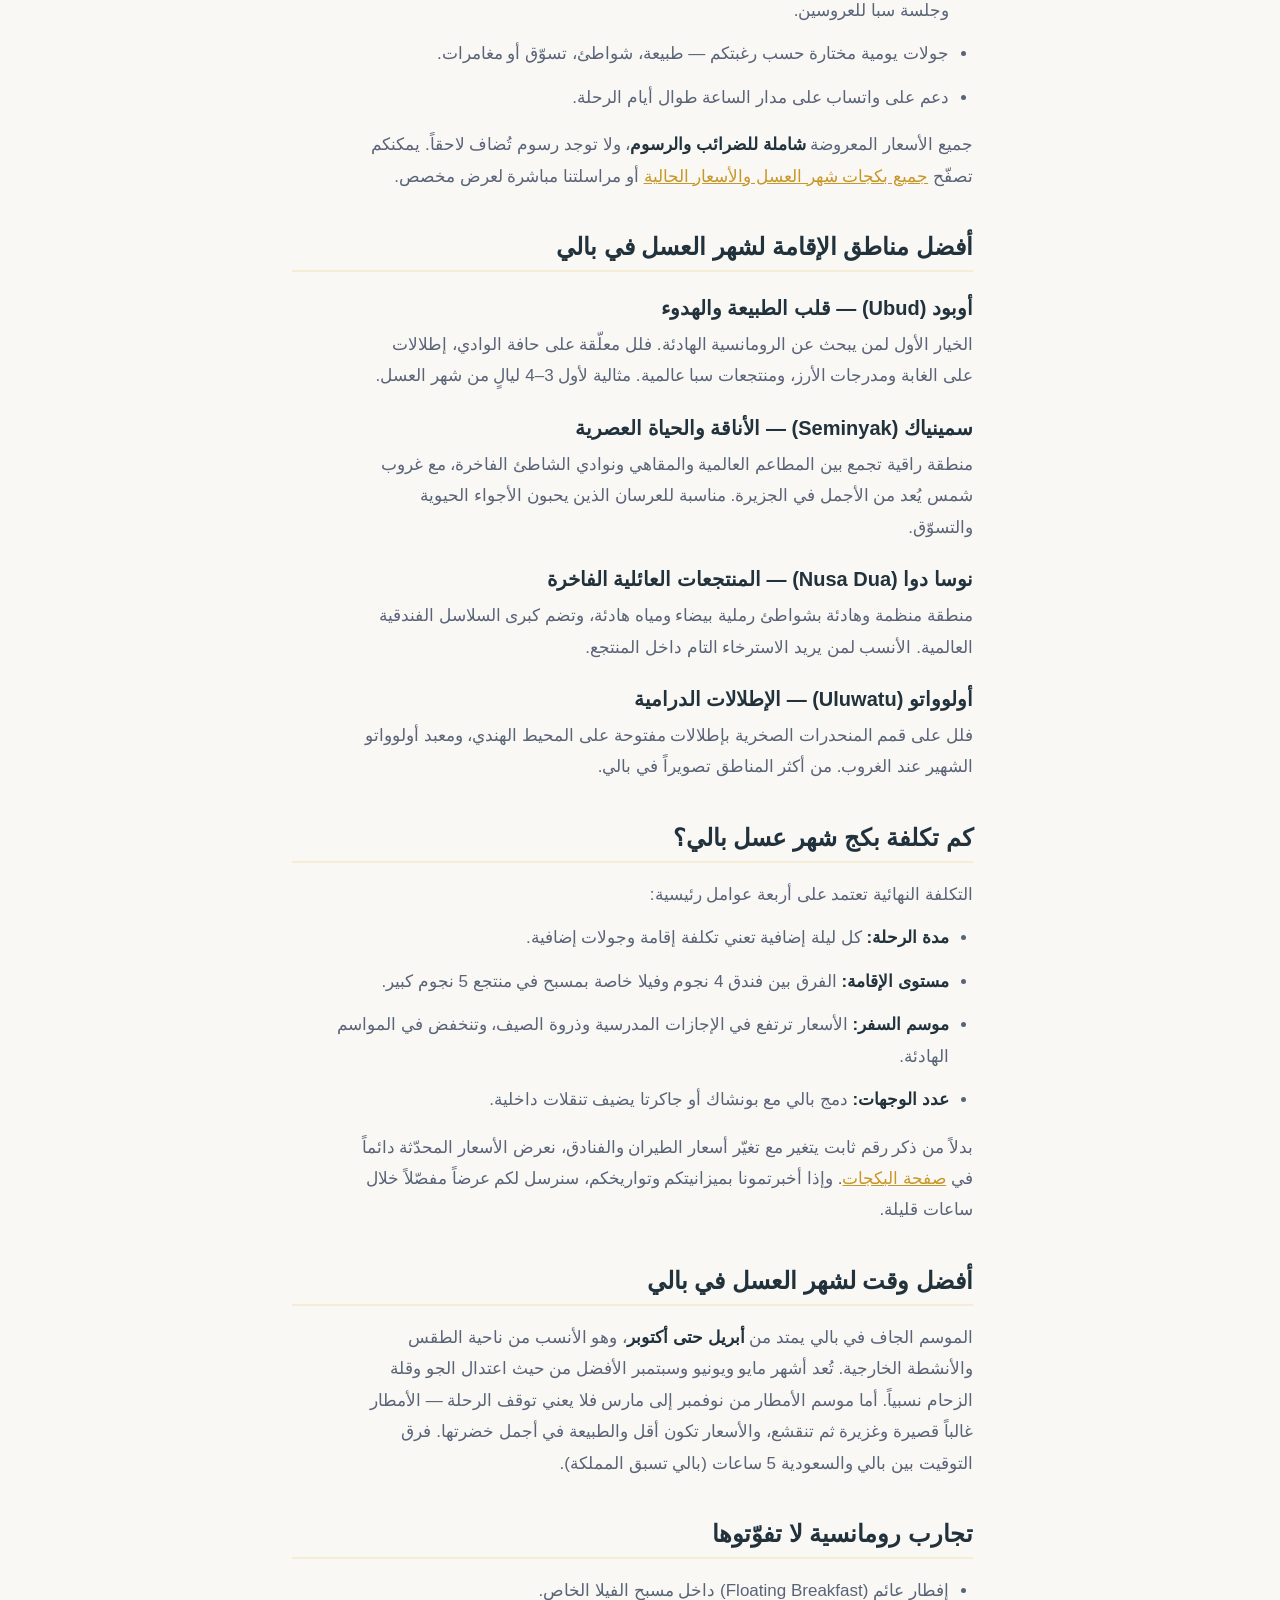
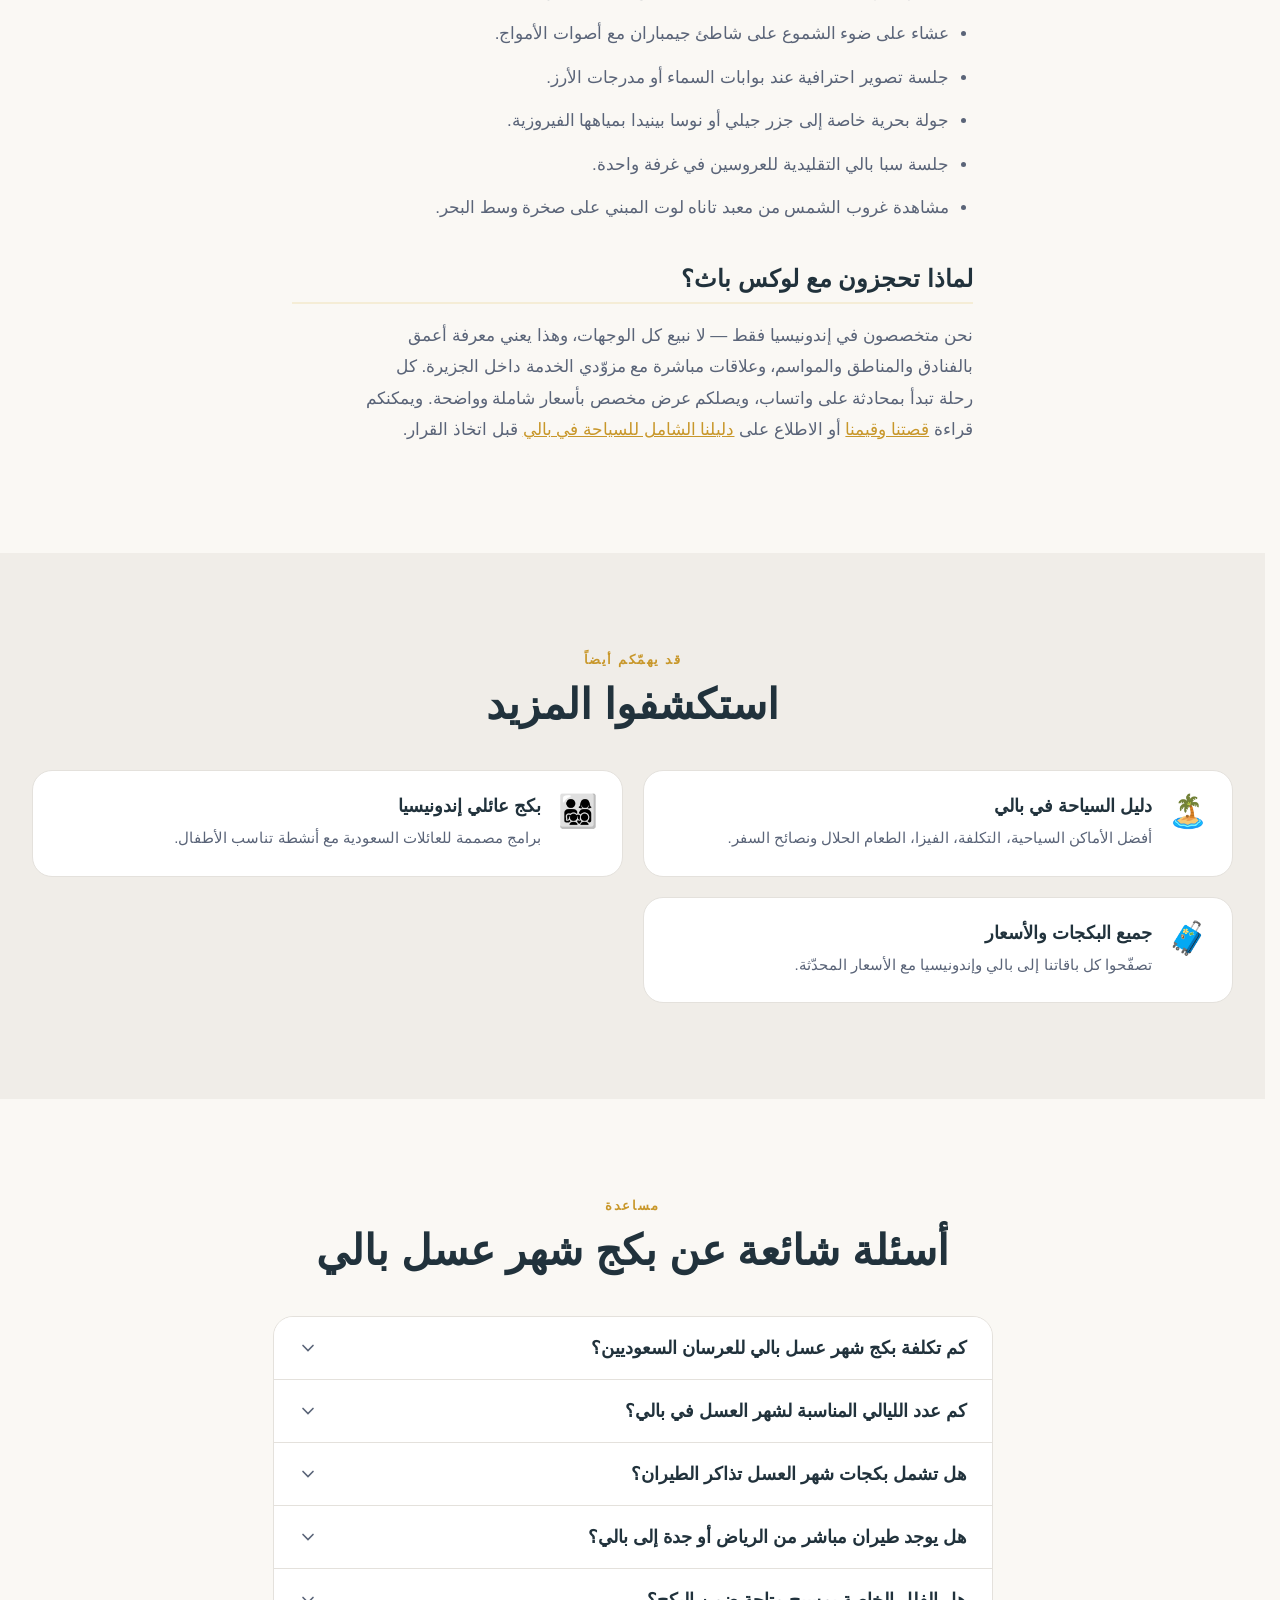
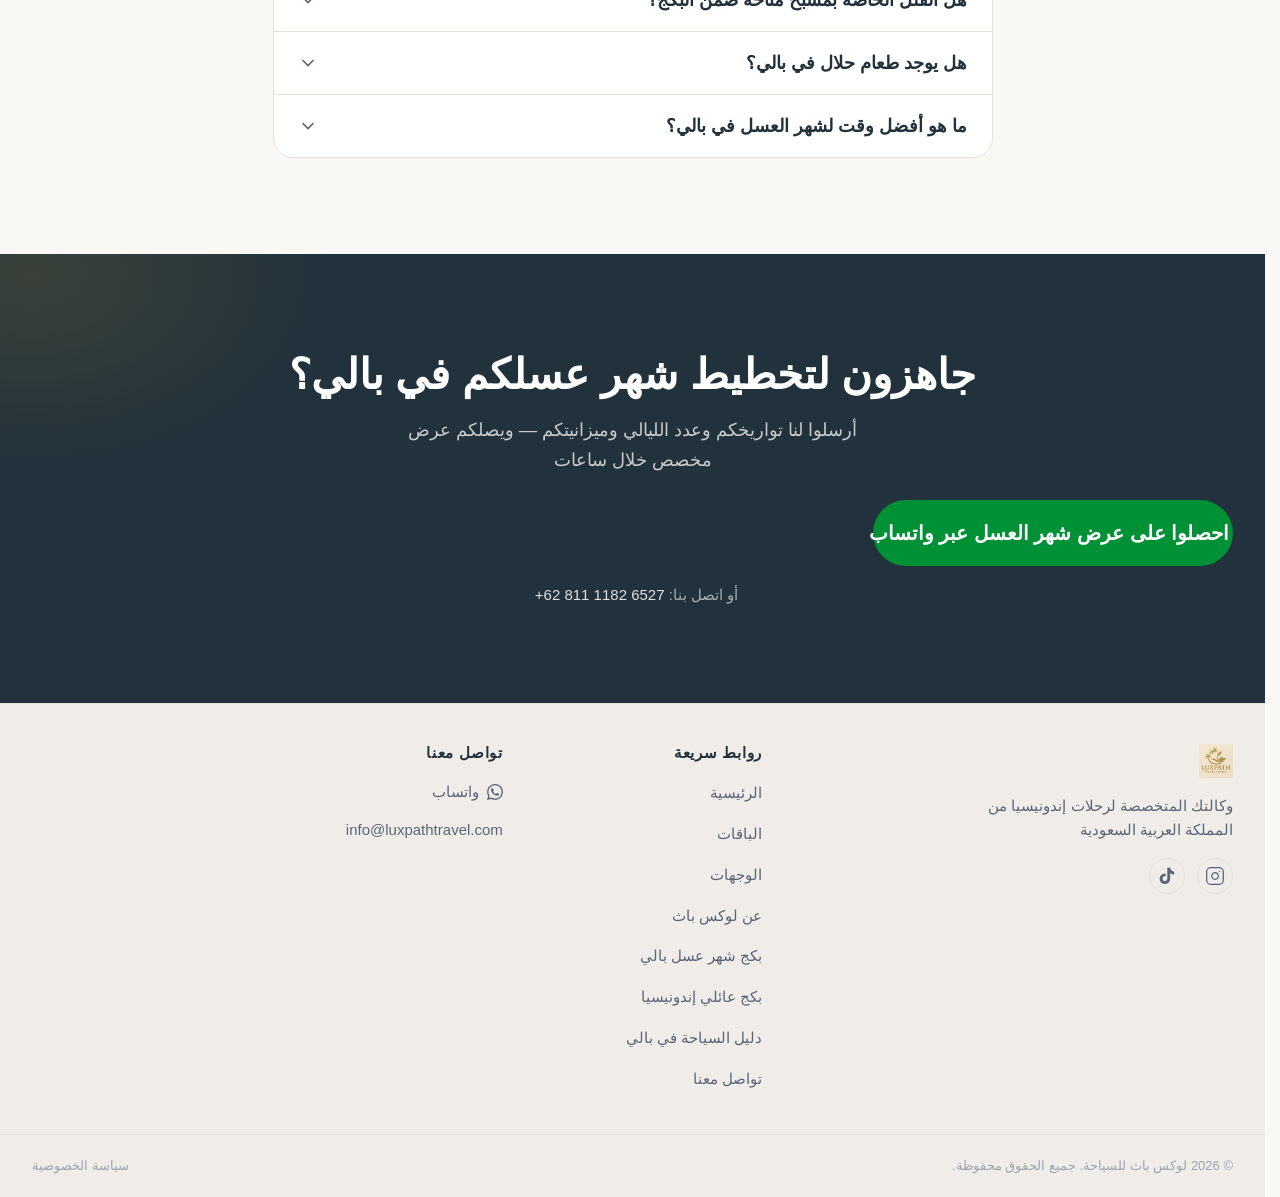
<file: بكج-شهر-عسل-بالي.html>
<!DOCTYPE html>
<html lang="ar" dir="rtl">

<head>
  <meta charset="UTF-8">
  <meta name="viewport" content="width=device-width, initial-scale=1.0">
  <meta name="robots" content="index, follow">
  <meta name="theme-color" content="#0A2540">
  <meta name="color-scheme" content="light">
  <meta http-equiv="Content-Security-Policy"
    content="default-src 'self'; script-src 'self'; style-src 'self' 'unsafe-inline' https://fonts.googleapis.com; font-src https://fonts.gstatic.com; connect-src 'self' https://*.supabase.co; img-src 'self' data:">

  <title>بكج شهر عسل بالي — عروض شهر عسل اندونيسيا للعرسان | لوكس باث</title>
  <meta name="description" content="بكج شهر عسل بالي بأسعار شاملة من الرياض وجدة. عروض شهر عسل إندونيسيا للعرسان تشمل الطيران والفلل الخاصة بمسبح والجولات الرومانسية ومرشد يتحدث العربية. احجز الآن عبر واتساب.">

  <link rel="canonical" href="https://luxpathtravel.com/بكج-شهر-عسل-بالي">
  <link rel="alternate" hreflang="ar" href="https://luxpathtravel.com/بكج-شهر-عسل-بالي">
  <link rel="alternate" hreflang="x-default" href="https://luxpathtravel.com/بكج-شهر-عسل-بالي">

  <meta property="og:type"         content="article">
  <meta property="og:site_name"    content="لوكس باث للسياحة">
  <meta property="og:title"        content="بكج شهر عسل بالي — عروض شهر عسل اندونيسيا للعرسان | لوكس باث">
  <meta property="og:description"  content="بكج شهر عسل بالي بأسعار شاملة من الرياض وجدة. عروض شهر عسل إندونيسيا للعرسان تشمل الطيران والفلل الخاصة بمسبح والجولات الرومانسية ومرشد يتحدث العربية. احجز الآن عبر واتساب.">
  <meta property="og:image"        content="https://luxpathtravel.com/assets/images/og-default.jpg">
  <meta property="og:image:width"  content="1200">
  <meta property="og:image:height" content="630">
  <meta property="og:url"          content="https://luxpathtravel.com/بكج-شهر-عسل-بالي">
  <meta property="og:locale"       content="ar_SA">
  <meta name="twitter:card"        content="summary_large_image">
  <meta name="twitter:title"       content="بكج شهر عسل بالي — عروض شهر عسل اندونيسيا للعرسان | لوكس باث">
  <meta name="twitter:description" content="بكج شهر عسل بالي بأسعار شاملة من الرياض وجدة. عروض شهر عسل إندونيسيا للعرسان تشمل الطيران والفلل الخاصة بمسبح والجولات الرومانسية ومرشد يتحدث العربية. احجز الآن عبر واتساب.">
  <meta name="twitter:image"       content="https://luxpathtravel.com/assets/images/og-default.jpg">

  <link rel="icon" type="image/png" href="/favicon-96x96.png" sizes="96x96" />
  <link rel="icon" type="image/svg+xml" href="/favicon.svg" />
  <link rel="shortcut icon" href="/favicon.ico" />
  <link rel="apple-touch-icon" sizes="180x180" href="/apple-touch-icon.png" />
  <meta name="apple-mobile-web-app-title" content="Luxpath" />
  <link rel="manifest" href="/site.webmanifest" />

  <link rel="preconnect" href="https://fonts.googleapis.com">
  <link rel="preconnect" href="https://fonts.gstatic.com" crossorigin>
  <link
    href="https://fonts.googleapis.com/css2?family=Cairo:wght@400;500;600;700;800&family=Tajawal:wght@300;400;500;700&family=Playfair+Display:ital,wght@0,400;0,500;0,600;0,700;1,400;1,600&family=Inter:wght@300;400;500;600&display=swap"
    rel="stylesheet">

  <link rel="stylesheet" href="assets/css/styles.css">
  <link rel="preload" as="image" href="destination-image/bali/bali-1.webp" fetchpriority="high">

  <script type="application/ld+json">
[
  {
    "@context": "https://schema.org",
    "@type": "WebPage",
    "@id": "https://luxpathtravel.com/بكج-شهر-عسل-بالي",
    "name": "بكج شهر عسل بالي — عروض شهر عسل اندونيسيا للعرسان | لوكس باث",
    "url": "https://luxpathtravel.com/بكج-شهر-عسل-بالي",
    "description": "بكج شهر عسل بالي بأسعار شاملة من الرياض وجدة. عروض شهر عسل إندونيسيا للعرسان تشمل الطيران والفلل الخاصة بمسبح والجولات الرومانسية ومرشد يتحدث العربية. احجز الآن عبر واتساب.",
    "inLanguage": "ar",
    "isPartOf": {
      "@id": "https://luxpathtravel.com/#organization"
    },
    "about": {
      "@type": "Place",
      "name": "بالي، إندونيسيا",
      "alternateName": "Bali, Indonesia"
    },
    "primaryImageOfPage": {
      "@type": "ImageObject",
      "url": "https://luxpathtravel.com/destination-image/bali/bali-1.webp"
    }
  },
  {
    "@context": "https://schema.org",
    "@type": "BreadcrumbList",
    "itemListElement": [
      {
        "@type": "ListItem",
        "position": 1,
        "name": "الرئيسية",
        "item": "https://luxpathtravel.com/"
      },
      {
        "@type": "ListItem",
        "position": 2,
        "name": "بكجات سياحية",
        "item": "https://luxpathtravel.com/بكجات-سياحية-اندونيسيا"
      },
      {
        "@type": "ListItem",
        "position": 3,
        "name": "بكج شهر عسل بالي",
        "item": "https://luxpathtravel.com/بكج-شهر-عسل-بالي"
      }
    ]
  },
  {
    "@context": "https://schema.org",
    "@type": "FAQPage",
    "mainEntity": [
      {
        "@type": "Question",
        "name": "كم تكلفة بكج شهر عسل بالي للعرسان السعوديين؟",
        "acceptedAnswer": {
          "@type": "Answer",
          "text": "تختلف التكلفة حسب مدة الرحلة ومستوى الفنادق وموسم السفر. البكجات القصيرة (5–7 ليالٍ) عادةً أقل تكلفة، بينما تشمل البكجات الأطول (9–10 ليالٍ) أكثر من وجهة داخل إندونيسيا. جميع أسعارنا شاملة للضرائب والرسوم بدون رسوم مخفية — تواصل معنا على واتساب للحصول على عرض سعر محدّث لتواريخك."
        }
      },
      {
        "@type": "Question",
        "name": "كم عدد الليالي المناسبة لشهر العسل في بالي؟",
        "acceptedAnswer": {
          "@type": "Answer",
          "text": "ننصح بـ 7 ليالٍ كحد أدنى لتستمتعوا بالجزيرة دون تعب، و9 إلى 10 ليالٍ إذا رغبتم بدمج بالي مع وجهة أخرى مثل بونشاك أو جاكرتا. أقل من 5 ليالٍ يجعل معظم الوقت يضيع في التنقل والسفر."
        }
      },
      {
        "@type": "Question",
        "name": "هل تشمل بكجات شهر العسل تذاكر الطيران؟",
        "acceptedAnswer": {
          "@type": "Answer",
          "text": "نعم، معظم بكجاتنا تشمل تذاكر الطيران ذهاباً وإياباً من المملكة. ويمكننا أيضاً تصميم البكج بدون طيران إذا كنتم تفضلون حجز رحلاتكم بأنفسكم — أخبرونا بما يناسبكم."
        }
      },
      {
        "@type": "Question",
        "name": "هل يوجد طيران مباشر من الرياض أو جدة إلى بالي؟",
        "acceptedAnswer": {
          "@type": "Answer",
          "text": "لا توجد حالياً رحلات مباشرة من المملكة إلى بالي. تكون الرحلة عادةً بترانزيت واحد عبر دبي أو الدوحة أو كوالالمبور أو سنغافورة، ويستغرق إجمالي وقت السفر بين 12 و16 ساعة تقريباً حسب مدة الترانزيت."
        }
      },
      {
        "@type": "Question",
        "name": "هل الفلل الخاصة بمسبح متاحة ضمن البكج؟",
        "acceptedAnswer": {
          "@type": "Answer",
          "text": "نعم، الفيلا الخاصة بمسبح خاص (Private Pool Villa) من أكثر الخيارات طلباً لشهر العسل، وهي متوفرة في أوبود وسمينياك ونوسا دوا وأولوواتو. نحرص على اختيار فلل توفر خصوصية تامة للعروسين."
        }
      },
      {
        "@type": "Question",
        "name": "هل يوجد طعام حلال في بالي؟",
        "acceptedAnswer": {
          "@type": "Answer",
          "text": "نعم. رغم أن بالي ذات أغلبية هندوسية، إلا أن إندونيسيا دولة ذات أغلبية مسلمة والمطاعم الحلال منتشرة في المناطق السياحية، إضافةً إلى مطاعم عربية وشرق أوسطية. ونحرص على ترشيح مطاعم حلال ضمن برنامجكم."
        }
      },
      {
        "@type": "Question",
        "name": "ما هو أفضل وقت لشهر العسل في بالي؟",
        "acceptedAnswer": {
          "@type": "Answer",
          "text": "الموسم الجاف من أبريل حتى أكتوبر هو الأفضل من حيث الطقس، وتُعد أشهر مايو ويونيو وسبتمبر مثالية لاعتدال الجو وقلة الازدحام نسبياً. أما من نوفمبر إلى مارس فهو موسم الأمطار، لكن الأسعار تكون أقل والطبيعة أكثر خضرة."
        }
      }
    ]
  },
  {
    "@context": "https://schema.org",
    "@type": "Service",
    "serviceType": "بكج شهر عسل بالي",
    "provider": {
      "@id": "https://luxpathtravel.com/#organization"
    },
    "areaServed": [
      {
        "@type": "City",
        "name": "الرياض"
      },
      {
        "@type": "City",
        "name": "جدة"
      },
      {
        "@type": "Country",
        "name": "Saudi Arabia"
      }
    ],
    "audience": {
      "@type": "Audience",
      "audienceType": "العرسان وحديثو الزواج"
    },
    "url": "https://luxpathtravel.com/بكج-شهر-عسل-بالي"
  }
]
  </script>
</head>

<body>

  <a href="#main" class="skip-link" data-i18n="a11y.skip">تخطَّ إلى المحتوى</a>

  <div class="mobile-menu" id="mobileMenu" role="dialog" aria-modal="true" aria-label="القائمة الرئيسية">
    <div class="mobile-menu__header">
      <a href="/" class="mobile-menu__logo" aria-label="لوكس باث للسياحة">
        <img src="luxpath-logo.webp" alt="Luxpath Travel" width="130" height="38" onerror="this.src='luxpath-logo.webp'">
      </a>
      <button class="mobile-menu__close" id="mobileMenuClose" aria-label="إغلاق القائمة">
        <svg xmlns="http://www.w3.org/2000/svg" width="24" height="24" viewBox="0 0 24 24" fill="none" stroke="currentColor" stroke-width="2" stroke-linecap="round" aria-hidden="true"><line x1="18" y1="6" x2="6" y2="18"/><line x1="6" y1="6" x2="18" y2="18"/></svg>
      </button>
    </div>
    <nav aria-label="Mobile navigation">
      <ul class="mobile-menu__links">
        <li><a href="/"                 data-i18n="nav.home"         class="mobile-menu__link">الرئيسية</a></li>
        <li><a href="وجهات-السياحة-اندونيسيا" data-i18n="nav.destinations" class="mobile-menu__link">الوجهات</a></li>
        <li><a href="بكجات-سياحية-اندونيسيا"     data-i18n="nav.packages"     class="mobile-menu__link">الباقات</a></li>
        <li><a href="من-نحن"        data-i18n="nav.about"        class="mobile-menu__link" aria-current="page">عن لوكس باث</a></li>
        <li><a href="تواصل"      data-i18n="nav.contact"      class="mobile-menu__link">تواصل معنا</a></li>
      </ul>
    </nav>
    <div class="mobile-menu__footer">
      <a href="#" class="btn btn--whatsapp btn--full" data-wa="general" data-i18n="nav.whatsapp">واتساب</a>
      <button class="btn-lang mobile-menu__lang" id="mobileLangToggle" aria-label="Switch language">EN</button>
    </div>
  </div>
  <div class="mobile-menu-backdrop" id="mobileMenuBackdrop" aria-hidden="true"></div>

  <header class="navbar" id="navbar" role="banner">
    <div class="container navbar__inner">
      <a href="/" class="navbar__logo" aria-label="لوكس باث للسياحة — الصفحة الرئيسية">
        <img src="luxpath-logo.webp" alt="Luxpath Travel" width="140" height="40" onerror="this.style.display='none';this.nextElementSibling.style.display='block'">
        <span class="navbar__logo-text" style="display:none">Luxpath</span>
      </a>
      <nav class="navbar__nav" aria-label="التنقل الرئيسي">
        <ul class="navbar__links" role="list">
          <li><a href="/"                 class="navbar__link" data-i18n="nav.home">الرئيسية</a></li>
          <li><a href="وجهات-السياحة-اندونيسيا" class="navbar__link" data-i18n="nav.destinations">الوجهات</a></li>
          <li><a href="بكجات-سياحية-اندونيسيا"     class="navbar__link" data-i18n="nav.packages">الباقات</a></li>
          <li><a href="من-نحن"        class="navbar__link navbar__link--active" data-i18n="nav.about" aria-current="page">عن لوكس باث</a></li>
          <li><a href="تواصل"      class="navbar__link" data-i18n="nav.contact">تواصل معنا</a></li>
        </ul>
      </nav>
      <div class="navbar__actions">
        <button class="btn-lang" id="langToggle" aria-label="Switch to English">EN</button>
        <a href="#" class="btn btn--whatsapp navbar__wa-btn" data-wa="general">
          <svg xmlns="http://www.w3.org/2000/svg" width="18" height="18" viewBox="0 0 24 24" fill="currentColor" aria-hidden="true"><path d="M17.472 14.382c-.297-.149-1.758-.867-2.03-.967-.273-.099-.471-.148-.67.15-.197.297-.767.966-.94 1.164-.173.199-.347.223-.644.075-.297-.15-1.255-.463-2.39-1.475-.883-.788-1.48-1.761-1.653-2.059-.173-.297-.018-.458.13-.606.134-.133.298-.347.446-.52.149-.174.198-.298.298-.497.099-.198.05-.371-.025-.52-.075-.149-.669-1.612-.916-2.207-.242-.579-.487-.5-.669-.51-.173-.008-.371-.01-.57-.01-.198 0-.52.074-.792.372-.272.297-1.04 1.016-1.04 2.479 0 1.462 1.065 2.875 1.213 3.074.149.198 2.096 3.2 5.077 4.487.709.306 1.262.489 1.694.625.712.227 1.36.195 1.871.118.571-.085 1.758-.719 2.006-1.413.248-.694.248-1.289.173-1.413-.074-.124-.272-.198-.57-.347m-5.421 7.403h-.004a9.87 9.87 0 01-5.031-1.378l-.361-.214-3.741.982.998-3.648-.235-.374a9.86 9.86 0 01-1.51-5.26c.001-5.45 4.436-9.884 9.888-9.884 2.64 0 5.122 1.03 6.988 2.898a9.825 9.825 0 012.893 6.994c-.003 5.45-4.437 9.884-9.885 9.884m8.413-18.297A11.815 11.815 0 0012.05 0C5.495 0 .16 5.335.157 11.892c0 2.096.547 4.142 1.588 5.945L.057 24l6.305-1.654a11.882 11.882 0 005.683 1.448h.005c6.554 0 11.890-5.335 11.893-11.893a11.821 11.821 0 00-3.48-8.413z"/></svg>
          <span data-i18n="nav.whatsapp">واتساب</span>
        </a>
        <button class="navbar__hamburger" id="menuToggle" aria-label="فتح القائمة" aria-expanded="false" aria-controls="mobileMenu">
          <span></span><span></span><span></span>
        </button>
      </div>
    </div>
  </header>

  
  <main id="main">

    <!-- Page hero -->
    <section class="page-hero" aria-labelledby="page-heading">
      <div class="container page-hero__inner">
        <span class="page-hero__eyebrow">شهر العسل</span>
        <h1 class="page-hero__title" id="page-heading">بكج شهر عسل بالي — عروض شهر عسل إندونيسيا للعرسان</h1>
        <p class="page-hero__subtitle">فلل خاصة بمسابح، جولات رومانسية، ومرشد يتحدث العربية — من الرياض وجدة وجميع مدن المملكة</p>
      </div>
    </section>

    <!-- Breadcrumb -->
    <div class="breadcrumb-bar">
      <div class="container">
        <nav class="breadcrumb" aria-label="مسار التنقل">
          <span class="breadcrumb__item"><a href="/">الرئيسية</a></span>
          <span class="breadcrumb__sep" aria-hidden="true">›</span>
          <span class="breadcrumb__current" aria-current="page">بكج شهر عسل بالي</span>
        </nav>
      </div>
    </div>

    <!-- Intro -->
    <section class="section section--light">
      <div class="container container--narrow">
        <div class="privacy-content article-content">

          <p>إذا كنتم تبحثون عن <strong>بكج شهر عسل بالي</strong> يجمع بين الخصوصية والفخامة وسعر واضح بلا مفاجآت،
            فأنتم في المكان الصحيح. صمّمت <a href="/">لوكس باث للسياحة</a> عروض شهر عسل إندونيسيا خصيصاً للعرسان
            السعوديين والخليجيين، بعد أكثر من أربع سنوات من تنظيم رحلات لأكثر من 643 عائلة وعروسين من الرياض وجدة
            والدمام وبقية مدن المملكة.</p>

          <p>بالي ليست مجرد جزيرة استوائية — إنها واحدة من أكثر وجهات شهر العسل طلباً في العالم، وتجمع بين شواطئ
            بيضاء، ومرتفعات خضراء مليئة بمدرجات الأرز، ومنتجعات عالمية بأسعار أقل بكثير من نظيراتها في المالديف
            أو أوروبا. وهذا بالضبط ما يجعل <strong>بكج سياحي بالي للعرسان</strong> الخيار الأذكى لمن يريد تجربة
            فاخرة بميزانية معقولة.</p>

          <h2>لماذا بالي هي الوجهة الأولى لشهر العسل؟</h2>
          <ul>
            <li><strong>قيمة مقابل السعر:</strong> فيلا خاصة بمسبح في بالي تكلّف جزءاً بسيطاً من سعر غرفة مماثلة
              في وجهات شهر العسل التقليدية.</li>
            <li><strong>خصوصية حقيقية:</strong> معظم منتجعات بالي مبنية على فكرة الفلل المستقلة بأسوار وحدائق
              ومسابح خاصة — لا شرفات مطلّة على بعضها.</li>
            <li><strong>تنوّع في يوم واحد:</strong> يمكنكم قضاء الصباح بين مدرجات الأرز في تيجالالانج والمساء على
              شاطئ سمينياك لمشاهدة الغروب.</li>
            <li><strong>سهولة الدخول:</strong> إجراءات دخول ميسّرة للمواطنين السعوديين عبر التأشيرة عند الوصول
              (Visa on Arrival)، مع نصيحتنا دائماً بمراجعة آخر التحديثات الرسمية قبل السفر.</li>
            <li><strong>ضيافة استثنائية:</strong> الشعب الإندونيسي معروف بلطفه، والتعامل مع الزوار العرب مألوف
              تماماً في المناطق السياحية.</li>
          </ul>

          <h2>ماذا يشمل بكج شهر عسل بالي من لوكس باث؟</h2>
          <p>تختلف تفاصيل كل باقة حسب المدة والميزانية، لكن بكجات شهر العسل لدينا تشمل عادةً:</p>
          <ul>
            <li>تذاكر الطيران ذهاباً وإياباً من المملكة (أو بدونها إذا فضّلتم الحجز بأنفسكم).</li>
            <li>الإقامة في فنادق ومنتجعات 4 و5 نجوم، مع خيار الفيلا الخاصة بمسبح خاص.</li>
            <li>الاستقبال في المطار وجميع التنقلات الداخلية بسيارة خاصة مكيّفة مع سائق.</li>
            <li>مرشد سياحي يتحدث العربية بطلاقة طوال الجولات.</li>
            <li>لمسات رومانسية: تزيين الغرفة بالورود، عشاء رومانسي على الشاطئ أو بإطلالة على الأرز، وجلسة سبا للعروسين.</li>
            <li>جولات يومية مختارة حسب رغبتكم — طبيعة، شواطئ، تسوّق أو مغامرات.</li>
            <li>دعم على واتساب على مدار الساعة طوال أيام الرحلة.</li>
          </ul>
          <p>جميع الأسعار المعروضة <strong>شاملة للضرائب والرسوم</strong>، ولا توجد رسوم تُضاف لاحقاً.
            يمكنكم تصفّح <a href="بكجات-سياحية-اندونيسيا?cat=honeymoon">جميع بكجات شهر العسل والأسعار الحالية</a>
            أو مراسلتنا مباشرة لعرض مخصص.</p>

          <h2>أفضل مناطق الإقامة لشهر العسل في بالي</h2>
          <h3>أوبود (Ubud) — قلب الطبيعة والهدوء</h3>
          <p>الخيار الأول لمن يبحث عن الرومانسية الهادئة. فلل معلّقة على حافة الوادي، إطلالات على الغابة ومدرجات
            الأرز، ومنتجعات سبا عالمية. مثالية لأول 3–4 ليالٍ من شهر العسل.</p>

          <h3>سمينياك (Seminyak) — الأناقة والحياة العصرية</h3>
          <p>منطقة راقية تجمع بين المطاعم العالمية والمقاهي ونوادي الشاطئ الفاخرة، مع غروب شمس يُعد من الأجمل في
            الجزيرة. مناسبة للعرسان الذين يحبون الأجواء الحيوية والتسوّق.</p>

          <h3>نوسا دوا (Nusa Dua) — المنتجعات العائلية الفاخرة</h3>
          <p>منطقة منظمة وهادئة بشواطئ رملية بيضاء ومياه هادئة، وتضم كبرى السلاسل الفندقية العالمية. الأنسب لمن
            يريد الاسترخاء التام داخل المنتجع.</p>

          <h3>أولوواتو (Uluwatu) — الإطلالات الدرامية</h3>
          <p>فلل على قمم المنحدرات الصخرية بإطلالات مفتوحة على المحيط الهندي، ومعبد أولوواتو الشهير عند الغروب.
            من أكثر المناطق تصويراً في بالي.</p>

          <h2>كم تكلفة بكج شهر عسل بالي؟</h2>
          <p>التكلفة النهائية تعتمد على أربعة عوامل رئيسية:</p>
          <ul>
            <li><strong>مدة الرحلة:</strong> كل ليلة إضافية تعني تكلفة إقامة وجولات إضافية.</li>
            <li><strong>مستوى الإقامة:</strong> الفرق بين فندق 4 نجوم وفيلا خاصة بمسبح في منتجع 5 نجوم كبير.</li>
            <li><strong>موسم السفر:</strong> الأسعار ترتفع في الإجازات المدرسية وذروة الصيف، وتنخفض في المواسم الهادئة.</li>
            <li><strong>عدد الوجهات:</strong> دمج بالي مع بونشاك أو جاكرتا يضيف تنقلات داخلية.</li>
          </ul>
          <p>بدلاً من ذكر رقم ثابت يتغير مع تغيّر أسعار الطيران والفنادق، نعرض الأسعار المحدّثة دائماً في
            <a href="بكجات-سياحية-اندونيسيا">صفحة البكجات</a>. وإذا أخبرتمونا بميزانيتكم وتواريخكم، سنرسل لكم
            عرضاً مفصّلاً خلال ساعات قليلة.</p>

          <h2>أفضل وقت لشهر العسل في بالي</h2>
          <p>الموسم الجاف في بالي يمتد من <strong>أبريل حتى أكتوبر</strong>، وهو الأنسب من ناحية الطقس والأنشطة
            الخارجية. تُعد أشهر مايو ويونيو وسبتمبر الأفضل من حيث اعتدال الجو وقلة الزحام نسبياً.
            أما موسم الأمطار من نوفمبر إلى مارس فلا يعني توقف الرحلة — الأمطار غالباً قصيرة وغزيرة ثم تنقشع،
            والأسعار تكون أقل والطبيعة في أجمل خضرتها. فرق التوقيت بين بالي والسعودية 5 ساعات (بالي تسبق المملكة).</p>

          <h2>تجارب رومانسية لا تفوّتوها</h2>
          <ul>
            <li>إفطار عائم (Floating Breakfast) داخل مسبح الفيلا الخاص.</li>
            <li>عشاء على ضوء الشموع على شاطئ جيمباران مع أصوات الأمواج.</li>
            <li>جلسة تصوير احترافية عند بوابات السماء أو مدرجات الأرز.</li>
            <li>جولة بحرية خاصة إلى جزر جيلي أو نوسا بينيدا بمياهها الفيروزية.</li>
            <li>جلسة سبا بالي التقليدية للعروسين في غرفة واحدة.</li>
            <li>مشاهدة غروب الشمس من معبد تاناه لوت المبني على صخرة وسط البحر.</li>
          </ul>

          <h2>لماذا تحجزون مع لوكس باث؟</h2>
          <p>نحن متخصصون في إندونيسيا فقط — لا نبيع كل الوجهات، وهذا يعني معرفة أعمق بالفنادق والمناطق والمواسم،
            وعلاقات مباشرة مع مزوّدي الخدمة داخل الجزيرة. كل رحلة تبدأ بمحادثة على واتساب، ويصلكم عرض مخصص
            بأسعار شاملة وواضحة. ويمكنكم قراءة <a href="من-نحن">قصتنا وقيمنا</a> أو الاطلاع على
            <a href="السياحة-في-بالي">دليلنا الشامل للسياحة في بالي</a> قبل اتخاذ القرار.</p>

        </div>
      </div>
    </section>

    <!-- Related links -->
    <section class="section section--alt">
      <div class="container">
        <header class="section-header reveal">
          <span class="section-eyebrow">قد يهمّكم أيضاً</span>
          <h2 class="section-title">استكشفوا المزيد</h2>
        </header>
        <div class="values-grid">
          <div class="value-card reveal">
            <div class="value-card__icon" aria-hidden="true">🏝️</div>
            <div>
              <h3 class="value-card__title"><a href="السياحة-في-بالي">دليل السياحة في بالي</a></h3>
              <p class="value-card__body">أفضل الأماكن السياحية، التكلفة، الفيزا، الطعام الحلال ونصائح السفر.</p>
            </div>
          </div>
          <div class="value-card reveal">
            <div class="value-card__icon" aria-hidden="true">👨‍👩‍👧‍👦</div>
            <div>
              <h3 class="value-card__title"><a href="بكج-عائلي-اندونيسيا">بكج عائلي إندونيسيا</a></h3>
              <p class="value-card__body">برامج مصممة للعائلات السعودية مع أنشطة تناسب الأطفال.</p>
            </div>
          </div>
          <div class="value-card reveal">
            <div class="value-card__icon" aria-hidden="true">🧳</div>
            <div>
              <h3 class="value-card__title"><a href="بكجات-سياحية-اندونيسيا">جميع البكجات والأسعار</a></h3>
              <p class="value-card__body">تصفّحوا كل باقاتنا إلى بالي وإندونيسيا مع الأسعار المحدّثة.</p>
            </div>
          </div>
        </div>
      </div>
    </section>

    <!-- FAQ -->
    <section class="section section--light" aria-labelledby="faq-heading">
      <div class="container">
        <header class="section-header reveal">
          <span class="section-eyebrow">مساعدة</span>
          <h2 class="section-title" id="faq-heading">أسئلة شائعة عن بكج شهر عسل بالي</h2>
        </header>
        <div class="faq-list reveal" role="list">
          <div class="faq-item" role="listitem">
            <button class="faq-question" aria-expanded="false" aria-controls="hm-a1">
              <span>كم تكلفة بكج شهر عسل بالي للعرسان السعوديين؟</span>
              <svg class="faq-chevron" xmlns="http://www.w3.org/2000/svg" width="20" height="20" viewBox="0 0 24 24" fill="none" stroke="currentColor" stroke-width="2" stroke-linecap="round" aria-hidden="true"><polyline points="6 9 12 15 18 9" /></svg>
            </button>
            <div class="faq-answer" id="hm-a1" role="region">
              <p>تختلف التكلفة حسب مدة الرحلة ومستوى الفنادق وموسم السفر. البكجات القصيرة (5–7 ليالٍ) عادةً أقل تكلفة، بينما تشمل البكجات الأطول (9–10 ليالٍ) أكثر من وجهة داخل إندونيسيا. جميع أسعارنا شاملة للضرائب والرسوم بدون رسوم مخفية — تواصل معنا على واتساب للحصول على عرض سعر محدّث لتواريخك.</p>
            </div>
          </div>
          <div class="faq-item" role="listitem">
            <button class="faq-question" aria-expanded="false" aria-controls="hm-a2">
              <span>كم عدد الليالي المناسبة لشهر العسل في بالي؟</span>
              <svg class="faq-chevron" xmlns="http://www.w3.org/2000/svg" width="20" height="20" viewBox="0 0 24 24" fill="none" stroke="currentColor" stroke-width="2" stroke-linecap="round" aria-hidden="true"><polyline points="6 9 12 15 18 9" /></svg>
            </button>
            <div class="faq-answer" id="hm-a2" role="region">
              <p>ننصح بـ 7 ليالٍ كحد أدنى لتستمتعوا بالجزيرة دون تعب، و9 إلى 10 ليالٍ إذا رغبتم بدمج بالي مع وجهة أخرى مثل بونشاك أو جاكرتا. أقل من 5 ليالٍ يجعل معظم الوقت يضيع في التنقل والسفر.</p>
            </div>
          </div>
          <div class="faq-item" role="listitem">
            <button class="faq-question" aria-expanded="false" aria-controls="hm-a3">
              <span>هل تشمل بكجات شهر العسل تذاكر الطيران؟</span>
              <svg class="faq-chevron" xmlns="http://www.w3.org/2000/svg" width="20" height="20" viewBox="0 0 24 24" fill="none" stroke="currentColor" stroke-width="2" stroke-linecap="round" aria-hidden="true"><polyline points="6 9 12 15 18 9" /></svg>
            </button>
            <div class="faq-answer" id="hm-a3" role="region">
              <p>نعم، معظم بكجاتنا تشمل تذاكر الطيران ذهاباً وإياباً من المملكة. ويمكننا أيضاً تصميم البكج بدون طيران إذا كنتم تفضلون حجز رحلاتكم بأنفسكم — أخبرونا بما يناسبكم.</p>
            </div>
          </div>
          <div class="faq-item" role="listitem">
            <button class="faq-question" aria-expanded="false" aria-controls="hm-a4">
              <span>هل يوجد طيران مباشر من الرياض أو جدة إلى بالي؟</span>
              <svg class="faq-chevron" xmlns="http://www.w3.org/2000/svg" width="20" height="20" viewBox="0 0 24 24" fill="none" stroke="currentColor" stroke-width="2" stroke-linecap="round" aria-hidden="true"><polyline points="6 9 12 15 18 9" /></svg>
            </button>
            <div class="faq-answer" id="hm-a4" role="region">
              <p>لا توجد حالياً رحلات مباشرة من المملكة إلى بالي. تكون الرحلة عادةً بترانزيت واحد عبر دبي أو الدوحة أو كوالالمبور أو سنغافورة، ويستغرق إجمالي وقت السفر بين 12 و16 ساعة تقريباً حسب مدة الترانزيت.</p>
            </div>
          </div>
          <div class="faq-item" role="listitem">
            <button class="faq-question" aria-expanded="false" aria-controls="hm-a5">
              <span>هل الفلل الخاصة بمسبح متاحة ضمن البكج؟</span>
              <svg class="faq-chevron" xmlns="http://www.w3.org/2000/svg" width="20" height="20" viewBox="0 0 24 24" fill="none" stroke="currentColor" stroke-width="2" stroke-linecap="round" aria-hidden="true"><polyline points="6 9 12 15 18 9" /></svg>
            </button>
            <div class="faq-answer" id="hm-a5" role="region">
              <p>نعم، الفيلا الخاصة بمسبح خاص (Private Pool Villa) من أكثر الخيارات طلباً لشهر العسل، وهي متوفرة في أوبود وسمينياك ونوسا دوا وأولوواتو. نحرص على اختيار فلل توفر خصوصية تامة للعروسين.</p>
            </div>
          </div>
          <div class="faq-item" role="listitem">
            <button class="faq-question" aria-expanded="false" aria-controls="hm-a6">
              <span>هل يوجد طعام حلال في بالي؟</span>
              <svg class="faq-chevron" xmlns="http://www.w3.org/2000/svg" width="20" height="20" viewBox="0 0 24 24" fill="none" stroke="currentColor" stroke-width="2" stroke-linecap="round" aria-hidden="true"><polyline points="6 9 12 15 18 9" /></svg>
            </button>
            <div class="faq-answer" id="hm-a6" role="region">
              <p>نعم. رغم أن بالي ذات أغلبية هندوسية، إلا أن إندونيسيا دولة ذات أغلبية مسلمة والمطاعم الحلال منتشرة في المناطق السياحية، إضافةً إلى مطاعم عربية وشرق أوسطية. ونحرص على ترشيح مطاعم حلال ضمن برنامجكم.</p>
            </div>
          </div>
          <div class="faq-item" role="listitem">
            <button class="faq-question" aria-expanded="false" aria-controls="hm-a7">
              <span>ما هو أفضل وقت لشهر العسل في بالي؟</span>
              <svg class="faq-chevron" xmlns="http://www.w3.org/2000/svg" width="20" height="20" viewBox="0 0 24 24" fill="none" stroke="currentColor" stroke-width="2" stroke-linecap="round" aria-hidden="true"><polyline points="6 9 12 15 18 9" /></svg>
            </button>
            <div class="faq-answer" id="hm-a7" role="region">
              <p>الموسم الجاف من أبريل حتى أكتوبر هو الأفضل من حيث الطقس، وتُعد أشهر مايو ويونيو وسبتمبر مثالية لاعتدال الجو وقلة الازدحام نسبياً. أما من نوفمبر إلى مارس فهو موسم الأمطار، لكن الأسعار تكون أقل والطبيعة أكثر خضرة.</p>
            </div>
          </div>
        </div>
      </div>
    </section>

    <!-- CTA -->
    <section class="contact-cta" aria-labelledby="cta-heading">
      <div class="container contact-cta__inner">
        <h2 class="contact-cta__title reveal" id="cta-heading">جاهزون لتخطيط شهر عسلكم في بالي؟</h2>
        <p class="contact-cta__subtitle reveal">أرسلوا لنا تواريخكم وعدد الليالي وميزانيتكم — ويصلكم عرض مخصص خلال ساعات</p>
        <div class="contact-cta__actions reveal">
          <a href="#" class="btn btn--whatsapp btn--xl" data-wa="general">
            <svg xmlns="http://www.w3.org/2000/svg" width="22" height="22" viewBox="0 0 24 24" fill="currentColor" aria-hidden="true"><path d="M17.472 14.382c-.297-.149-1.758-.867-2.03-.967-.273-.099-.471-.148-.67.15-.197.297-.767.966-.94 1.164-.173.199-.347.223-.644.075-.297-.15-1.255-.463-2.39-1.475-.883-.788-1.48-1.761-1.653-2.059-.173-.297-.018-.458.13-.606.134-.133.298-.347.446-.52.149-.174.198-.298.298-.497.099-.198.05-.371-.025-.52-.075-.149-.669-1.612-.916-2.207-.242-.579-.487-.5-.669-.51-.173-.008-.371-.01-.57-.01-.198 0-.52.074-.792.372-.272.297-1.04 1.016-1.04 2.479 0 1.462 1.065 2.875 1.213 3.074.149.198 2.096 3.2 5.077 4.487.709.306 1.262.489 1.694.625.712.227 1.36.195 1.871.118.571-.085 1.758-.719 2.006-1.413.248-.694.248-1.289.173-1.413-.074-.124-.272-.198-.57-.347m-5.421 7.403h-.004a9.87 9.87 0 01-5.031-1.378l-.361-.214-3.741.982.998-3.648-.235-.374a9.86 9.86 0 01-1.51-5.26c.001-5.45 4.436-9.884 9.888-9.884 2.64 0 5.122 1.03 6.988 2.898a9.825 9.825 0 012.893 6.994c-.003 5.45-4.437 9.884-9.885 9.884m8.413-18.297A11.815 11.815 0 0012.05 0C5.495 0 .16 5.335.157 11.892c0 2.096.547 4.142 1.588 5.945L.057 24l6.305-1.654a11.882 11.882 0 005.683 1.448h.005c6.554 0 11.890-5.335 11.893-11.893a11.821 11.821 0 00-3.48-8.413z"/></svg>
            <span>احصلوا على عرض شهر العسل عبر واتساب</span>
          </a>
        </div>
        <p class="contact-cta__phone">أو اتصل بنا:
          <a href="tel:+6281111826527" class="contact-cta__phone-link" dir="ltr">+62 811 1182 6527</a>
        </p>
      </div>
    </section>

  </main>
</main>

  <footer class="footer" role="contentinfo">
    <div class="container footer__inner">
      <div class="footer__brand">
        <a href="/" class="footer__logo-link" aria-label="لوكس باث للسياحة">
          <img src="luxpath-logo.webp" alt="Luxpath Travel" width="130" height="38" loading="lazy" onerror="this.style.display='none';this.nextElementSibling.style.display='inline'">
          <span style="display:none;color:var(--color-gold);font-weight:700;font-size:1.25rem">Luxpath</span>
        </a>
        <p class="footer__tagline" data-i18n="footer.tagline">وكالتك المتخصصة لرحلات إندونيسيا من المملكة العربية السعودية</p>
        <div class="footer__social" aria-label="وسائل التواصل الاجتماعي">
          <a href="https://instagram.com/luxpathtravel" class="footer__social-link" target="_blank" rel="noopener noreferrer" aria-label="Instagram">
            <svg xmlns="http://www.w3.org/2000/svg" width="20" height="20" viewBox="0 0 24 24" fill="none" stroke="currentColor" stroke-width="1.5" stroke-linecap="round" stroke-linejoin="round"><rect x="2" y="2" width="20" height="20" rx="5"/><path d="M16 11.37A4 4 0 1 1 12.63 8 4 4 0 0 1 16 11.37z"/><line x1="17.5" y1="6.5" x2="17.51" y2="6.5"/></svg>
          </a>
          <a href="https://tiktok.com/@luxpathtravel" class="footer__social-link" target="_blank" rel="noopener noreferrer" aria-label="TikTok">
            <svg xmlns="http://www.w3.org/2000/svg" width="20" height="20" viewBox="0 0 24 24" fill="currentColor"><path d="M19.59 6.69a4.83 4.83 0 01-3.77-4.25V2h-3.45v13.67a2.89 2.89 0 01-2.88 2.5 2.89 2.89 0 01-2.89-2.89 2.89 2.89 0 012.89-2.89c.28 0 .54.04.79.1V9.01a6.33 6.33 0 00-.79-.05 6.34 6.34 0 00-6.34 6.34 6.34 6.34 0 006.34 6.34 6.34 6.34 0 006.33-6.34V8.69a8.18 8.18 0 004.78 1.52V6.75a4.85 4.85 0 01-1.01-.06z"/></svg>
          </a>
        </div>
      </div>
      <nav class="footer__col" aria-label="روابط سريعة">
        <h3 class="footer__heading" data-i18n="footer.links">روابط سريعة</h3>
        <ul class="footer__links" role="list">
          <li><a href="/"                 class="footer__link" data-i18n="nav.home">الرئيسية</a></li>
          <li><a href="بكجات-سياحية-اندونيسيا"     class="footer__link" data-i18n="nav.packages">الباقات</a></li>
          <li><a href="وجهات-السياحة-اندونيسيا" class="footer__link" data-i18n="nav.destinations">الوجهات</a></li>
          <li><a href="من-نحن"        class="footer__link" data-i18n="nav.about">عن لوكس باث</a></li>
          <li><a href="بكج-شهر-عسل-بالي" class="footer__link">بكج شهر عسل بالي</a></li>
          <li><a href="بكج-عائلي-اندونيسيا" class="footer__link">بكج عائلي إندونيسيا</a></li>
          <li><a href="السياحة-في-بالي" class="footer__link">دليل السياحة في بالي</a></li>
          <li><a href="تواصل"      class="footer__link" data-i18n="nav.contact">تواصل معنا</a></li>
        </ul>
      </nav>
      <div class="footer__col">
        <h3 class="footer__heading" data-i18n="footer.contact">تواصل معنا</h3>
        <ul class="footer__contact-list" role="list">
          <li>
            <a href="#" class="footer__contact-link footer__link" data-wa="general" aria-label="تواصل عبر واتساب">
              <svg xmlns="http://www.w3.org/2000/svg" width="16" height="16" viewBox="0 0 24 24" fill="currentColor" aria-hidden="true"><path d="M17.472 14.382c-.297-.149-1.758-.867-2.03-.967-.273-.099-.471-.148-.67.15-.197.297-.767.966-.94 1.164-.173.199-.347.223-.644.075-.297-.15-1.255-.463-2.39-1.475-.883-.788-1.48-1.761-1.653-2.059-.173-.297-.018-.458.13-.606.134-.133.298-.347.446-.52.149-.174.198-.298.298-.497.099-.198.05-.371-.025-.52-.075-.149-.669-1.612-.916-2.207-.242-.579-.487-.5-.669-.51-.173-.008-.371-.01-.57-.01-.198 0-.52.074-.792.372-.272.297-1.04 1.016-1.04 2.479 0 1.462 1.065 2.875 1.213 3.074.149.198 2.096 3.2 5.077 4.487.709.306 1.262.489 1.694.625.712.227 1.36.195 1.871.118.571-.085 1.758-.719 2.006-1.413.248-.694.248-1.289.173-1.413-.074-.124-.272-.198-.57-.347m-5.421 7.403h-.004a9.87 9.87 0 01-5.031-1.378l-.361-.214-3.741.982.998-3.648-.235-.374a9.86 9.86 0 01-1.51-5.26c.001-5.45 4.436-9.884 9.888-9.884 2.64 0 5.122 1.03 6.988 2.898a9.825 9.825 0 012.893 6.994c-.003 5.45-4.437 9.884-9.885 9.884m8.413-18.297A11.815 11.815 0 0012.05 0C5.495 0 .16 5.335.157 11.892c0 2.096.547 4.142 1.588 5.945L.057 24l6.305-1.654a11.882 11.882 0 005.683 1.448h.005c6.554 0 11.890-5.335 11.893-11.893a11.821 11.821 0 00-3.48-8.413z"/></svg>
              <span data-i18n="nav.whatsapp">واتساب</span>
            </a>
          </li>
          <li><a href="mailto:info@luxpathtravel.com" class="footer__link">info@luxpathtravel.com</a></li>
        </ul>
      </div>
    </div>
    <div class="footer__bottom">
      <div class="container footer__bottom-inner">
        <p class="footer__copyright" data-i18n="footer.copyright">© 2026 لوكس باث للسياحة. جميع الحقوق محفوظة.</p>
        <a href="الخصوصية" class="footer__link footer__privacy" data-i18n="footer.privacy">سياسة الخصوصية</a>
      </div>
    </div>
  </footer>

  <a href="#" class="wa-float" id="waFloat" data-wa="general" aria-label="تواصل معنا على واتساب" role="button">
    <svg xmlns="http://www.w3.org/2000/svg" width="26" height="26" viewBox="0 0 24 24" fill="currentColor" aria-hidden="true"><path d="M17.472 14.382c-.297-.149-1.758-.867-2.03-.967-.273-.099-.471-.148-.67.15-.197.297-.767.966-.94 1.164-.173.199-.347.223-.644.075-.297-.15-1.255-.463-2.39-1.475-.883-.788-1.48-1.761-1.653-2.059-.173-.297-.018-.458.13-.606.134-.133.298-.347.446-.52.149-.174.198-.298.298-.497.099-.198.05-.371-.025-.52-.075-.149-.669-1.612-.916-2.207-.242-.579-.487-.5-.669-.51-.173-.008-.371-.01-.57-.01-.198 0-.52.074-.792.372-.272.297-1.04 1.016-1.04 2.479 0 1.462 1.065 2.875 1.213 3.074.149.198 2.096 3.2 5.077 4.487.709.306 1.262.489 1.694.625.712.227 1.36.195 1.871.118.571-.085 1.758-.719 2.006-1.413.248-.694.248-1.289.173-1.413-.074-.124-.272-.198-.57-.347m-5.421 7.403h-.004a9.87 9.87 0 01-5.031-1.378l-.361-.214-3.741.982.998-3.648-.235-.374a9.86 9.86 0 01-1.51-5.26c.001-5.45 4.436-9.884 9.888-9.884 2.64 0 5.122 1.03 6.988 2.898a9.825 9.825 0 012.893 6.994c-.003 5.45-4.437 9.884-9.885 9.884m8.413-18.297A11.815 11.815 0 0012.05 0C5.495 0 .16 5.335.157 11.892c0 2.096.547 4.142 1.588 5.945L.057 24l6.305-1.654a11.882 11.882 0 005.683 1.448h.005c6.554 0 11.890-5.335 11.893-11.893a11.821 11.821 0 00-3.48-8.413z"/></svg>
    <span class="wa-float__pulse" aria-hidden="true"></span>
  </a>

  <script src="assets/js/page.js" defer></script>
  <script src="assets/js/wa-tracker.js" defer></script>
  <script src="assets/js/visitor-counter.js" defer></script>

</body>
</html>
</file>
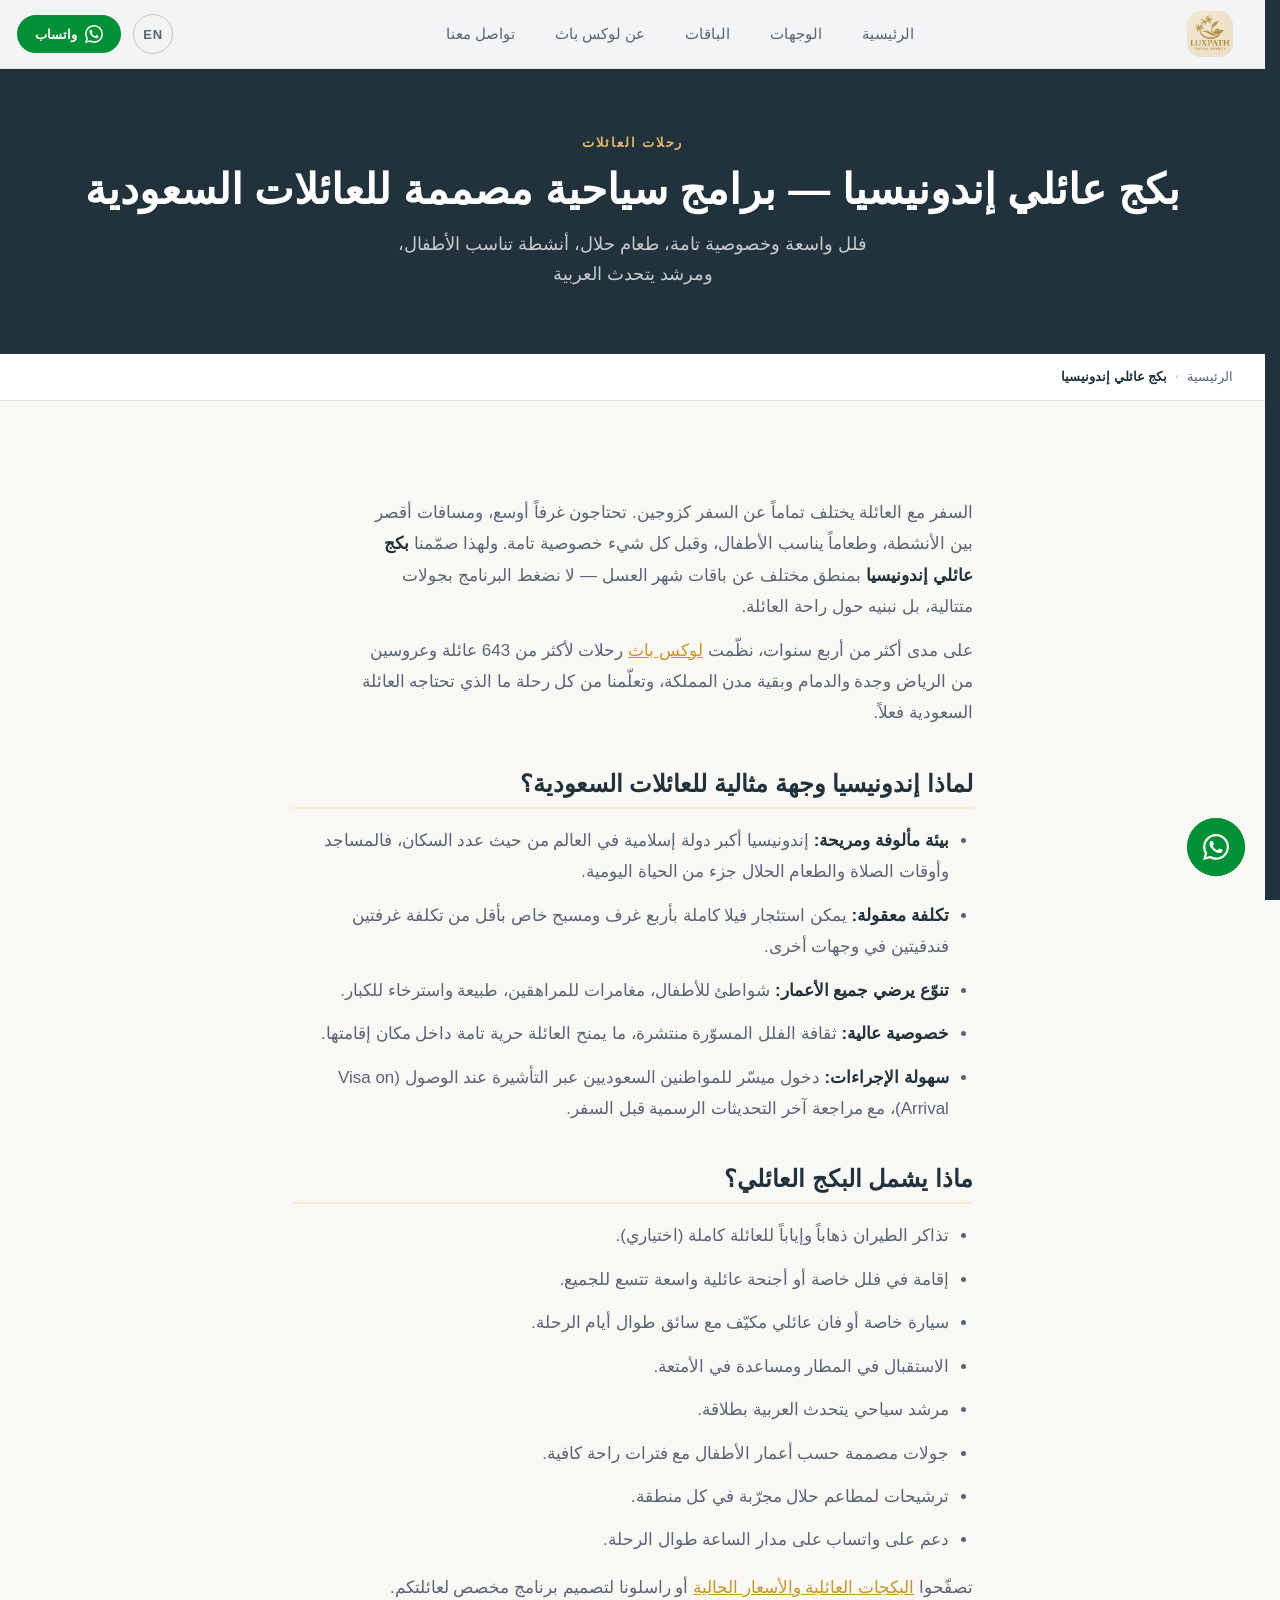
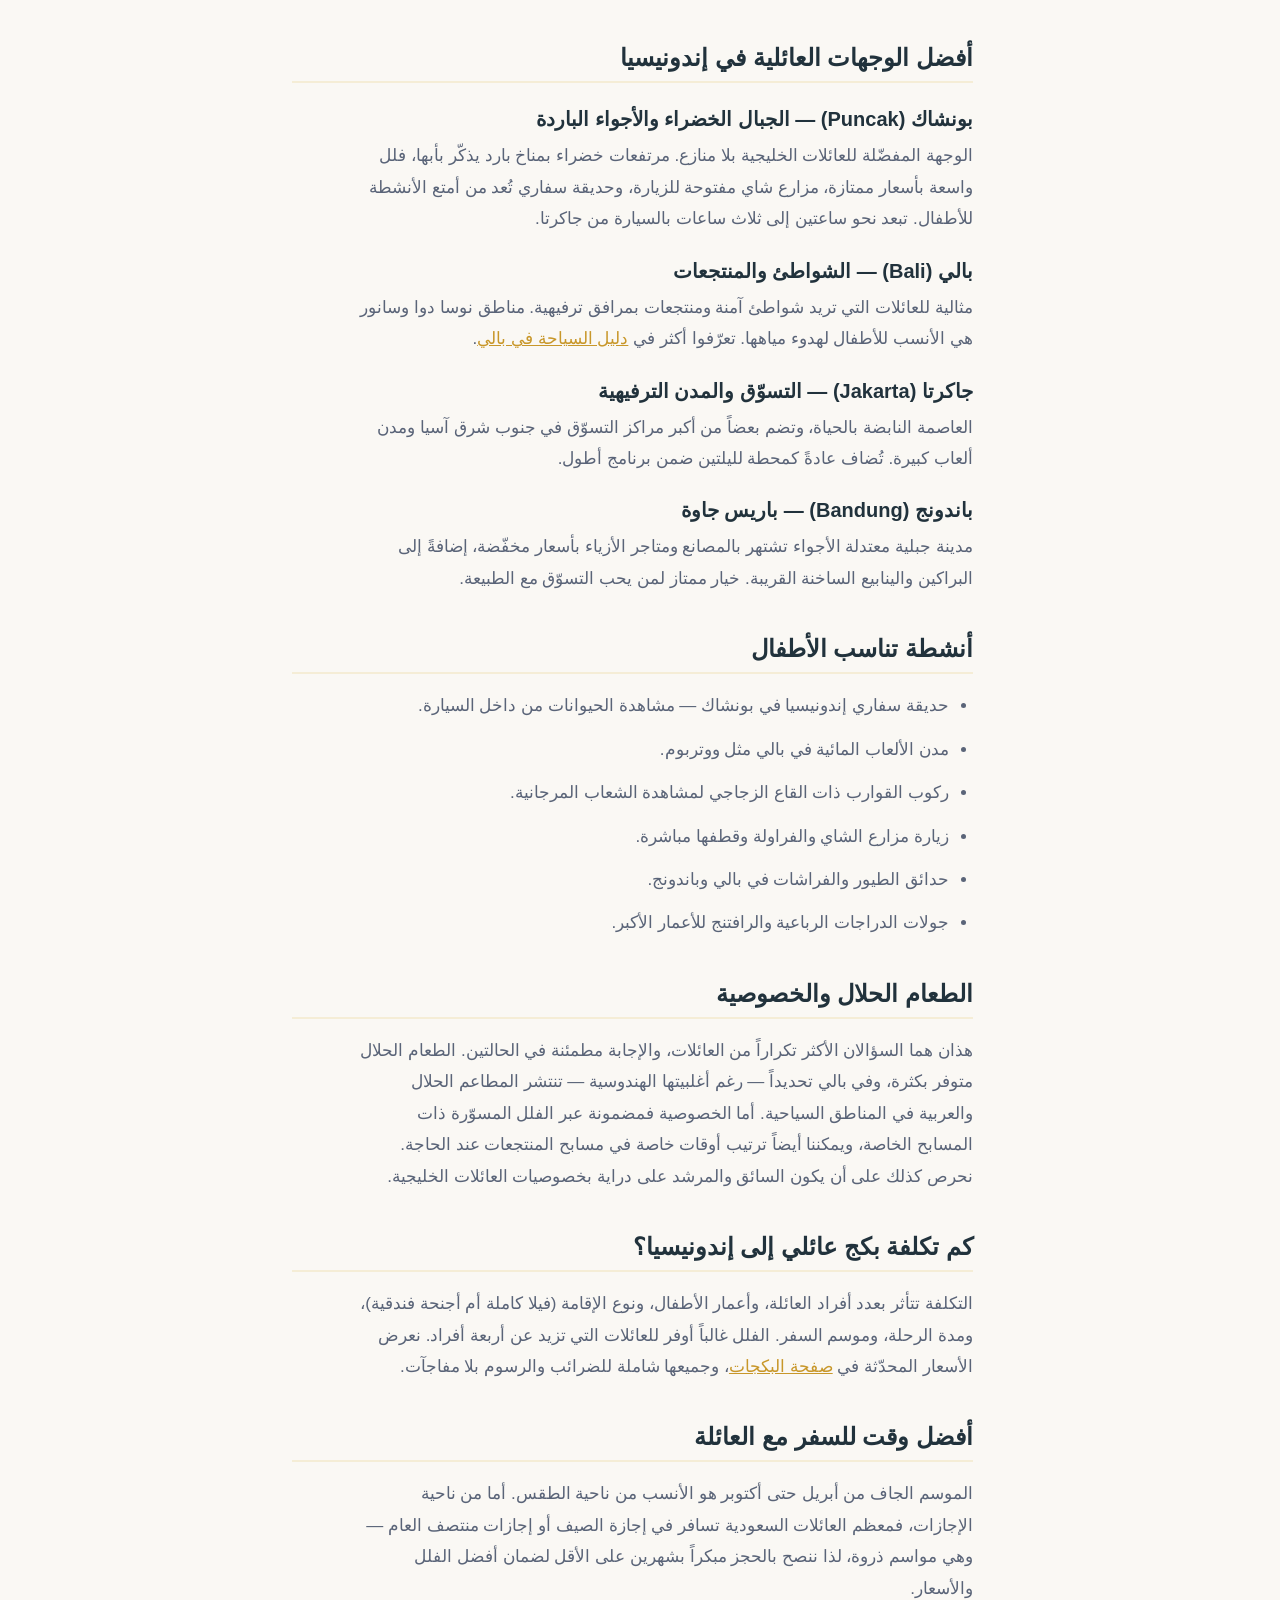
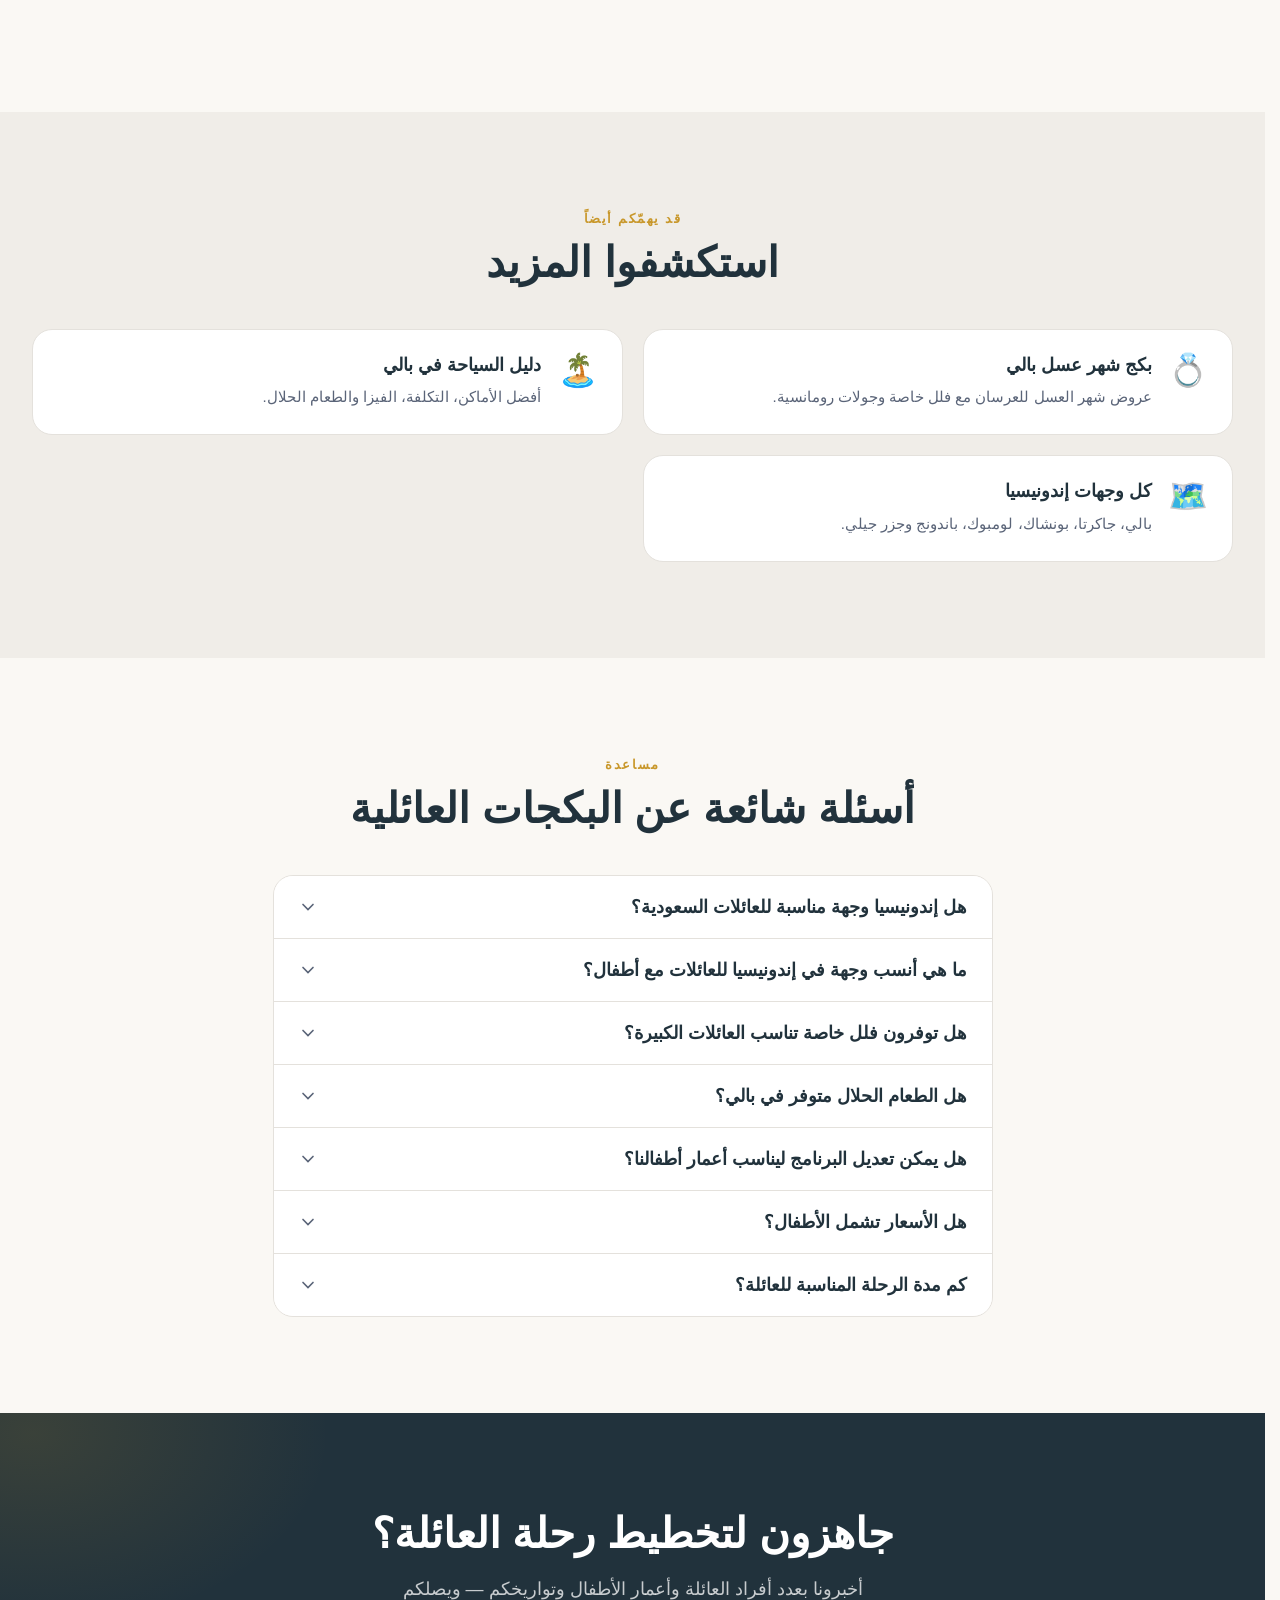
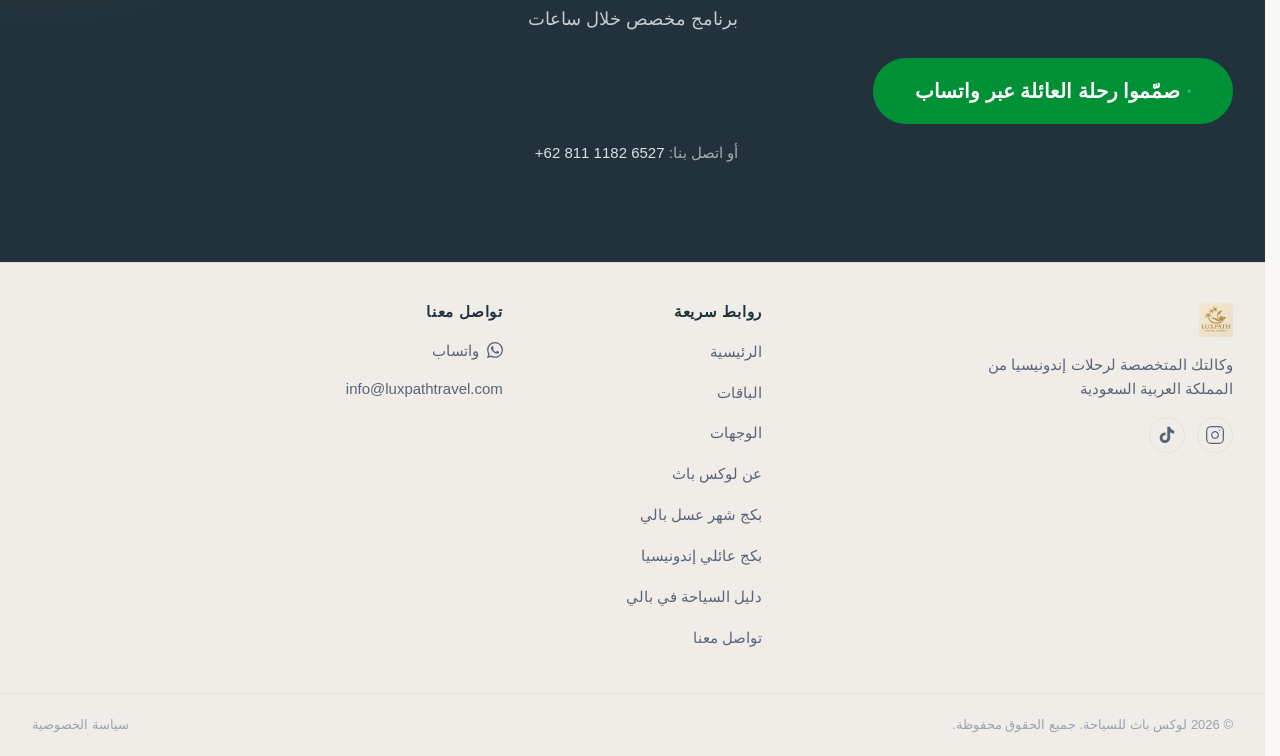
<file: بكج-عائلي-اندونيسيا.html>
<!DOCTYPE html>
<html lang="ar" dir="rtl">

<head>
  <meta charset="UTF-8">
  <meta name="viewport" content="width=device-width, initial-scale=1.0">
  <meta name="robots" content="index, follow">
  <meta name="theme-color" content="#0A2540">
  <meta name="color-scheme" content="light">
  <meta http-equiv="Content-Security-Policy"
    content="default-src 'self'; script-src 'self'; style-src 'self' 'unsafe-inline' https://fonts.googleapis.com; font-src https://fonts.gstatic.com; connect-src 'self' https://*.supabase.co; img-src 'self' data:">

  <title>بكج عائلي اندونيسيا — برامج سياحية للعائلات في بالي | لوكس باث</title>
  <meta name="description" content="بكج عائلي إندونيسيا مصمم للعائلات السعودية — إقامة واسعة، طعام حلال، خصوصية تامة، أنشطة تناسب الأطفال ومرشد يتحدث العربية. برامج بالي وبونشاك وجاكرتا بأسعار شاملة من الرياض وجدة.">

  <link rel="canonical" href="https://luxpathtravel.com/بكج-عائلي-اندونيسيا">
  <link rel="alternate" hreflang="ar" href="https://luxpathtravel.com/بكج-عائلي-اندونيسيا">
  <link rel="alternate" hreflang="x-default" href="https://luxpathtravel.com/بكج-عائلي-اندونيسيا">

  <meta property="og:type"         content="article">
  <meta property="og:site_name"    content="لوكس باث للسياحة">
  <meta property="og:title"        content="بكج عائلي اندونيسيا — برامج سياحية للعائلات في بالي | لوكس باث">
  <meta property="og:description"  content="بكج عائلي إندونيسيا مصمم للعائلات السعودية — إقامة واسعة، طعام حلال، خصوصية تامة، أنشطة تناسب الأطفال ومرشد يتحدث العربية. برامج بالي وبونشاك وجاكرتا بأسعار شاملة من الرياض وجدة.">
  <meta property="og:image"        content="https://luxpathtravel.com/assets/images/og-default.jpg">
  <meta property="og:image:width"  content="1200">
  <meta property="og:image:height" content="630">
  <meta property="og:url"          content="https://luxpathtravel.com/بكج-عائلي-اندونيسيا">
  <meta property="og:locale"       content="ar_SA">
  <meta name="twitter:card"        content="summary_large_image">
  <meta name="twitter:title"       content="بكج عائلي اندونيسيا — برامج سياحية للعائلات في بالي | لوكس باث">
  <meta name="twitter:description" content="بكج عائلي إندونيسيا مصمم للعائلات السعودية — إقامة واسعة، طعام حلال، خصوصية تامة، أنشطة تناسب الأطفال ومرشد يتحدث العربية. برامج بالي وبونشاك وجاكرتا بأسعار شاملة من الرياض وجدة.">
  <meta name="twitter:image"       content="https://luxpathtravel.com/assets/images/og-default.jpg">

  <link rel="icon" type="image/png" href="/favicon-96x96.png" sizes="96x96" />
  <link rel="icon" type="image/svg+xml" href="/favicon.svg" />
  <link rel="shortcut icon" href="/favicon.ico" />
  <link rel="apple-touch-icon" sizes="180x180" href="/apple-touch-icon.png" />
  <meta name="apple-mobile-web-app-title" content="Luxpath" />
  <link rel="manifest" href="/site.webmanifest" />

  <link rel="preconnect" href="https://fonts.googleapis.com">
  <link rel="preconnect" href="https://fonts.gstatic.com" crossorigin>
  <link
    href="https://fonts.googleapis.com/css2?family=Cairo:wght@400;500;600;700;800&family=Tajawal:wght@300;400;500;700&family=Playfair+Display:ital,wght@0,400;0,500;0,600;0,700;1,400;1,600&family=Inter:wght@300;400;500;600&display=swap"
    rel="stylesheet">

  <link rel="stylesheet" href="assets/css/styles.css">
  <link rel="preload" as="image" href="destination-image/puncak/puncak-1.webp" fetchpriority="high">

  <script type="application/ld+json">
[
  {
    "@context": "https://schema.org",
    "@type": "WebPage",
    "@id": "https://luxpathtravel.com/بكج-عائلي-اندونيسيا",
    "name": "بكج عائلي اندونيسيا — برامج سياحية للعائلات في بالي | لوكس باث",
    "url": "https://luxpathtravel.com/بكج-عائلي-اندونيسيا",
    "description": "بكج عائلي إندونيسيا مصمم للعائلات السعودية — إقامة واسعة، طعام حلال، خصوصية تامة، أنشطة تناسب الأطفال ومرشد يتحدث العربية. برامج بالي وبونشاك وجاكرتا بأسعار شاملة من الرياض وجدة.",
    "inLanguage": "ar",
    "isPartOf": {
      "@id": "https://luxpathtravel.com/#organization"
    },
    "about": {
      "@type": "Country",
      "name": "إندونيسيا",
      "alternateName": "Indonesia"
    }
  },
  {
    "@context": "https://schema.org",
    "@type": "BreadcrumbList",
    "itemListElement": [
      {
        "@type": "ListItem",
        "position": 1,
        "name": "الرئيسية",
        "item": "https://luxpathtravel.com/"
      },
      {
        "@type": "ListItem",
        "position": 2,
        "name": "بكجات سياحية",
        "item": "https://luxpathtravel.com/بكجات-سياحية-اندونيسيا"
      },
      {
        "@type": "ListItem",
        "position": 3,
        "name": "بكج عائلي إندونيسيا",
        "item": "https://luxpathtravel.com/بكج-عائلي-اندونيسيا"
      }
    ]
  },
  {
    "@context": "https://schema.org",
    "@type": "FAQPage",
    "mainEntity": [
      {
        "@type": "Question",
        "name": "هل إندونيسيا وجهة مناسبة للعائلات السعودية؟",
        "acceptedAnswer": {
          "@type": "Answer",
          "text": "نعم، وهي من أكثر الوجهات ملاءمة للعائلات الخليجية. إندونيسيا دولة ذات أغلبية مسلمة، والطعام الحلال متوفر في كل مكان، وأماكن الصلاة منتشرة، والتعامل مع العائلات المحجّبة مألوف تماماً. كما أن تكلفة الإقامة والطعام أقل بكثير من الوجهات الأوروبية."
        }
      },
      {
        "@type": "Question",
        "name": "ما هي أنسب وجهة في إندونيسيا للعائلات مع أطفال؟",
        "acceptedAnswer": {
          "@type": "Answer",
          "text": "بونشاك هي الأنسب للعائلات التي تفضّل الأجواء الجبلية الباردة والفلل الواسعة بأسعار مناسبة. أما بالي فتناسب العائلات التي تريد شواطئ ومنتجعات ومدن ألعاب مائية. وكثير من عملائنا يفضّلون الجمع بين الاثنتين في برنامج واحد."
        }
      },
      {
        "@type": "Question",
        "name": "هل توفرون فلل خاصة تناسب العائلات الكبيرة؟",
        "acceptedAnswer": {
          "@type": "Answer",
          "text": "نعم. نوفّر فلل بغرفتين إلى ست غرف مع مسبح خاص ومطبخ وصالة، وهي الخيار الأفضل للعائلات الكبيرة من ناحية الخصوصية والتكلفة معاً مقارنة بحجز عدة غرف فندقية."
        }
      },
      {
        "@type": "Question",
        "name": "هل الطعام الحلال متوفر في بالي؟",
        "acceptedAnswer": {
          "@type": "Answer",
          "text": "نعم. رغم أن بالي ذات أغلبية هندوسية، تنتشر المطاعم الحلال في المناطق السياحية، إضافةً إلى مطاعم عربية وهندية وتركية. ونرشّح لكم ضمن البرنامج مطاعم حلال مجرّبة في كل منطقة."
        }
      },
      {
        "@type": "Question",
        "name": "هل يمكن تعديل البرنامج ليناسب أعمار أطفالنا؟",
        "acceptedAnswer": {
          "@type": "Answer",
          "text": "بالتأكيد. نصمّم البرنامج بعد معرفة أعمار الأطفال — فالعائلات التي معها رضّع تحتاج جولات أقصر ومسافات أقل، بينما العائلات التي معها مراهقون يمكنها إضافة أنشطة مغامرة مثل الرافتنج والغوص السطحي."
        }
      },
      {
        "@type": "Question",
        "name": "هل الأسعار تشمل الأطفال؟",
        "acceptedAnswer": {
          "@type": "Answer",
          "text": "نعم، ونحسب سعر الطفل حسب عمره وسياسة الفندق. الأطفال تحت سن معينة غالباً يقيمون مجاناً مع والديهم في نفس الغرفة. سنوضح لكم التفاصيل بدقة في عرض السعر."
        }
      },
      {
        "@type": "Question",
        "name": "كم مدة الرحلة المناسبة للعائلة؟",
        "acceptedAnswer": {
          "@type": "Answer",
          "text": "ننصح بـ 7 إلى 10 ليالٍ. الرحلات الأقصر من ذلك ترهق الأطفال بسبب طول السفر (12–16 ساعة مع الترانزيت)، ولا تترك وقتاً كافياً للاستمتاع بعد التأقلم مع فرق التوقيت البالغ 5 ساعات."
        }
      }
    ]
  },
  {
    "@context": "https://schema.org",
    "@type": "Service",
    "serviceType": "بكج عائلي إندونيسيا",
    "provider": {
      "@id": "https://luxpathtravel.com/#organization"
    },
    "areaServed": [
      {
        "@type": "City",
        "name": "الرياض"
      },
      {
        "@type": "City",
        "name": "جدة"
      },
      {
        "@type": "Country",
        "name": "Saudi Arabia"
      }
    ],
    "audience": {
      "@type": "Audience",
      "audienceType": "العائلات"
    },
    "url": "https://luxpathtravel.com/بكج-عائلي-اندونيسيا"
  }
]
  </script>
</head>

<body>

  <a href="#main" class="skip-link" data-i18n="a11y.skip">تخطَّ إلى المحتوى</a>

  <div class="mobile-menu" id="mobileMenu" role="dialog" aria-modal="true" aria-label="القائمة الرئيسية">
    <div class="mobile-menu__header">
      <a href="/" class="mobile-menu__logo" aria-label="لوكس باث للسياحة">
        <img src="luxpath-logo.webp" alt="Luxpath Travel" width="130" height="38" onerror="this.src='luxpath-logo.webp'">
      </a>
      <button class="mobile-menu__close" id="mobileMenuClose" aria-label="إغلاق القائمة">
        <svg xmlns="http://www.w3.org/2000/svg" width="24" height="24" viewBox="0 0 24 24" fill="none" stroke="currentColor" stroke-width="2" stroke-linecap="round" aria-hidden="true"><line x1="18" y1="6" x2="6" y2="18"/><line x1="6" y1="6" x2="18" y2="18"/></svg>
      </button>
    </div>
    <nav aria-label="Mobile navigation">
      <ul class="mobile-menu__links">
        <li><a href="/"                 data-i18n="nav.home"         class="mobile-menu__link">الرئيسية</a></li>
        <li><a href="وجهات-السياحة-اندونيسيا" data-i18n="nav.destinations" class="mobile-menu__link">الوجهات</a></li>
        <li><a href="بكجات-سياحية-اندونيسيا"     data-i18n="nav.packages"     class="mobile-menu__link">الباقات</a></li>
        <li><a href="من-نحن"        data-i18n="nav.about"        class="mobile-menu__link" aria-current="page">عن لوكس باث</a></li>
        <li><a href="تواصل"      data-i18n="nav.contact"      class="mobile-menu__link">تواصل معنا</a></li>
      </ul>
    </nav>
    <div class="mobile-menu__footer">
      <a href="#" class="btn btn--whatsapp btn--full" data-wa="general" data-i18n="nav.whatsapp">واتساب</a>
      <button class="btn-lang mobile-menu__lang" id="mobileLangToggle" aria-label="Switch language">EN</button>
    </div>
  </div>
  <div class="mobile-menu-backdrop" id="mobileMenuBackdrop" aria-hidden="true"></div>

  <header class="navbar" id="navbar" role="banner">
    <div class="container navbar__inner">
      <a href="/" class="navbar__logo" aria-label="لوكس باث للسياحة — الصفحة الرئيسية">
        <img src="luxpath-logo.webp" alt="Luxpath Travel" width="140" height="40" onerror="this.style.display='none';this.nextElementSibling.style.display='block'">
        <span class="navbar__logo-text" style="display:none">Luxpath</span>
      </a>
      <nav class="navbar__nav" aria-label="التنقل الرئيسي">
        <ul class="navbar__links" role="list">
          <li><a href="/"                 class="navbar__link" data-i18n="nav.home">الرئيسية</a></li>
          <li><a href="وجهات-السياحة-اندونيسيا" class="navbar__link" data-i18n="nav.destinations">الوجهات</a></li>
          <li><a href="بكجات-سياحية-اندونيسيا"     class="navbar__link" data-i18n="nav.packages">الباقات</a></li>
          <li><a href="من-نحن"        class="navbar__link navbar__link--active" data-i18n="nav.about" aria-current="page">عن لوكس باث</a></li>
          <li><a href="تواصل"      class="navbar__link" data-i18n="nav.contact">تواصل معنا</a></li>
        </ul>
      </nav>
      <div class="navbar__actions">
        <button class="btn-lang" id="langToggle" aria-label="Switch to English">EN</button>
        <a href="#" class="btn btn--whatsapp navbar__wa-btn" data-wa="general">
          <svg xmlns="http://www.w3.org/2000/svg" width="18" height="18" viewBox="0 0 24 24" fill="currentColor" aria-hidden="true"><path d="M17.472 14.382c-.297-.149-1.758-.867-2.03-.967-.273-.099-.471-.148-.67.15-.197.297-.767.966-.94 1.164-.173.199-.347.223-.644.075-.297-.15-1.255-.463-2.39-1.475-.883-.788-1.48-1.761-1.653-2.059-.173-.297-.018-.458.13-.606.134-.133.298-.347.446-.52.149-.174.198-.298.298-.497.099-.198.05-.371-.025-.52-.075-.149-.669-1.612-.916-2.207-.242-.579-.487-.5-.669-.51-.173-.008-.371-.01-.57-.01-.198 0-.52.074-.792.372-.272.297-1.04 1.016-1.04 2.479 0 1.462 1.065 2.875 1.213 3.074.149.198 2.096 3.2 5.077 4.487.709.306 1.262.489 1.694.625.712.227 1.36.195 1.871.118.571-.085 1.758-.719 2.006-1.413.248-.694.248-1.289.173-1.413-.074-.124-.272-.198-.57-.347m-5.421 7.403h-.004a9.87 9.87 0 01-5.031-1.378l-.361-.214-3.741.982.998-3.648-.235-.374a9.86 9.86 0 01-1.51-5.26c.001-5.45 4.436-9.884 9.888-9.884 2.64 0 5.122 1.03 6.988 2.898a9.825 9.825 0 012.893 6.994c-.003 5.45-4.437 9.884-9.885 9.884m8.413-18.297A11.815 11.815 0 0012.05 0C5.495 0 .16 5.335.157 11.892c0 2.096.547 4.142 1.588 5.945L.057 24l6.305-1.654a11.882 11.882 0 005.683 1.448h.005c6.554 0 11.890-5.335 11.893-11.893a11.821 11.821 0 00-3.48-8.413z"/></svg>
          <span data-i18n="nav.whatsapp">واتساب</span>
        </a>
        <button class="navbar__hamburger" id="menuToggle" aria-label="فتح القائمة" aria-expanded="false" aria-controls="mobileMenu">
          <span></span><span></span><span></span>
        </button>
      </div>
    </div>
  </header>

  
  <main id="main">

    <!-- Page hero -->
    <section class="page-hero" aria-labelledby="page-heading">
      <div class="container page-hero__inner">
        <span class="page-hero__eyebrow">رحلات العائلات</span>
        <h1 class="page-hero__title" id="page-heading">بكج عائلي إندونيسيا — برامج سياحية مصممة للعائلات السعودية</h1>
        <p class="page-hero__subtitle">فلل واسعة وخصوصية تامة، طعام حلال، أنشطة تناسب الأطفال، ومرشد يتحدث العربية</p>
      </div>
    </section>

    <!-- Breadcrumb -->
    <div class="breadcrumb-bar">
      <div class="container">
        <nav class="breadcrumb" aria-label="مسار التنقل">
          <span class="breadcrumb__item"><a href="/">الرئيسية</a></span>
          <span class="breadcrumb__sep" aria-hidden="true">›</span>
          <span class="breadcrumb__current" aria-current="page">بكج عائلي إندونيسيا</span>
        </nav>
      </div>
    </div>

    <section class="section section--light">
      <div class="container container--narrow">
        <div class="privacy-content article-content">

          <p>السفر مع العائلة يختلف تماماً عن السفر كزوجين. تحتاجون غرفاً أوسع، ومسافات أقصر بين الأنشطة، وطعاماً
            يناسب الأطفال، وقبل كل شيء خصوصية تامة. ولهذا صمّمنا <strong>بكج عائلي إندونيسيا</strong> بمنطق مختلف
            عن باقات شهر العسل — لا نضغط البرنامج بجولات متتالية، بل نبنيه حول راحة العائلة.</p>

          <p>على مدى أكثر من أربع سنوات، نظّمت <a href="/">لوكس باث</a> رحلات لأكثر من 643 عائلة وعروسين من
            الرياض وجدة والدمام وبقية مدن المملكة، وتعلّمنا من كل رحلة ما الذي تحتاجه العائلة السعودية فعلاً.</p>

          <h2>لماذا إندونيسيا وجهة مثالية للعائلات السعودية؟</h2>
          <ul>
            <li><strong>بيئة مألوفة ومريحة:</strong> إندونيسيا أكبر دولة إسلامية في العالم من حيث عدد السكان،
              فالمساجد وأوقات الصلاة والطعام الحلال جزء من الحياة اليومية.</li>
            <li><strong>تكلفة معقولة:</strong> يمكن استئجار فيلا كاملة بأربع غرف ومسبح خاص بأقل من تكلفة غرفتين
              فندقيتين في وجهات أخرى.</li>
            <li><strong>تنوّع يرضي جميع الأعمار:</strong> شواطئ للأطفال، مغامرات للمراهقين، طبيعة واسترخاء للكبار.</li>
            <li><strong>خصوصية عالية:</strong> ثقافة الفلل المسوّرة منتشرة، ما يمنح العائلة حرية تامة داخل مكان إقامتها.</li>
            <li><strong>سهولة الإجراءات:</strong> دخول ميسّر للمواطنين السعوديين عبر التأشيرة عند الوصول
              (Visa on Arrival)، مع مراجعة آخر التحديثات الرسمية قبل السفر.</li>
          </ul>

          <h2>ماذا يشمل البكج العائلي؟</h2>
          <ul>
            <li>تذاكر الطيران ذهاباً وإياباً للعائلة كاملة (اختياري).</li>
            <li>إقامة في فلل خاصة أو أجنحة عائلية واسعة تتسع للجميع.</li>
            <li>سيارة خاصة أو فان عائلي مكيّف مع سائق طوال أيام الرحلة.</li>
            <li>الاستقبال في المطار ومساعدة في الأمتعة.</li>
            <li>مرشد سياحي يتحدث العربية بطلاقة.</li>
            <li>جولات مصممة حسب أعمار الأطفال مع فترات راحة كافية.</li>
            <li>ترشيحات لمطاعم حلال مجرّبة في كل منطقة.</li>
            <li>دعم على واتساب على مدار الساعة طوال الرحلة.</li>
          </ul>
          <p>تصفّحوا <a href="بكجات-سياحية-اندونيسيا?cat=family">البكجات العائلية والأسعار الحالية</a>
            أو راسلونا لتصميم برنامج مخصص لعائلتكم.</p>

          <h2>أفضل الوجهات العائلية في إندونيسيا</h2>

          <h3>بونشاك (Puncak) — الجبال الخضراء والأجواء الباردة</h3>
          <p>الوجهة المفضّلة للعائلات الخليجية بلا منازع. مرتفعات خضراء بمناخ بارد يذكّر بأبها، فلل واسعة بأسعار
            ممتازة، مزارع شاي مفتوحة للزيارة، وحديقة سفاري تُعد من أمتع الأنشطة للأطفال. تبعد نحو ساعتين إلى
            ثلاث ساعات بالسيارة من جاكرتا.</p>

          <h3>بالي (Bali) — الشواطئ والمنتجعات</h3>
          <p>مثالية للعائلات التي تريد شواطئ آمنة ومنتجعات بمرافق ترفيهية. مناطق نوسا دوا وسانور هي الأنسب
            للأطفال لهدوء مياهها. تعرّفوا أكثر في <a href="السياحة-في-بالي">دليل السياحة في بالي</a>.</p>

          <h3>جاكرتا (Jakarta) — التسوّق والمدن الترفيهية</h3>
          <p>العاصمة النابضة بالحياة، وتضم بعضاً من أكبر مراكز التسوّق في جنوب شرق آسيا ومدن ألعاب كبيرة.
            تُضاف عادةً كمحطة لليلتين ضمن برنامج أطول.</p>

          <h3>باندونج (Bandung) — باريس جاوة</h3>
          <p>مدينة جبلية معتدلة الأجواء تشتهر بالمصانع ومتاجر الأزياء بأسعار مخفّضة، إضافةً إلى البراكين
            والينابيع الساخنة القريبة. خيار ممتاز لمن يحب التسوّق مع الطبيعة.</p>

          <h2>أنشطة تناسب الأطفال</h2>
          <ul>
            <li>حديقة سفاري إندونيسيا في بونشاك — مشاهدة الحيوانات من داخل السيارة.</li>
            <li>مدن الألعاب المائية في بالي مثل ووتربوم.</li>
            <li>ركوب القوارب ذات القاع الزجاجي لمشاهدة الشعاب المرجانية.</li>
            <li>زيارة مزارع الشاي والفراولة وقطفها مباشرة.</li>
            <li>حدائق الطيور والفراشات في بالي وباندونج.</li>
            <li>جولات الدراجات الرباعية والرافتنج للأعمار الأكبر.</li>
          </ul>

          <h2>الطعام الحلال والخصوصية</h2>
          <p>هذان هما السؤالان الأكثر تكراراً من العائلات، والإجابة مطمئنة في الحالتين. الطعام الحلال متوفر بكثرة،
            وفي بالي تحديداً — رغم أغلبيتها الهندوسية — تنتشر المطاعم الحلال والعربية في المناطق السياحية.
            أما الخصوصية فمضمونة عبر الفلل المسوّرة ذات المسابح الخاصة، ويمكننا أيضاً ترتيب أوقات خاصة في مسابح
            المنتجعات عند الحاجة. نحرص كذلك على أن يكون السائق والمرشد على دراية بخصوصيات العائلات الخليجية.</p>

          <h2>كم تكلفة بكج عائلي إلى إندونيسيا؟</h2>
          <p>التكلفة تتأثر بعدد أفراد العائلة، وأعمار الأطفال، ونوع الإقامة (فيلا كاملة أم أجنحة فندقية)، ومدة
            الرحلة، وموسم السفر. الفلل غالباً أوفر للعائلات التي تزيد عن أربعة أفراد. نعرض الأسعار المحدّثة في
            <a href="بكجات-سياحية-اندونيسيا">صفحة البكجات</a>، وجميعها شاملة للضرائب والرسوم بلا مفاجآت.</p>

          <h2>أفضل وقت للسفر مع العائلة</h2>
          <p>الموسم الجاف من أبريل حتى أكتوبر هو الأنسب من ناحية الطقس. أما من ناحية الإجازات، فمعظم العائلات
            السعودية تسافر في إجازة الصيف أو إجازات منتصف العام — وهي مواسم ذروة، لذا ننصح بالحجز مبكراً بشهرين
            على الأقل لضمان أفضل الفلل والأسعار.</p>

        </div>
      </div>
    </section>

    <section class="section section--alt">
      <div class="container">
        <header class="section-header reveal">
          <span class="section-eyebrow">قد يهمّكم أيضاً</span>
          <h2 class="section-title">استكشفوا المزيد</h2>
        </header>
        <div class="values-grid">
          <div class="value-card reveal">
            <div class="value-card__icon" aria-hidden="true">💍</div>
            <div>
              <h3 class="value-card__title"><a href="بكج-شهر-عسل-بالي">بكج شهر عسل بالي</a></h3>
              <p class="value-card__body">عروض شهر العسل للعرسان مع فلل خاصة وجولات رومانسية.</p>
            </div>
          </div>
          <div class="value-card reveal">
            <div class="value-card__icon" aria-hidden="true">🏝️</div>
            <div>
              <h3 class="value-card__title"><a href="السياحة-في-بالي">دليل السياحة في بالي</a></h3>
              <p class="value-card__body">أفضل الأماكن، التكلفة، الفيزا والطعام الحلال.</p>
            </div>
          </div>
          <div class="value-card reveal">
            <div class="value-card__icon" aria-hidden="true">🗺️</div>
            <div>
              <h3 class="value-card__title"><a href="وجهات-السياحة-اندونيسيا">كل وجهات إندونيسيا</a></h3>
              <p class="value-card__body">بالي، جاكرتا، بونشاك، لومبوك، باندونج وجزر جيلي.</p>
            </div>
          </div>
        </div>
      </div>
    </section>

    <section class="section section--light" aria-labelledby="faq-heading">
      <div class="container">
        <header class="section-header reveal">
          <span class="section-eyebrow">مساعدة</span>
          <h2 class="section-title" id="faq-heading">أسئلة شائعة عن البكجات العائلية</h2>
        </header>
        <div class="faq-list reveal" role="list">
          <div class="faq-item" role="listitem">
            <button class="faq-question" aria-expanded="false" aria-controls="fam-a1">
              <span>هل إندونيسيا وجهة مناسبة للعائلات السعودية؟</span>
              <svg class="faq-chevron" xmlns="http://www.w3.org/2000/svg" width="20" height="20" viewBox="0 0 24 24" fill="none" stroke="currentColor" stroke-width="2" stroke-linecap="round" aria-hidden="true"><polyline points="6 9 12 15 18 9" /></svg>
            </button>
            <div class="faq-answer" id="fam-a1" role="region">
              <p>نعم، وهي من أكثر الوجهات ملاءمة للعائلات الخليجية. إندونيسيا دولة ذات أغلبية مسلمة، والطعام الحلال متوفر في كل مكان، وأماكن الصلاة منتشرة، والتعامل مع العائلات المحجّبة مألوف تماماً. كما أن تكلفة الإقامة والطعام أقل بكثير من الوجهات الأوروبية.</p>
            </div>
          </div>
          <div class="faq-item" role="listitem">
            <button class="faq-question" aria-expanded="false" aria-controls="fam-a2">
              <span>ما هي أنسب وجهة في إندونيسيا للعائلات مع أطفال؟</span>
              <svg class="faq-chevron" xmlns="http://www.w3.org/2000/svg" width="20" height="20" viewBox="0 0 24 24" fill="none" stroke="currentColor" stroke-width="2" stroke-linecap="round" aria-hidden="true"><polyline points="6 9 12 15 18 9" /></svg>
            </button>
            <div class="faq-answer" id="fam-a2" role="region">
              <p>بونشاك هي الأنسب للعائلات التي تفضّل الأجواء الجبلية الباردة والفلل الواسعة بأسعار مناسبة. أما بالي فتناسب العائلات التي تريد شواطئ ومنتجعات ومدن ألعاب مائية. وكثير من عملائنا يفضّلون الجمع بين الاثنتين في برنامج واحد.</p>
            </div>
          </div>
          <div class="faq-item" role="listitem">
            <button class="faq-question" aria-expanded="false" aria-controls="fam-a3">
              <span>هل توفرون فلل خاصة تناسب العائلات الكبيرة؟</span>
              <svg class="faq-chevron" xmlns="http://www.w3.org/2000/svg" width="20" height="20" viewBox="0 0 24 24" fill="none" stroke="currentColor" stroke-width="2" stroke-linecap="round" aria-hidden="true"><polyline points="6 9 12 15 18 9" /></svg>
            </button>
            <div class="faq-answer" id="fam-a3" role="region">
              <p>نعم. نوفّر فلل بغرفتين إلى ست غرف مع مسبح خاص ومطبخ وصالة، وهي الخيار الأفضل للعائلات الكبيرة من ناحية الخصوصية والتكلفة معاً مقارنة بحجز عدة غرف فندقية.</p>
            </div>
          </div>
          <div class="faq-item" role="listitem">
            <button class="faq-question" aria-expanded="false" aria-controls="fam-a4">
              <span>هل الطعام الحلال متوفر في بالي؟</span>
              <svg class="faq-chevron" xmlns="http://www.w3.org/2000/svg" width="20" height="20" viewBox="0 0 24 24" fill="none" stroke="currentColor" stroke-width="2" stroke-linecap="round" aria-hidden="true"><polyline points="6 9 12 15 18 9" /></svg>
            </button>
            <div class="faq-answer" id="fam-a4" role="region">
              <p>نعم. رغم أن بالي ذات أغلبية هندوسية، تنتشر المطاعم الحلال في المناطق السياحية، إضافةً إلى مطاعم عربية وهندية وتركية. ونرشّح لكم ضمن البرنامج مطاعم حلال مجرّبة في كل منطقة.</p>
            </div>
          </div>
          <div class="faq-item" role="listitem">
            <button class="faq-question" aria-expanded="false" aria-controls="fam-a5">
              <span>هل يمكن تعديل البرنامج ليناسب أعمار أطفالنا؟</span>
              <svg class="faq-chevron" xmlns="http://www.w3.org/2000/svg" width="20" height="20" viewBox="0 0 24 24" fill="none" stroke="currentColor" stroke-width="2" stroke-linecap="round" aria-hidden="true"><polyline points="6 9 12 15 18 9" /></svg>
            </button>
            <div class="faq-answer" id="fam-a5" role="region">
              <p>بالتأكيد. نصمّم البرنامج بعد معرفة أعمار الأطفال — فالعائلات التي معها رضّع تحتاج جولات أقصر ومسافات أقل، بينما العائلات التي معها مراهقون يمكنها إضافة أنشطة مغامرة مثل الرافتنج والغوص السطحي.</p>
            </div>
          </div>
          <div class="faq-item" role="listitem">
            <button class="faq-question" aria-expanded="false" aria-controls="fam-a6">
              <span>هل الأسعار تشمل الأطفال؟</span>
              <svg class="faq-chevron" xmlns="http://www.w3.org/2000/svg" width="20" height="20" viewBox="0 0 24 24" fill="none" stroke="currentColor" stroke-width="2" stroke-linecap="round" aria-hidden="true"><polyline points="6 9 12 15 18 9" /></svg>
            </button>
            <div class="faq-answer" id="fam-a6" role="region">
              <p>نعم، ونحسب سعر الطفل حسب عمره وسياسة الفندق. الأطفال تحت سن معينة غالباً يقيمون مجاناً مع والديهم في نفس الغرفة. سنوضح لكم التفاصيل بدقة في عرض السعر.</p>
            </div>
          </div>
          <div class="faq-item" role="listitem">
            <button class="faq-question" aria-expanded="false" aria-controls="fam-a7">
              <span>كم مدة الرحلة المناسبة للعائلة؟</span>
              <svg class="faq-chevron" xmlns="http://www.w3.org/2000/svg" width="20" height="20" viewBox="0 0 24 24" fill="none" stroke="currentColor" stroke-width="2" stroke-linecap="round" aria-hidden="true"><polyline points="6 9 12 15 18 9" /></svg>
            </button>
            <div class="faq-answer" id="fam-a7" role="region">
              <p>ننصح بـ 7 إلى 10 ليالٍ. الرحلات الأقصر من ذلك ترهق الأطفال بسبب طول السفر (12–16 ساعة مع الترانزيت)، ولا تترك وقتاً كافياً للاستمتاع بعد التأقلم مع فرق التوقيت البالغ 5 ساعات.</p>
            </div>
          </div>
        </div>
      </div>
    </section>

    <!-- CTA -->
    <section class="contact-cta" aria-labelledby="cta-heading">
      <div class="container contact-cta__inner">
        <h2 class="contact-cta__title reveal" id="cta-heading">جاهزون لتخطيط رحلة العائلة؟</h2>
        <p class="contact-cta__subtitle reveal">أخبرونا بعدد أفراد العائلة وأعمار الأطفال وتواريخكم — ويصلكم برنامج مخصص خلال ساعات</p>
        <div class="contact-cta__actions reveal">
          <a href="#" class="btn btn--whatsapp btn--xl" data-wa="general">
            <svg xmlns="http://www.w3.org/2000/svg" width="22" height="22" viewBox="0 0 24 24" fill="currentColor" aria-hidden="true"><path d="M17.472 14.382c-.297-.149-1.758-.867-2.03-.967-.273-.099-.471-.148-.67.15-.197.297-.767.966-.94 1.164-.173.199-.347.223-.644.075-.297-.15-1.255-.463-2.39-1.475-.883-.788-1.48-1.761-1.653-2.059-.173-.297-.018-.458.13-.606.134-.133.298-.347.446-.52.149-.174.198-.298.298-.497.099-.198.05-.371-.025-.52-.075-.149-.669-1.612-.916-2.207-.242-.579-.487-.5-.669-.51-.173-.008-.371-.01-.57-.01-.198 0-.52.074-.792.372-.272.297-1.04 1.016-1.04 2.479 0 1.462 1.065 2.875 1.213 3.074.149.198 2.096 3.2 5.077 4.487.709.306 1.262.489 1.694.625.712.227 1.36.195 1.871.118.571-.085 1.758-.719 2.006-1.413.248-.694.248-1.289.173-1.413-.074-.124-.272-.198-.57-.347m-5.421 7.403h-.004a9.87 9.87 0 01-5.031-1.378l-.361-.214-3.741.982.998-3.648-.235-.374a9.86 9.86 0 01-1.51-5.26c.001-5.45 4.436-9.884 9.888-9.884 2.64 0 5.122 1.03 6.988 2.898a9.825 9.825 0 012.893 6.994c-.003 5.45-4.437 9.884-9.885 9.884m8.413-18.297A11.815 11.815 0 0012.05 0C5.495 0 .16 5.335.157 11.892c0 2.096.547 4.142 1.588 5.945L.057 24l6.305-1.654a11.882 11.882 0 005.683 1.448h.005c6.554 0 11.890-5.335 11.893-11.893a11.821 11.821 0 00-3.48-8.413z"/></svg>
            <span>صمّموا رحلة العائلة عبر واتساب</span>
          </a>
        </div>
        <p class="contact-cta__phone">أو اتصل بنا:
          <a href="tel:+6281111826527" class="contact-cta__phone-link" dir="ltr">+62 811 1182 6527</a>
        </p>
      </div>
    </section>

  </main>
</main>

  <footer class="footer" role="contentinfo">
    <div class="container footer__inner">
      <div class="footer__brand">
        <a href="/" class="footer__logo-link" aria-label="لوكس باث للسياحة">
          <img src="luxpath-logo.webp" alt="Luxpath Travel" width="130" height="38" loading="lazy" onerror="this.style.display='none';this.nextElementSibling.style.display='inline'">
          <span style="display:none;color:var(--color-gold);font-weight:700;font-size:1.25rem">Luxpath</span>
        </a>
        <p class="footer__tagline" data-i18n="footer.tagline">وكالتك المتخصصة لرحلات إندونيسيا من المملكة العربية السعودية</p>
        <div class="footer__social" aria-label="وسائل التواصل الاجتماعي">
          <a href="https://instagram.com/luxpathtravel" class="footer__social-link" target="_blank" rel="noopener noreferrer" aria-label="Instagram">
            <svg xmlns="http://www.w3.org/2000/svg" width="20" height="20" viewBox="0 0 24 24" fill="none" stroke="currentColor" stroke-width="1.5" stroke-linecap="round" stroke-linejoin="round"><rect x="2" y="2" width="20" height="20" rx="5"/><path d="M16 11.37A4 4 0 1 1 12.63 8 4 4 0 0 1 16 11.37z"/><line x1="17.5" y1="6.5" x2="17.51" y2="6.5"/></svg>
          </a>
          <a href="https://tiktok.com/@luxpathtravel" class="footer__social-link" target="_blank" rel="noopener noreferrer" aria-label="TikTok">
            <svg xmlns="http://www.w3.org/2000/svg" width="20" height="20" viewBox="0 0 24 24" fill="currentColor"><path d="M19.59 6.69a4.83 4.83 0 01-3.77-4.25V2h-3.45v13.67a2.89 2.89 0 01-2.88 2.5 2.89 2.89 0 01-2.89-2.89 2.89 2.89 0 012.89-2.89c.28 0 .54.04.79.1V9.01a6.33 6.33 0 00-.79-.05 6.34 6.34 0 00-6.34 6.34 6.34 6.34 0 006.34 6.34 6.34 6.34 0 006.33-6.34V8.69a8.18 8.18 0 004.78 1.52V6.75a4.85 4.85 0 01-1.01-.06z"/></svg>
          </a>
        </div>
      </div>
      <nav class="footer__col" aria-label="روابط سريعة">
        <h3 class="footer__heading" data-i18n="footer.links">روابط سريعة</h3>
        <ul class="footer__links" role="list">
          <li><a href="/"                 class="footer__link" data-i18n="nav.home">الرئيسية</a></li>
          <li><a href="بكجات-سياحية-اندونيسيا"     class="footer__link" data-i18n="nav.packages">الباقات</a></li>
          <li><a href="وجهات-السياحة-اندونيسيا" class="footer__link" data-i18n="nav.destinations">الوجهات</a></li>
          <li><a href="من-نحن"        class="footer__link" data-i18n="nav.about">عن لوكس باث</a></li>
          <li><a href="بكج-شهر-عسل-بالي" class="footer__link">بكج شهر عسل بالي</a></li>
          <li><a href="بكج-عائلي-اندونيسيا" class="footer__link">بكج عائلي إندونيسيا</a></li>
          <li><a href="السياحة-في-بالي" class="footer__link">دليل السياحة في بالي</a></li>
          <li><a href="تواصل"      class="footer__link" data-i18n="nav.contact">تواصل معنا</a></li>
        </ul>
      </nav>
      <div class="footer__col">
        <h3 class="footer__heading" data-i18n="footer.contact">تواصل معنا</h3>
        <ul class="footer__contact-list" role="list">
          <li>
            <a href="#" class="footer__contact-link footer__link" data-wa="general" aria-label="تواصل عبر واتساب">
              <svg xmlns="http://www.w3.org/2000/svg" width="16" height="16" viewBox="0 0 24 24" fill="currentColor" aria-hidden="true"><path d="M17.472 14.382c-.297-.149-1.758-.867-2.03-.967-.273-.099-.471-.148-.67.15-.197.297-.767.966-.94 1.164-.173.199-.347.223-.644.075-.297-.15-1.255-.463-2.39-1.475-.883-.788-1.48-1.761-1.653-2.059-.173-.297-.018-.458.13-.606.134-.133.298-.347.446-.52.149-.174.198-.298.298-.497.099-.198.05-.371-.025-.52-.075-.149-.669-1.612-.916-2.207-.242-.579-.487-.5-.669-.51-.173-.008-.371-.01-.57-.01-.198 0-.52.074-.792.372-.272.297-1.04 1.016-1.04 2.479 0 1.462 1.065 2.875 1.213 3.074.149.198 2.096 3.2 5.077 4.487.709.306 1.262.489 1.694.625.712.227 1.36.195 1.871.118.571-.085 1.758-.719 2.006-1.413.248-.694.248-1.289.173-1.413-.074-.124-.272-.198-.57-.347m-5.421 7.403h-.004a9.87 9.87 0 01-5.031-1.378l-.361-.214-3.741.982.998-3.648-.235-.374a9.86 9.86 0 01-1.51-5.26c.001-5.45 4.436-9.884 9.888-9.884 2.64 0 5.122 1.03 6.988 2.898a9.825 9.825 0 012.893 6.994c-.003 5.45-4.437 9.884-9.885 9.884m8.413-18.297A11.815 11.815 0 0012.05 0C5.495 0 .16 5.335.157 11.892c0 2.096.547 4.142 1.588 5.945L.057 24l6.305-1.654a11.882 11.882 0 005.683 1.448h.005c6.554 0 11.890-5.335 11.893-11.893a11.821 11.821 0 00-3.48-8.413z"/></svg>
              <span data-i18n="nav.whatsapp">واتساب</span>
            </a>
          </li>
          <li><a href="mailto:info@luxpathtravel.com" class="footer__link">info@luxpathtravel.com</a></li>
        </ul>
      </div>
    </div>
    <div class="footer__bottom">
      <div class="container footer__bottom-inner">
        <p class="footer__copyright" data-i18n="footer.copyright">© 2026 لوكس باث للسياحة. جميع الحقوق محفوظة.</p>
        <a href="الخصوصية" class="footer__link footer__privacy" data-i18n="footer.privacy">سياسة الخصوصية</a>
      </div>
    </div>
  </footer>

  <a href="#" class="wa-float" id="waFloat" data-wa="general" aria-label="تواصل معنا على واتساب" role="button">
    <svg xmlns="http://www.w3.org/2000/svg" width="26" height="26" viewBox="0 0 24 24" fill="currentColor" aria-hidden="true"><path d="M17.472 14.382c-.297-.149-1.758-.867-2.03-.967-.273-.099-.471-.148-.67.15-.197.297-.767.966-.94 1.164-.173.199-.347.223-.644.075-.297-.15-1.255-.463-2.39-1.475-.883-.788-1.48-1.761-1.653-2.059-.173-.297-.018-.458.13-.606.134-.133.298-.347.446-.52.149-.174.198-.298.298-.497.099-.198.05-.371-.025-.52-.075-.149-.669-1.612-.916-2.207-.242-.579-.487-.5-.669-.51-.173-.008-.371-.01-.57-.01-.198 0-.52.074-.792.372-.272.297-1.04 1.016-1.04 2.479 0 1.462 1.065 2.875 1.213 3.074.149.198 2.096 3.2 5.077 4.487.709.306 1.262.489 1.694.625.712.227 1.36.195 1.871.118.571-.085 1.758-.719 2.006-1.413.248-.694.248-1.289.173-1.413-.074-.124-.272-.198-.57-.347m-5.421 7.403h-.004a9.87 9.87 0 01-5.031-1.378l-.361-.214-3.741.982.998-3.648-.235-.374a9.86 9.86 0 01-1.51-5.26c.001-5.45 4.436-9.884 9.888-9.884 2.64 0 5.122 1.03 6.988 2.898a9.825 9.825 0 012.893 6.994c-.003 5.45-4.437 9.884-9.885 9.884m8.413-18.297A11.815 11.815 0 0012.05 0C5.495 0 .16 5.335.157 11.892c0 2.096.547 4.142 1.588 5.945L.057 24l6.305-1.654a11.882 11.882 0 005.683 1.448h.005c6.554 0 11.890-5.335 11.893-11.893a11.821 11.821 0 00-3.48-8.413z"/></svg>
    <span class="wa-float__pulse" aria-hidden="true"></span>
  </a>

  <script src="assets/js/page.js" defer></script>
  <script src="assets/js/wa-tracker.js" defer></script>
  <script src="assets/js/visitor-counter.js" defer></script>

</body>
</html>
</file>
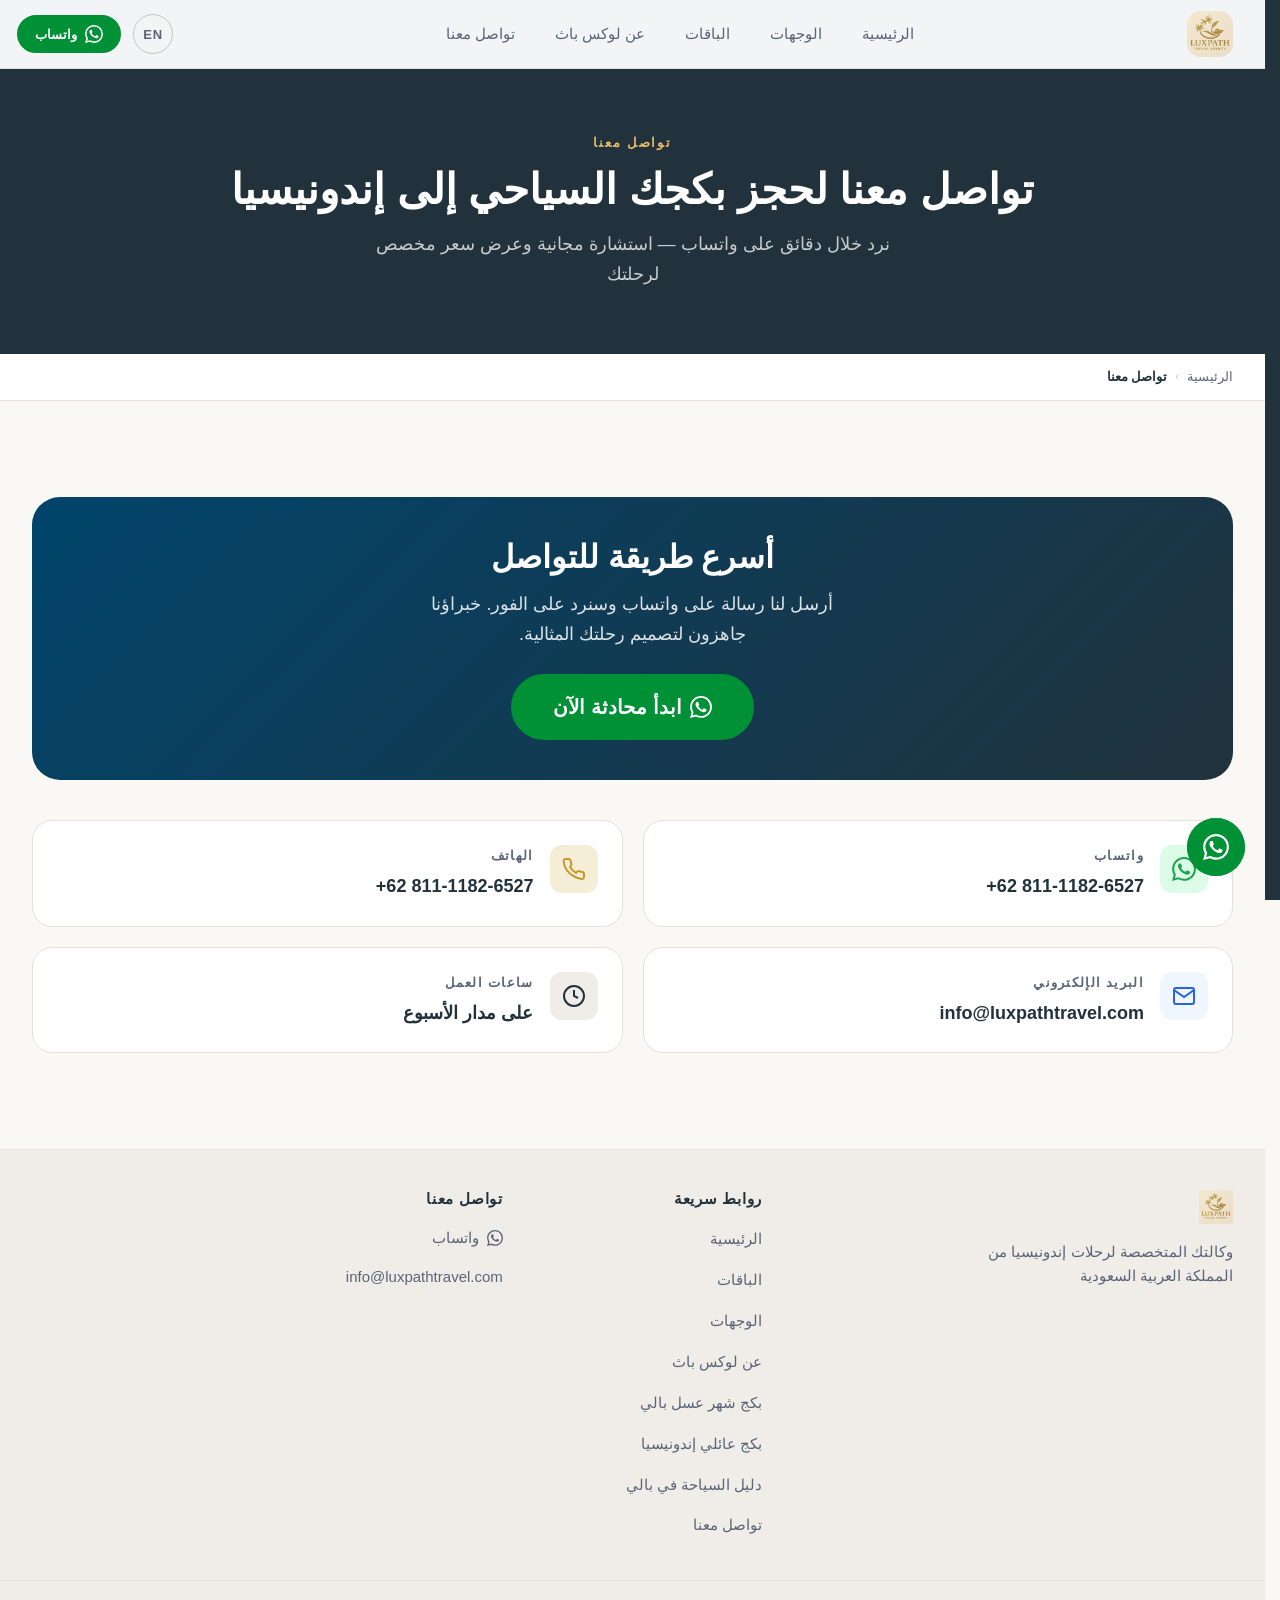
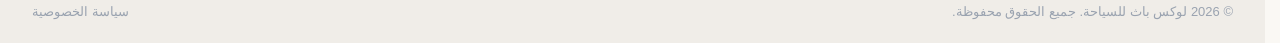
<file: تواصل.html>
<!DOCTYPE html>
<html lang="ar" dir="rtl">

<head>
  <meta charset="UTF-8">
  <meta name="viewport" content="width=device-width, initial-scale=1.0">
  <meta name="robots" content="index, follow">
  <meta name="theme-color" content="#0A2540">
  <meta http-equiv="Content-Security-Policy"
    content="default-src 'self'; script-src 'self'; style-src 'self' 'unsafe-inline' https://fonts.googleapis.com; font-src https://fonts.gstatic.com; connect-src 'self' https://*.supabase.co; img-src 'self' data:">

  <title>تواصل معنا لحجز بكج سياحي إلى إندونيسيا | لوكس باث</title>
  <meta name="description"
    content="احجز بكجك السياحي إلى بالي وإندونيسيا — تواصل مع لوكس باث عبر واتساب ونرد خلال دقائق. استشارة مجانية وعرض سعر مخصص. متاحون يومياً 9 ص — 9 م.">

  <link rel="canonical" href="https://luxpathtravel.com/تواصل">
  <link rel="alternate" hreflang="ar" href="https://luxpathtravel.com/تواصل">
  <link rel="alternate" hreflang="x-default" href="https://luxpathtravel.com/تواصل">

  <meta property="og:type" content="website">
  <meta property="og:site_name" content="لوكس باث للسياحة">
  <meta property="og:title" content="تواصل معنا | لوكس باث للسياحة">
  <meta property="og:description" content="تواصل معنا عبر واتساب أو البريد الإلكتروني — نرد خلال دقائق">
  <meta property="og:image" content="https://luxpathtravel.com/assets/images/og-default.jpg">
  <meta property="og:url" content="https://luxpathtravel.com/تواصل">
  <meta property="og:locale" content="ar_SA">

  <link rel="icon" type="image/png" href="/favicon-96x96.png" sizes="96x96" />
  <link rel="icon" type="image/svg+xml" href="/favicon.svg" />
  <link rel="shortcut icon" href="/favicon.ico" />
  <link rel="apple-touch-icon" sizes="180x180" href="/apple-touch-icon.png" />
  <meta name="apple-mobile-web-app-title" content="Luxpath" />
  <link rel="manifest" href="/site.webmanifest" />

  <link rel="preconnect" href="https://fonts.googleapis.com">
  <link rel="preconnect" href="https://fonts.gstatic.com" crossorigin>
  <link
    href="https://fonts.googleapis.com/css2?family=Cairo:wght@400;500;600;700;800&family=Tajawal:wght@300;400;500;700&family=Playfair+Display:ital,wght@0,400;0,500;0,600;0,700;1,400;1,600&family=Inter:wght@300;400;500;600&display=swap"
    rel="stylesheet">

  <link rel="stylesheet" href="assets/css/styles.css">

  <script type="application/ld+json">
  {
    "@context": "https://schema.org",
    "@type": "ContactPage",
    "@id": "https://luxpathtravel.com/تواصل",
    "name": "تواصل معنا | لوكس باث للسياحة",
    "url": "https://luxpathtravel.com/تواصل",
    "isPartOf": { "@id": "https://luxpathtravel.com/#organization" }
  }
  </script>
</head>

<body>

  <a href="#main" class="skip-link" data-i18n="a11y.skip">تخطَّ إلى المحتوى</a>

  <div class="mobile-menu" id="mobileMenu" role="dialog" aria-modal="true" aria-label="القائمة الرئيسية">
    <div class="mobile-menu__header">
      <a href="/" class="mobile-menu__logo" aria-label="لوكس باث للسياحة">
        <img src="luxpath-logo.webp" alt="Luxpath Travel" width="130" height="38"
          onerror="this.src='luxpath-logo.webp'">
      </a>
      <button class="mobile-menu__close" id="mobileMenuClose" aria-label="إغلاق القائمة">
        <svg xmlns="http://www.w3.org/2000/svg" width="24" height="24" viewBox="0 0 24 24" fill="none"
          stroke="currentColor" stroke-width="2" stroke-linecap="round" aria-hidden="true">
          <line x1="18" y1="6" x2="6" y2="18" />
          <line x1="6" y1="6" x2="18" y2="18" />
        </svg>
      </button>
    </div>
    <nav aria-label="Mobile navigation">
      <ul class="mobile-menu__links">
        <li><a href="/" data-i18n="nav.home" class="mobile-menu__link">الرئيسية</a></li>
        <li><a href="وجهات-السياحة-اندونيسيا" data-i18n="nav.destinations" class="mobile-menu__link">الوجهات</a></li>
        <li><a href="بكجات-سياحية-اندونيسيا" data-i18n="nav.packages" class="mobile-menu__link">الباقات</a></li>
        <li><a href="من-نحن" data-i18n="nav.about" class="mobile-menu__link">عن لوكس باث</a></li>
        <li><a href="تواصل" data-i18n="nav.contact" class="mobile-menu__link" aria-current="page">تواصل معنا</a></li>
      </ul>
    </nav>
    <div class="mobile-menu__footer">
      <a href="#" class="btn btn--whatsapp btn--full" data-wa="general" data-i18n="nav.whatsapp">واتساب</a>
      <button class="btn-lang mobile-menu__lang" id="mobileLangToggle" aria-label="Switch language">EN</button>
    </div>
  </div>
  <div class="mobile-menu-backdrop" id="mobileMenuBackdrop" aria-hidden="true"></div>

  <header class="navbar" id="navbar" role="banner">
    <div class="container navbar__inner">
      <a href="/" class="navbar__logo" aria-label="لوكس باث للسياحة — الصفحة الرئيسية">
        <img src="luxpath-logo.webp" alt="Luxpath Travel" width="140" height="40"
          onerror="this.style.display='none';this.nextElementSibling.style.display='block'">
        <span class="navbar__logo-text" style="display:none">Luxpath</span>
      </a>
      <nav class="navbar__nav" aria-label="التنقل الرئيسي">
        <ul class="navbar__links" role="list">
          <li><a href="/" class="navbar__link" data-i18n="nav.home">الرئيسية</a></li>
          <li><a href="وجهات-السياحة-اندونيسيا" class="navbar__link" data-i18n="nav.destinations">الوجهات</a></li>
          <li><a href="بكجات-سياحية-اندونيسيا" class="navbar__link" data-i18n="nav.packages">الباقات</a></li>
          <li><a href="من-نحن" class="navbar__link" data-i18n="nav.about">عن لوكس باث</a></li>
          <li><a href="تواصل" class="navbar__link navbar__link--active" data-i18n="nav.contact"
              aria-current="page">تواصل معنا</a></li>
        </ul>
      </nav>
      <div class="navbar__actions">
        <button class="btn-lang" id="langToggle" aria-label="Switch to English">EN</button>
        <a href="#" class="btn btn--whatsapp navbar__wa-btn" data-wa="general">
          <svg xmlns="http://www.w3.org/2000/svg" width="18" height="18" viewBox="0 0 24 24" fill="currentColor"
            aria-hidden="true">
            <path
              d="M17.472 14.382c-.297-.149-1.758-.867-2.03-.967-.273-.099-.471-.148-.67.15-.197.297-.767.966-.94 1.164-.173.199-.347.223-.644.075-.297-.15-1.255-.463-2.39-1.475-.883-.788-1.48-1.761-1.653-2.059-.173-.297-.018-.458.13-.606.134-.133.298-.347.446-.52.149-.174.198-.298.298-.497.099-.198.05-.371-.025-.52-.075-.149-.669-1.612-.916-2.207-.242-.579-.487-.5-.669-.51-.173-.008-.371-.01-.57-.01-.198 0-.52.074-.792.372-.272.297-1.04 1.016-1.04 2.479 0 1.462 1.065 2.875 1.213 3.074.149.198 2.096 3.2 5.077 4.487.709.306 1.262.489 1.694.625.712.227 1.36.195 1.871.118.571-.085 1.758-.719 2.006-1.413.248-.694.248-1.289.173-1.413-.074-.124-.272-.198-.57-.347m-5.421 7.403h-.004a9.87 9.87 0 01-5.031-1.378l-.361-.214-3.741.982.998-3.648-.235-.374a9.86 9.86 0 01-1.51-5.26c.001-5.45 4.436-9.884 9.888-9.884 2.64 0 5.122 1.03 6.988 2.898a9.825 9.825 0 012.893 6.994c-.003 5.45-4.437 9.884-9.885 9.884m8.413-18.297A11.815 11.815 0 0012.05 0C5.495 0 .16 5.335.157 11.892c0 2.096.547 4.142 1.588 5.945L.057 24l6.305-1.654a11.882 11.882 0 005.683 1.448h.005c6.554 0 11.890-5.335 11.893-11.893a11.821 11.821 0 00-3.48-8.413z" />
          </svg>
          <span data-i18n="nav.whatsapp">واتساب</span>
        </a>
        <button class="navbar__hamburger" id="menuToggle" aria-label="فتح القائمة" aria-expanded="false"
          aria-controls="mobileMenu">
          <span></span><span></span><span></span>
        </button>
      </div>
    </div>
  </header>

  <main id="main">

    <!-- Page Hero -->
    <section class="page-hero" aria-labelledby="contact-heading">
      <div class="container page-hero__inner">
        <span class="page-hero__eyebrow" data-i18n="contact.eyebrow">تواصل معنا</span>
        <h1 class="page-hero__title" id="contact-heading" data-i18n="contact.title">تواصل معنا لحجز بكجك السياحي إلى إندونيسيا</h1>
        <p class="page-hero__subtitle" data-i18n="contact.subtitle">نرد خلال دقائق على واتساب — استشارة مجانية وعرض سعر مخصص لرحلتك</p>
      </div>
    </section>

    <!-- Breadcrumb -->
    <div class="breadcrumb-bar">
      <div class="container">
        <nav class="breadcrumb" aria-label="مسار التنقل">
          <span class="breadcrumb__item"><a href="/" data-i18n="nav.home">الرئيسية</a></span>
          <span class="breadcrumb__sep" aria-hidden="true">›</span>
          <span class="breadcrumb__current" aria-current="page" data-i18n="nav.contact">تواصل معنا</span>
        </nav>
      </div>
    </div>

    <!-- Contact section -->
    <section class="section section--light" aria-labelledby="contact-heading">
      <div class="container">

        <!-- WhatsApp primary CTA -->
        <div class="contact-wa-hero reveal" aria-label="أسرع طريقة للتواصل">
          <h2 class="contact-wa-hero__title" data-i18n="contact.wa.hero.title">أسرع طريقة للتواصل</h2>
          <p class="contact-wa-hero__sub" data-i18n="contact.wa.hero.sub">أرسل لنا رسالة على واتساب وسنرد على الفور.
            خبراؤنا جاهزون لتصميم رحلتك المثالية.</p>
          <a href="#" class="btn btn--whatsapp btn--xl" data-wa="general">
            <svg xmlns="http://www.w3.org/2000/svg" width="22" height="22" viewBox="0 0 24 24" fill="currentColor"
              aria-hidden="true">
              <path
                d="M17.472 14.382c-.297-.149-1.758-.867-2.03-.967-.273-.099-.471-.148-.67.15-.197.297-.767.966-.94 1.164-.173.199-.347.223-.644.075-.297-.15-1.255-.463-2.39-1.475-.883-.788-1.48-1.761-1.653-2.059-.173-.297-.018-.458.13-.606.134-.133.298-.347.446-.52.149-.174.198-.298.298-.497.099-.198.05-.371-.025-.52-.075-.149-.669-1.612-.916-2.207-.242-.579-.487-.5-.669-.51-.173-.008-.371-.01-.57-.01-.198 0-.52.074-.792.372-.272.297-1.04 1.016-1.04 2.479 0 1.462 1.065 2.875 1.213 3.074.149.198 2.096 3.2 5.077 4.487.709.306 1.262.489 1.694.625.712.227 1.36.195 1.871.118.571-.085 1.758-.719 2.006-1.413.248-.694.248-1.289.173-1.413-.074-.124-.272-.198-.57-.347m-5.421 7.403h-.004a9.87 9.87 0 01-5.031-1.378l-.361-.214-3.741.982.998-3.648-.235-.374a9.86 9.86 0 01-1.51-5.26c.001-5.45 4.436-9.884 9.888-9.884 2.64 0 5.122 1.03 6.988 2.898a9.825 9.825 0 012.893 6.994c-.003 5.45-4.437 9.884-9.885 9.884m8.413-18.297A11.815 11.815 0 0012.05 0C5.495 0 .16 5.335.157 11.892c0 2.096.547 4.142 1.588 5.945L.057 24l6.305-1.654a11.882 11.882 0 005.683 1.448h.005c6.554 0 11.890-5.335 11.893-11.893a11.821 11.821 0 00-3.48-8.413z" />
            </svg>
            <span data-i18n="contact.wa.hero.btn">ابدأ محادثة الآن</span>
          </a>
        </div>

        <!-- Contact cards grid -->
        <div class="contact-grid" role="list">

          <!-- WhatsApp -->
          <div class="contact-card reveal" role="listitem">
            <div class="contact-card__icon contact-card__icon--wa" aria-hidden="true">
              <svg xmlns="http://www.w3.org/2000/svg" width="24" height="24" viewBox="0 0 24 24" fill="currentColor">
                <path
                  d="M17.472 14.382c-.297-.149-1.758-.867-2.03-.967-.273-.099-.471-.148-.67.15-.197.297-.767.966-.94 1.164-.173.199-.347.223-.644.075-.297-.15-1.255-.463-2.39-1.475-.883-.788-1.48-1.761-1.653-2.059-.173-.297-.018-.458.13-.606.134-.133.298-.347.446-.52.149-.174.198-.298.298-.497.099-.198.05-.371-.025-.52-.075-.149-.669-1.612-.916-2.207-.242-.579-.487-.5-.669-.51-.173-.008-.371-.01-.57-.01-.198 0-.52.074-.792.372-.272.297-1.04 1.016-1.04 2.479 0 1.462 1.065 2.875 1.213 3.074.149.198 2.096 3.2 5.077 4.487.709.306 1.262.489 1.694.625.712.227 1.36.195 1.871.118.571-.085 1.758-.719 2.006-1.413.248-.694.248-1.289.173-1.413-.074-.124-.272-.198-.57-.347m-5.421 7.403h-.004a9.87 9.87 0 01-5.031-1.378l-.361-.214-3.741.982.998-3.648-.235-.374a9.86 9.86 0 01-1.51-5.26c.001-5.45 4.436-9.884 9.888-9.884 2.64 0 5.122 1.03 6.988 2.898a9.825 9.825 0 012.893 6.994c-.003 5.45-4.437 9.884-9.885 9.884m8.413-18.297A11.815 11.815 0 0012.05 0C5.495 0 .16 5.335.157 11.892c0 2.096.547 4.142 1.588 5.945L.057 24l6.305-1.654a11.882 11.882 0 005.683 1.448h.005c6.554 0 11.890-5.335 11.893-11.893a11.821 11.821 0 00-3.48-8.413z" />
              </svg>
            </div>
            <div>
              <p class="contact-card__label" data-i18n="contact.wa.label">واتساب</p>
              <a href="#" class="contact-card__value" data-wa="general" dir="ltr" data-i18n="contact.wa.value">+62
                811-1182-6527</a>
            </div>
          </div>

          <!-- Phone -->
          <div class="contact-card reveal" role="listitem">
            <div class="contact-card__icon contact-card__icon--phone" aria-hidden="true">
              <svg xmlns="http://www.w3.org/2000/svg" width="24" height="24" viewBox="0 0 24 24" fill="none"
                stroke="currentColor" stroke-width="2">
                <path
                  d="M22 16.92v3a2 2 0 0 1-2.18 2 19.79 19.79 0 0 1-8.63-3.07A19.5 19.5 0 0 1 4.69 13a19.79 19.79 0 0 1-3.07-8.67A2 2 0 0 1 3.6 2h3a2 2 0 0 1 2 1.72 12.84 12.84 0 0 0 .7 2.81 2 2 0 0 1-.45 2.11L8.09 9.91a16 16 0 0 0 6 6l1.27-1.27a2 2 0 0 1 2.11-.45 12.84 12.84 0 0 0 2.81.7A2 2 0 0 1 22 16.92z" />
              </svg>
            </div>
            <div>
              <p class="contact-card__label" data-i18n="contact.phone.label">الهاتف</p>
              <a href="tel:+62500000000" class="contact-card__value" dir="ltr" data-i18n="contact.phone.value">+62
                811-1182-6527</a>
            </div>
          </div>

          <!-- Email -->
          <div class="contact-card reveal" role="listitem">
            <div class="contact-card__icon contact-card__icon--email" aria-hidden="true">
              <svg xmlns="http://www.w3.org/2000/svg" width="24" height="24" viewBox="0 0 24 24" fill="none"
                stroke="currentColor" stroke-width="2">
                <path d="M4 4h16c1.1 0 2 .9 2 2v12c0 1.1-.9 2-2 2H4c-1.1 0-2-.9-2-2V6c0-1.1.9-2 2-2z" />
                <polyline points="22,6 12,13 2,6" />
              </svg>
            </div>
            <div>
              <p class="contact-card__label" data-i18n="contact.email.label">البريد الإلكتروني</p>
              <a href="mailto:info@luxpathtravel.com" class="contact-card__value" dir="ltr"
                data-i18n="contact.email.value">info@luxpathtravel.com</a>
            </div>
          </div>

          <!-- Hours -->
          <div class="contact-card reveal" role="listitem">
            <div class="contact-card__icon contact-card__icon--hours" aria-hidden="true">
              <svg xmlns="http://www.w3.org/2000/svg" width="24" height="24" viewBox="0 0 24 24" fill="none"
                stroke="currentColor" stroke-width="2">
                <circle cx="12" cy="12" r="10" />
                <polyline points="12 6 12 12 16 14" />
              </svg>
            </div>
            <div>
              <p class="contact-card__label" data-i18n="contact.hours.label">ساعات العمل</p>
              <p class="contact-card__value" style="cursor:default" data-i18n="contact.hours.value">على مدار الأسبوع</p>
            </div>
          </div>

        </div><!-- /contact-grid -->

      </div>
    </section>

  </main>

  <footer class="footer" role="contentinfo">
    <div class="container footer__inner">
      <div class="footer__brand">
        <a href="/" class="footer__logo-link" aria-label="لوكس باث للسياحة">
          <img src="luxpath-logo.webp" alt="Luxpath Travel" width="130" height="38" loading="lazy"
            onerror="this.style.display='none';this.nextElementSibling.style.display='inline'">
          <span style="display:none;color:var(--color-gold);font-weight:700;font-size:1.25rem">Luxpath</span>
        </a>
        <p class="footer__tagline" data-i18n="footer.tagline">وكالتك المتخصصة لرحلات إندونيسيا من المملكة العربية
          السعودية</p>
      </div>
      <nav class="footer__col" aria-label="روابط سريعة">
        <h3 class="footer__heading" data-i18n="footer.links">روابط سريعة</h3>
        <ul class="footer__links" role="list">
          <li><a href="/" class="footer__link" data-i18n="nav.home">الرئيسية</a></li>
          <li><a href="بكجات-سياحية-اندونيسيا" class="footer__link" data-i18n="nav.packages">الباقات</a></li>
          <li><a href="وجهات-السياحة-اندونيسيا" class="footer__link" data-i18n="nav.destinations">الوجهات</a></li>
          <li><a href="من-نحن" class="footer__link" data-i18n="nav.about">عن لوكس باث</a></li>
          <li><a href="بكج-شهر-عسل-بالي" class="footer__link">بكج شهر عسل بالي</a></li>
          <li><a href="بكج-عائلي-اندونيسيا" class="footer__link">بكج عائلي إندونيسيا</a></li>
          <li><a href="السياحة-في-بالي" class="footer__link">دليل السياحة في بالي</a></li>
          <li><a href="تواصل" class="footer__link" data-i18n="nav.contact">تواصل معنا</a></li>
        </ul>
      </nav>
      <div class="footer__col">
        <h3 class="footer__heading" data-i18n="footer.contact">تواصل معنا</h3>
        <ul class="footer__contact-list" role="list">
          <li>
            <a href="#" class="footer__contact-link footer__link" data-wa="general" aria-label="تواصل عبر واتساب">
              <svg xmlns="http://www.w3.org/2000/svg" width="16" height="16" viewBox="0 0 24 24" fill="currentColor"
                aria-hidden="true">
                <path
                  d="M17.472 14.382c-.297-.149-1.758-.867-2.03-.967-.273-.099-.471-.148-.67.15-.197.297-.767.966-.94 1.164-.173.199-.347.223-.644.075-.297-.15-1.255-.463-2.39-1.475-.883-.788-1.48-1.761-1.653-2.059-.173-.297-.018-.458.13-.606.134-.133.298-.347.446-.52.149-.174.198-.298.298-.497.099-.198.05-.371-.025-.52-.075-.149-.669-1.612-.916-2.207-.242-.579-.487-.5-.669-.51-.173-.008-.371-.01-.57-.01-.198 0-.52.074-.792.372-.272.297-1.04 1.016-1.04 2.479 0 1.462 1.065 2.875 1.213 3.074.149.198 2.096 3.2 5.077 4.487.709.306 1.262.489 1.694.625.712.227 1.36.195 1.871.118.571-.085 1.758-.719 2.006-1.413.248-.694.248-1.289.173-1.413-.074-.124-.272-.198-.57-.347m-5.421 7.403h-.004a9.87 9.87 0 01-5.031-1.378l-.361-.214-3.741.982.998-3.648-.235-.374a9.86 9.86 0 01-1.51-5.26c.001-5.45 4.436-9.884 9.888-9.884 2.64 0 5.122 1.03 6.988 2.898a9.825 9.825 0 012.893 6.994c-.003 5.45-4.437 9.884-9.885 9.884m8.413-18.297A11.815 11.815 0 0012.05 0C5.495 0 .16 5.335.157 11.892c0 2.096.547 4.142 1.588 5.945L.057 24l6.305-1.654a11.882 11.882 0 005.683 1.448h.005c6.554 0 11.890-5.335 11.893-11.893a11.821 11.821 0 00-3.48-8.413z" />
              </svg>
              <span data-i18n="nav.whatsapp">واتساب</span>
            </a>
          </li>
          <li><a href="mailto:info@luxpathtravel.com" class="footer__link">info@luxpathtravel.com</a></li>
        </ul>
      </div>
    </div>
    <div class="footer__bottom">
      <div class="container footer__bottom-inner">
        <p class="footer__copyright" data-i18n="footer.copyright">© 2026 لوكس باث للسياحة. جميع الحقوق محفوظة.</p>
        <a href="الخصوصية" class="footer__link footer__privacy" data-i18n="footer.privacy">سياسة الخصوصية</a>
      </div>
    </div>
  </footer>

  <a href="#" class="wa-float" id="waFloat" data-wa="general" aria-label="تواصل معنا على واتساب" role="button">
    <svg xmlns="http://www.w3.org/2000/svg" width="26" height="26" viewBox="0 0 24 24" fill="currentColor"
      aria-hidden="true">
      <path
        d="M17.472 14.382c-.297-.149-1.758-.867-2.03-.967-.273-.099-.471-.148-.67.15-.197.297-.767.966-.94 1.164-.173.199-.347.223-.644.075-.297-.15-1.255-.463-2.39-1.475-.883-.788-1.48-1.761-1.653-2.059-.173-.297-.018-.458.13-.606.134-.133.298-.347.446-.52.149-.174.198-.298.298-.497.099-.198.05-.371-.025-.52-.075-.149-.669-1.612-.916-2.207-.242-.579-.487-.5-.669-.51-.173-.008-.371-.01-.57-.01-.198 0-.52.074-.792.372-.272.297-1.04 1.016-1.04 2.479 0 1.462 1.065 2.875 1.213 3.074.149.198 2.096 3.2 5.077 4.487.709.306 1.262.489 1.694.625.712.227 1.36.195 1.871.118.571-.085 1.758-.719 2.006-1.413.248-.694.248-1.289.173-1.413-.074-.124-.272-.198-.57-.347m-5.421 7.403h-.004a9.87 9.87 0 01-5.031-1.378l-.361-.214-3.741.982.998-3.648-.235-.374a9.86 9.86 0 01-1.51-5.26c.001-5.45 4.436-9.884 9.888-9.884 2.64 0 5.122 1.03 6.988 2.898a9.825 9.825 0 012.893 6.994c-.003 5.45-4.437 9.884-9.885 9.884m8.413-18.297A11.815 11.815 0 0012.05 0C5.495 0 .16 5.335.157 11.892c0 2.096.547 4.142 1.588 5.945L.057 24l6.305-1.654a11.882 11.882 0 005.683 1.448h.005c6.554 0 11.890-5.335 11.893-11.893a11.821 11.821 0 00-3.48-8.413z" />
    </svg>
    <span class="wa-float__pulse" aria-hidden="true"></span>
  </a>

  <script src="assets/js/page.js" defer></script>
  <script src="assets/js/wa-tracker.js" defer></script>
  <script src="assets/js/visitor-counter.js" defer></script>

</body>

</html>
</file>
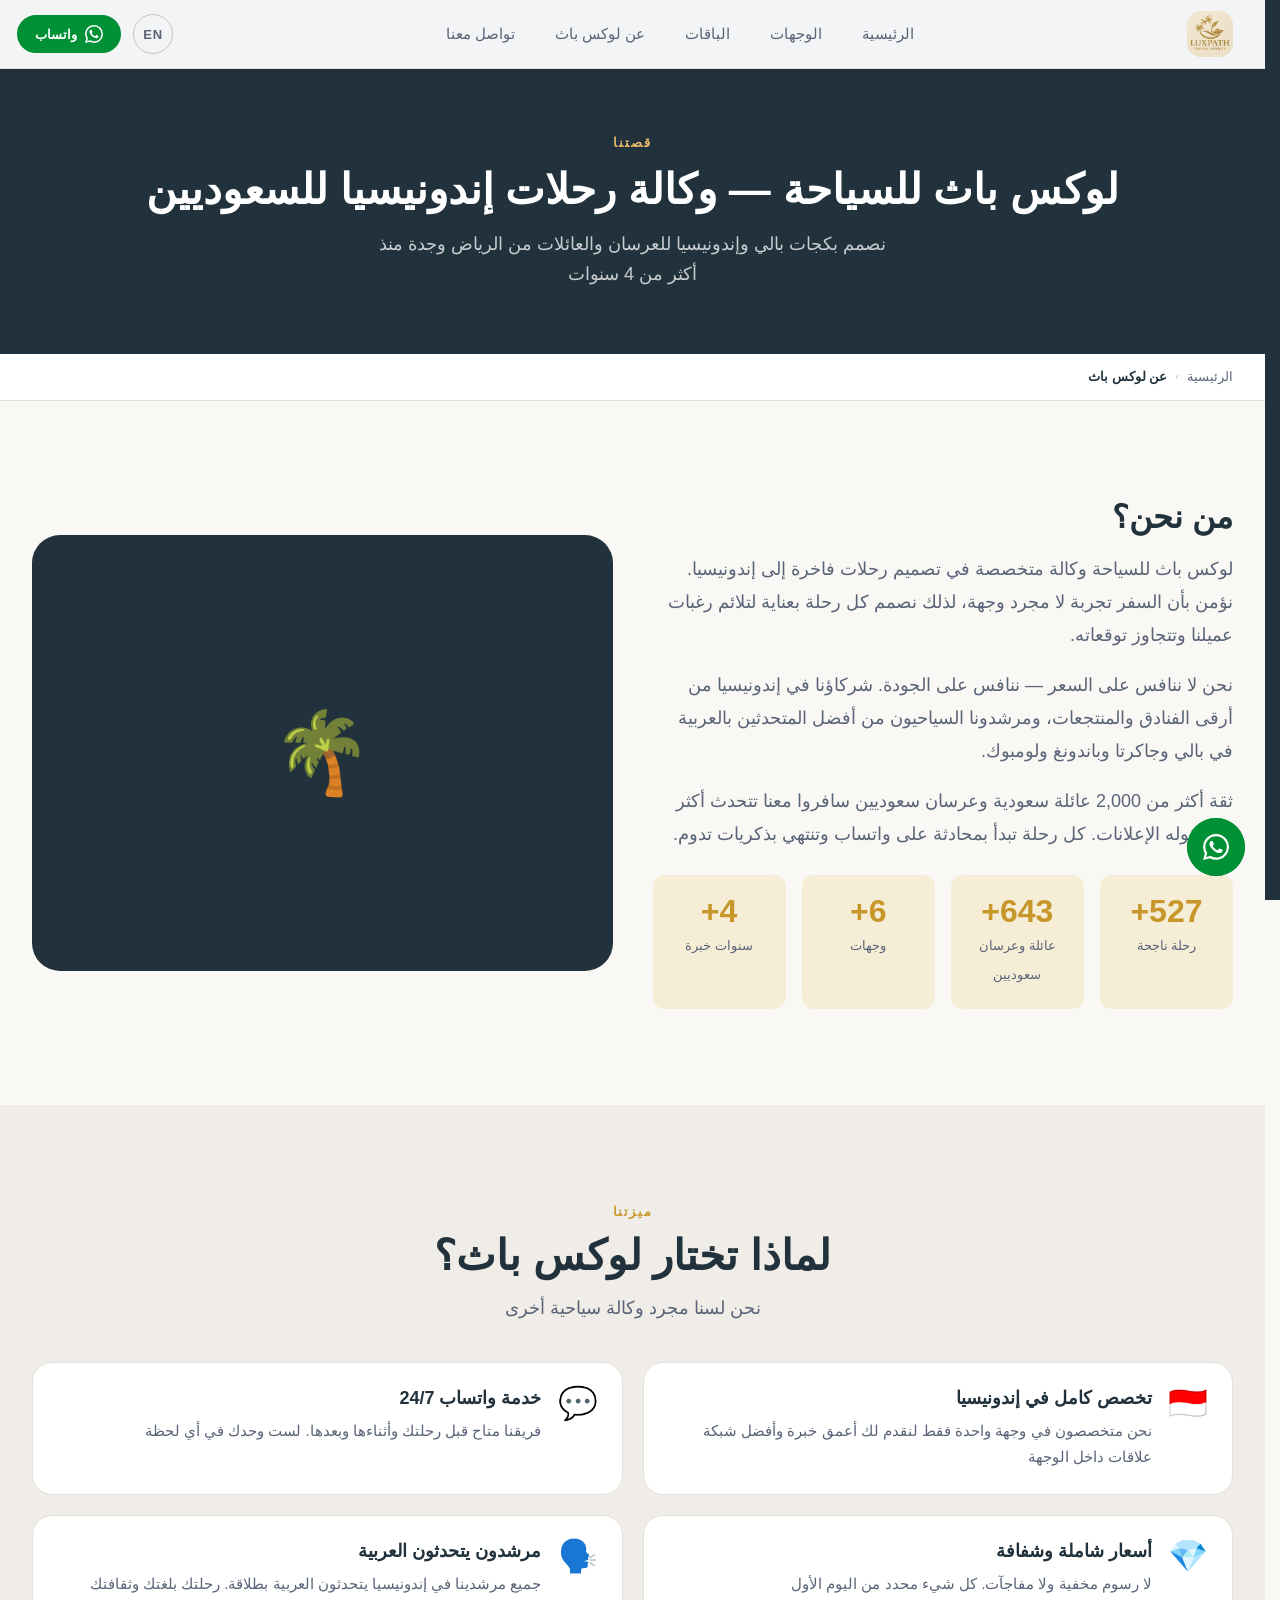
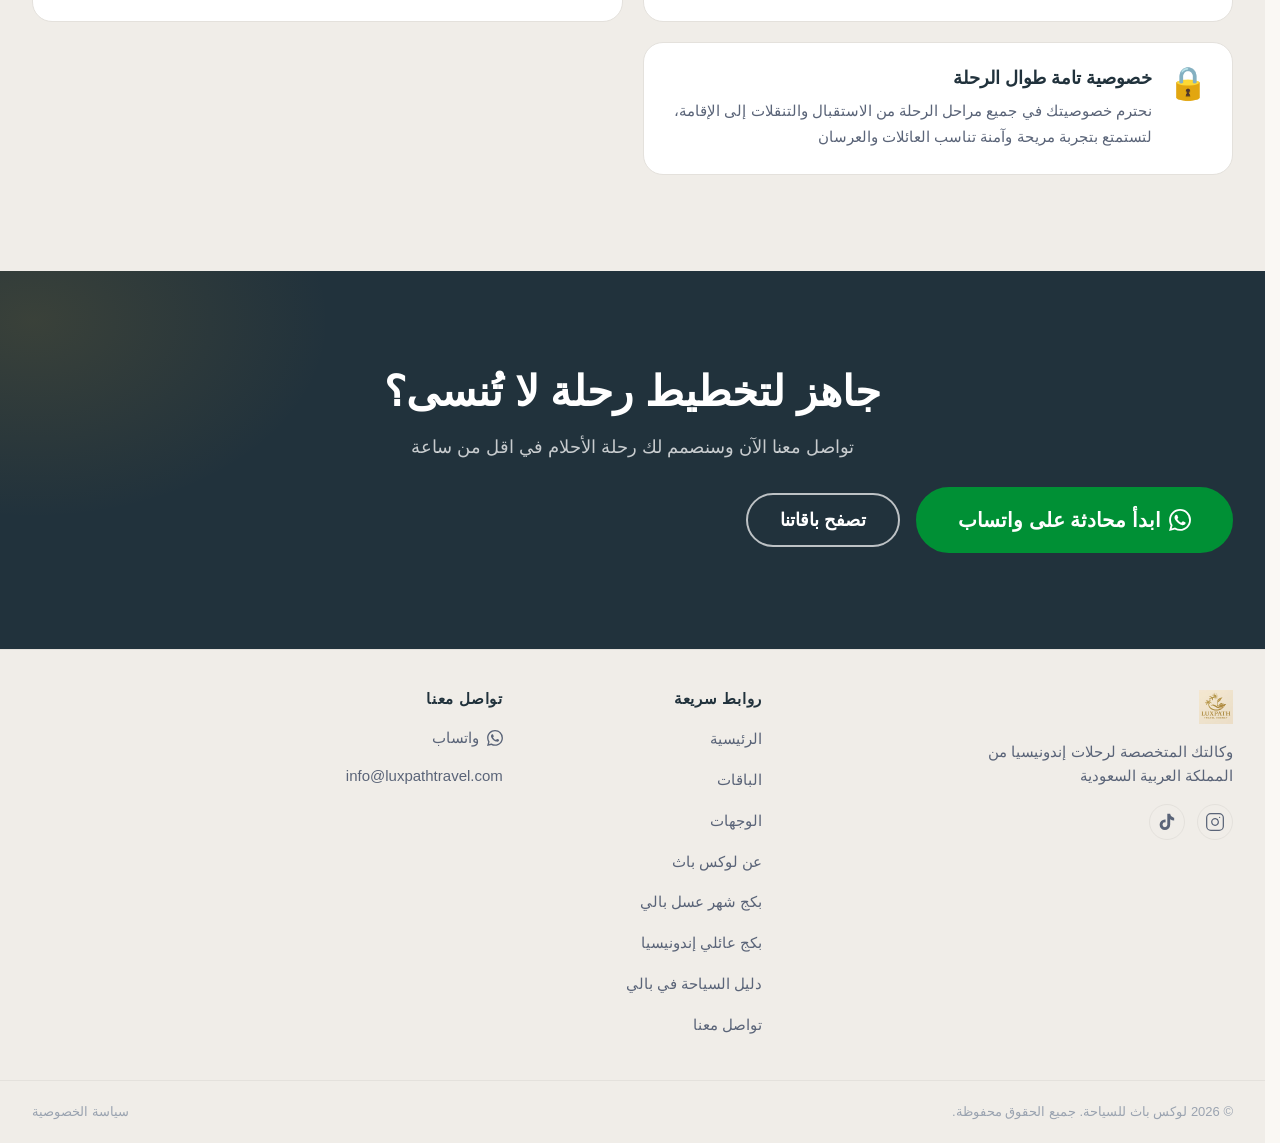
<file: من-نحن.html>
<!DOCTYPE html>
<html lang="ar" dir="rtl">
<head>
  <meta charset="UTF-8">
  <meta name="viewport" content="width=device-width, initial-scale=1.0">
  <meta name="robots" content="index, follow">
  <meta name="theme-color" content="#0A2540">
  <meta http-equiv="Content-Security-Policy" content="default-src 'self'; script-src 'self'; style-src 'self' 'unsafe-inline' https://fonts.googleapis.com; font-src https://fonts.gstatic.com; connect-src 'self' https://*.supabase.co; img-src 'self' data:">

  <title>عن لوكس باث — وكالة سياحة إندونيسيا وبالي للسعوديين</title>
  <meta name="description" content="لوكس باث للسياحة — وكالة متخصصة في رحلات إندونيسيا الفاخرة. أكثر من 2,000 عائلة وعرسان سعوديين وثقت بنا. تعرف على قصتنا وقيمنا.">

  <link rel="canonical" href="https://luxpathtravel.com/من-نحن">
  <link rel="alternate" hreflang="ar" href="https://luxpathtravel.com/من-نحن">
  <link rel="alternate" hreflang="x-default" href="https://luxpathtravel.com/من-نحن">

  <meta property="og:type"        content="website">
  <meta property="og:site_name"   content="لوكس باث للسياحة">
  <meta property="og:title"       content="عن لوكس باث | وكالة رحلات إندونيسيا">
  <meta property="og:description" content="وكالة متخصصة في رحلات إندونيسيا الفاخرة — قصتنا وقيمنا">
  <meta property="og:image"       content="https://luxpathtravel.com/assets/images/og-default.jpg">
  <meta property="og:url"         content="https://luxpathtravel.com/من-نحن">
  <meta property="og:locale"      content="ar_SA">

  <link rel="icon" type="image/png" href="/favicon-96x96.png" sizes="96x96" />
  <link rel="icon" type="image/svg+xml" href="/favicon.svg" />
  <link rel="shortcut icon" href="/favicon.ico" />
  <link rel="apple-touch-icon" sizes="180x180" href="/apple-touch-icon.png" />
  <meta name="apple-mobile-web-app-title" content="Luxpath" />
  <link rel="manifest" href="/site.webmanifest" />

  <link rel="preconnect" href="https://fonts.googleapis.com">
  <link rel="preconnect" href="https://fonts.gstatic.com" crossorigin>
  <link href="https://fonts.googleapis.com/css2?family=Cairo:wght@400;500;600;700;800&family=Tajawal:wght@300;400;500;700&family=Playfair+Display:ital,wght@0,400;0,500;0,600;0,700;1,400;1,600&family=Inter:wght@300;400;500;600&display=swap" rel="stylesheet">

  <link rel="stylesheet" href="assets/css/styles.css">

  <script type="application/ld+json">
  {
    "@context": "https://schema.org",
    "@type": "AboutPage",
    "@id": "https://luxpathtravel.com/من-نحن",
    "name": "عن لوكس باث للسياحة",
    "url": "https://luxpathtravel.com/من-نحن",
    "isPartOf": { "@id": "https://luxpathtravel.com/#organization" }
  }
  </script>
</head>

<body>

  <a href="#main" class="skip-link" data-i18n="a11y.skip">تخطَّ إلى المحتوى</a>

  <div class="mobile-menu" id="mobileMenu" role="dialog" aria-modal="true" aria-label="القائمة الرئيسية">
    <div class="mobile-menu__header">
      <a href="/" class="mobile-menu__logo" aria-label="لوكس باث للسياحة">
        <img src="luxpath-logo.webp" alt="Luxpath Travel" width="130" height="38" onerror="this.src='luxpath-logo.webp'">
      </a>
      <button class="mobile-menu__close" id="mobileMenuClose" aria-label="إغلاق القائمة">
        <svg xmlns="http://www.w3.org/2000/svg" width="24" height="24" viewBox="0 0 24 24" fill="none" stroke="currentColor" stroke-width="2" stroke-linecap="round" aria-hidden="true"><line x1="18" y1="6" x2="6" y2="18"/><line x1="6" y1="6" x2="18" y2="18"/></svg>
      </button>
    </div>
    <nav aria-label="Mobile navigation">
      <ul class="mobile-menu__links">
        <li><a href="/"                 data-i18n="nav.home"         class="mobile-menu__link">الرئيسية</a></li>
        <li><a href="وجهات-السياحة-اندونيسيا" data-i18n="nav.destinations" class="mobile-menu__link">الوجهات</a></li>
        <li><a href="بكجات-سياحية-اندونيسيا"     data-i18n="nav.packages"     class="mobile-menu__link">الباقات</a></li>
        <li><a href="من-نحن"        data-i18n="nav.about"        class="mobile-menu__link" aria-current="page">عن لوكس باث</a></li>
        <li><a href="تواصل"      data-i18n="nav.contact"      class="mobile-menu__link">تواصل معنا</a></li>
      </ul>
    </nav>
    <div class="mobile-menu__footer">
      <a href="#" class="btn btn--whatsapp btn--full" data-wa="general" data-i18n="nav.whatsapp">واتساب</a>
      <button class="btn-lang mobile-menu__lang" id="mobileLangToggle" aria-label="Switch language">EN</button>
    </div>
  </div>
  <div class="mobile-menu-backdrop" id="mobileMenuBackdrop" aria-hidden="true"></div>

  <header class="navbar" id="navbar" role="banner">
    <div class="container navbar__inner">
      <a href="/" class="navbar__logo" aria-label="لوكس باث للسياحة — الصفحة الرئيسية">
        <img src="luxpath-logo.webp" alt="Luxpath Travel" width="140" height="40" onerror="this.style.display='none';this.nextElementSibling.style.display='block'">
        <span class="navbar__logo-text" style="display:none">Luxpath</span>
      </a>
      <nav class="navbar__nav" aria-label="التنقل الرئيسي">
        <ul class="navbar__links" role="list">
          <li><a href="/"                 class="navbar__link" data-i18n="nav.home">الرئيسية</a></li>
          <li><a href="وجهات-السياحة-اندونيسيا" class="navbar__link" data-i18n="nav.destinations">الوجهات</a></li>
          <li><a href="بكجات-سياحية-اندونيسيا"     class="navbar__link" data-i18n="nav.packages">الباقات</a></li>
          <li><a href="من-نحن"        class="navbar__link navbar__link--active" data-i18n="nav.about" aria-current="page">عن لوكس باث</a></li>
          <li><a href="تواصل"      class="navbar__link" data-i18n="nav.contact">تواصل معنا</a></li>
        </ul>
      </nav>
      <div class="navbar__actions">
        <button class="btn-lang" id="langToggle" aria-label="Switch to English">EN</button>
        <a href="#" class="btn btn--whatsapp navbar__wa-btn" data-wa="general">
          <svg xmlns="http://www.w3.org/2000/svg" width="18" height="18" viewBox="0 0 24 24" fill="currentColor" aria-hidden="true"><path d="M17.472 14.382c-.297-.149-1.758-.867-2.03-.967-.273-.099-.471-.148-.67.15-.197.297-.767.966-.94 1.164-.173.199-.347.223-.644.075-.297-.15-1.255-.463-2.39-1.475-.883-.788-1.48-1.761-1.653-2.059-.173-.297-.018-.458.13-.606.134-.133.298-.347.446-.52.149-.174.198-.298.298-.497.099-.198.05-.371-.025-.52-.075-.149-.669-1.612-.916-2.207-.242-.579-.487-.5-.669-.51-.173-.008-.371-.01-.57-.01-.198 0-.52.074-.792.372-.272.297-1.04 1.016-1.04 2.479 0 1.462 1.065 2.875 1.213 3.074.149.198 2.096 3.2 5.077 4.487.709.306 1.262.489 1.694.625.712.227 1.36.195 1.871.118.571-.085 1.758-.719 2.006-1.413.248-.694.248-1.289.173-1.413-.074-.124-.272-.198-.57-.347m-5.421 7.403h-.004a9.87 9.87 0 01-5.031-1.378l-.361-.214-3.741.982.998-3.648-.235-.374a9.86 9.86 0 01-1.51-5.26c.001-5.45 4.436-9.884 9.888-9.884 2.64 0 5.122 1.03 6.988 2.898a9.825 9.825 0 012.893 6.994c-.003 5.45-4.437 9.884-9.885 9.884m8.413-18.297A11.815 11.815 0 0012.05 0C5.495 0 .16 5.335.157 11.892c0 2.096.547 4.142 1.588 5.945L.057 24l6.305-1.654a11.882 11.882 0 005.683 1.448h.005c6.554 0 11.890-5.335 11.893-11.893a11.821 11.821 0 00-3.48-8.413z"/></svg>
          <span data-i18n="nav.whatsapp">واتساب</span>
        </a>
        <button class="navbar__hamburger" id="menuToggle" aria-label="فتح القائمة" aria-expanded="false" aria-controls="mobileMenu">
          <span></span><span></span><span></span>
        </button>
      </div>
    </div>
  </header>

  <main id="main">

    <!-- Page Hero -->
    <section class="page-hero" aria-labelledby="about-heading">
      <div class="container page-hero__inner">
        <span class="page-hero__eyebrow" data-i18n="about.eyebrow">قصتنا</span>
        <h1 class="page-hero__title" id="about-heading" data-i18n="about.title">لوكس باث للسياحة — وكالة رحلات إندونيسيا للسعوديين</h1>
        <p class="page-hero__subtitle" data-i18n="about.subtitle">نصمم بكجات بالي وإندونيسيا للعرسان والعائلات من الرياض وجدة منذ أكثر من 4 سنوات</p>
      </div>
    </section>

    <!-- Breadcrumb -->
    <div class="breadcrumb-bar">
      <div class="container">
        <nav class="breadcrumb" aria-label="مسار التنقل">
          <span class="breadcrumb__item"><a href="/" data-i18n="nav.home">الرئيسية</a></span>
          <span class="breadcrumb__sep" aria-hidden="true">›</span>
          <span class="breadcrumb__current" aria-current="page" data-i18n="nav.about">عن لوكس باث</span>
        </nav>
      </div>
    </div>

    <!-- Story Section -->
    <section class="section section--light" aria-labelledby="story-heading">
      <div class="container">
        <div class="about-story">
          <div class="about-story__text reveal">
            <h2 id="story-heading" data-i18n="about.story.h">من نحن؟</h2>
            <p data-i18n="about.story.p1">لوكس باث للسياحة وكالة متخصصة في تصميم رحلات فاخرة إلى إندونيسيا. نؤمن بأن السفر تجربة لا مجرد وجهة، لذلك نصمم كل رحلة بعناية لتلائم رغبات عميلنا وتتجاوز توقعاته.</p>
            <p data-i18n="about.story.p2">نحن لا ننافس على السعر — ننافس على الجودة. شركاؤنا هنا في إندونيسيا من أرقى الفنادق والمنتجعات، ومرشدونا السياحيون من أفضل المتحدثين بالعربية.</p>
            <p data-i18n="about.story.p3">ثقة أكثر من 643 عائلة سعودية وعرسان سعوديين سافروا معنا تتحدث أكثر مما تقوله الإعلانات. كل رحلة تبدأ بمحادثة على واتساب وتنتهي بذكريات تدوم.</p>

            <!-- Stats -->
            <div class="about-stats">
              <div class="about-stat">
                <span class="about-stat__number">527+</span>
                <span class="about-stat__label">رحلة ناجحة</span>
              </div>
              <div class="about-stat">
                <span class="about-stat__number">643+</span>
                <span class="about-stat__label">عائلة وعرسان سعوديين</span>
              </div>
              <div class="about-stat">
                <span class="about-stat__number">6+</span>
                <span class="about-stat__label">وجهات</span>
              </div>
              <div class="about-stat">
                <span class="about-stat__number">4+</span>
                <span class="about-stat__label">سنوات خبرة</span>
              </div>
            </div>
          </div>

          <div class="about-visual reveal" aria-hidden="true" role="presentation">
            🌴
          </div>
        </div>
      </div>
    </section>

    <!-- Values Section -->
    <section class="section section--alt" aria-labelledby="values-heading">
      <div class="container">
        <header class="section-header reveal">
          <span class="section-eyebrow">ميزتنا</span>
          <h2 class="section-title" id="values-heading">لماذا تختار لوكس باث؟</h2>
          <p class="section-subtitle">نحن لسنا مجرد وكالة سياحية أخرى</p>
        </header>

        <div class="values-grid">
          <div class="value-card reveal">
            <div class="value-card__icon" aria-hidden="true">🇮🇩</div>
            <div>
              <h3 class="value-card__title" data-i18n="about.val1.title">تخصص كامل في إندونيسيا</h3>
              <p class="value-card__body" data-i18n="about.val1.body">نحن متخصصون في وجهة واحدة فقط لنقدم لك أعمق خبرة وأفضل شبكة علاقات داخل الوجهة</p>
            </div>
          </div>
          <div class="value-card reveal">
            <div class="value-card__icon" aria-hidden="true">💬</div>
            <div>
              <h3 class="value-card__title" data-i18n="about.val2.title">خدمة واتساب 24/7</h3>
              <p class="value-card__body" data-i18n="about.val2.body">فريقنا متاح قبل رحلتك وأثناءها وبعدها. لست وحدك في أي لحظة</p>
            </div>
          </div>
          <div class="value-card reveal">
            <div class="value-card__icon" aria-hidden="true">💎</div>
            <div>
              <h3 class="value-card__title" data-i18n="about.val3.title">أسعار شاملة وشفافة</h3>
              <p class="value-card__body" data-i18n="about.val3.body">لا رسوم مخفية ولا مفاجآت. كل شيء محدد من اليوم الأول</p>
            </div>
          </div>
          <div class="value-card reveal">
            <div class="value-card__icon" aria-hidden="true">🗣️</div>
            <div>
              <h3 class="value-card__title" data-i18n="about.val4.title">مرشدون يتحدثون العربية</h3>
              <p class="value-card__body" data-i18n="about.val4.body">جميع مرشدينا في إندونيسيا يتحدثون العربية بطلاقة. رحلتك بلغتك وثقافتك</p>
            </div>
          </div>
          <div class="value-card reveal">
            <div class="value-card__icon" aria-hidden="true">🔒</div>
            <div>
              <h3 class="value-card__title" data-i18n="about.val5.title">خصوصية تامة طوال الرحلة</h3>
              <p class="value-card__body" data-i18n="about.val5.body">نحترم خصوصيتك في جميع مراحل الرحلة من الاستقبال والتنقلات إلى الإقامة، لتستمتع بتجربة مريحة وآمنة تناسب العائلات والعرسان</p>
            </div>
          </div>
        </div>
      </div>
    </section>

    <!-- CTA -->
    <section class="contact-cta" aria-labelledby="about-cta-heading">
      <div class="container contact-cta__inner">
        <h2 class="contact-cta__title reveal" id="about-cta-heading" data-i18n="about.cta.title">جاهز لتخطيط رحلة لا تُنسى؟</h2>
        <p class="contact-cta__subtitle reveal" data-i18n="about.cta.sub">تواصل معنا الآن وسنصمم لك رحلة الأحلام في اقل من ساعة</p>
        <div class="contact-cta__actions reveal">
          <a href="#" class="btn btn--whatsapp btn--xl" data-wa="general">
            <svg xmlns="http://www.w3.org/2000/svg" width="22" height="22" viewBox="0 0 24 24" fill="currentColor" aria-hidden="true"><path d="M17.472 14.382c-.297-.149-1.758-.867-2.03-.967-.273-.099-.471-.148-.67.15-.197.297-.767.966-.94 1.164-.173.199-.347.223-.644.075-.297-.15-1.255-.463-2.39-1.475-.883-.788-1.48-1.761-1.653-2.059-.173-.297-.018-.458.13-.606.134-.133.298-.347.446-.52.149-.174.198-.298.298-.497.099-.198.05-.371-.025-.52-.075-.149-.669-1.612-.916-2.207-.242-.579-.487-.5-.669-.51-.173-.008-.371-.01-.57-.01-.198 0-.52.074-.792.372-.272.297-1.04 1.016-1.04 2.479 0 1.462 1.065 2.875 1.213 3.074.149.198 2.096 3.2 5.077 4.487.709.306 1.262.489 1.694.625.712.227 1.36.195 1.871.118.571-.085 1.758-.719 2.006-1.413.248-.694.248-1.289.173-1.413-.074-.124-.272-.198-.57-.347m-5.421 7.403h-.004a9.87 9.87 0 01-5.031-1.378l-.361-.214-3.741.982.998-3.648-.235-.374a9.86 9.86 0 01-1.51-5.26c.001-5.45 4.436-9.884 9.888-9.884 2.64 0 5.122 1.03 6.988 2.898a9.825 9.825 0 012.893 6.994c-.003 5.45-4.437 9.884-9.885 9.884m8.413-18.297A11.815 11.815 0 0012.05 0C5.495 0 .16 5.335.157 11.892c0 2.096.547 4.142 1.588 5.945L.057 24l6.305-1.654a11.882 11.882 0 005.683 1.448h.005c6.554 0 11.890-5.335 11.893-11.893a11.821 11.821 0 00-3.48-8.413z"/></svg>
            <span data-i18n="about.cta.btn">ابدأ محادثة على واتساب</span>
          </a>
          <a href="بكجات-سياحية-اندونيسيا" class="btn btn--outline-white btn--lg">تصفح باقاتنا</a>
        </div>
      </div>
    </section>

  </main>

  <footer class="footer" role="contentinfo">
    <div class="container footer__inner">
      <div class="footer__brand">
        <a href="/" class="footer__logo-link" aria-label="لوكس باث للسياحة">
          <img src="luxpath-logo.webp" alt="Luxpath Travel" width="130" height="38" loading="lazy" onerror="this.style.display='none';this.nextElementSibling.style.display='inline'">
          <span style="display:none;color:var(--color-gold);font-weight:700;font-size:1.25rem">Luxpath</span>
        </a>
        <p class="footer__tagline" data-i18n="footer.tagline">وكالتك المتخصصة لرحلات إندونيسيا من المملكة العربية السعودية</p>
        <div class="footer__social" aria-label="وسائل التواصل الاجتماعي">
          <a href="https://instagram.com/luxpathtravel" class="footer__social-link" target="_blank" rel="noopener noreferrer" aria-label="Instagram">
            <svg xmlns="http://www.w3.org/2000/svg" width="20" height="20" viewBox="0 0 24 24" fill="none" stroke="currentColor" stroke-width="1.5" stroke-linecap="round" stroke-linejoin="round"><rect x="2" y="2" width="20" height="20" rx="5"/><path d="M16 11.37A4 4 0 1 1 12.63 8 4 4 0 0 1 16 11.37z"/><line x1="17.5" y1="6.5" x2="17.51" y2="6.5"/></svg>
          </a>
          <a href="https://tiktok.com/@luxpathtravel" class="footer__social-link" target="_blank" rel="noopener noreferrer" aria-label="TikTok">
            <svg xmlns="http://www.w3.org/2000/svg" width="20" height="20" viewBox="0 0 24 24" fill="currentColor"><path d="M19.59 6.69a4.83 4.83 0 01-3.77-4.25V2h-3.45v13.67a2.89 2.89 0 01-2.88 2.5 2.89 2.89 0 01-2.89-2.89 2.89 2.89 0 012.89-2.89c.28 0 .54.04.79.1V9.01a6.33 6.33 0 00-.79-.05 6.34 6.34 0 00-6.34 6.34 6.34 6.34 0 006.34 6.34 6.34 6.34 0 006.33-6.34V8.69a8.18 8.18 0 004.78 1.52V6.75a4.85 4.85 0 01-1.01-.06z"/></svg>
          </a>
        </div>
      </div>
      <nav class="footer__col" aria-label="روابط سريعة">
        <h3 class="footer__heading" data-i18n="footer.links">روابط سريعة</h3>
        <ul class="footer__links" role="list">
          <li><a href="/"                 class="footer__link" data-i18n="nav.home">الرئيسية</a></li>
          <li><a href="بكجات-سياحية-اندونيسيا"     class="footer__link" data-i18n="nav.packages">الباقات</a></li>
          <li><a href="وجهات-السياحة-اندونيسيا" class="footer__link" data-i18n="nav.destinations">الوجهات</a></li>
          <li><a href="من-نحن"        class="footer__link" data-i18n="nav.about">عن لوكس باث</a></li>
          <li><a href="بكج-شهر-عسل-بالي" class="footer__link">بكج شهر عسل بالي</a></li>
          <li><a href="بكج-عائلي-اندونيسيا" class="footer__link">بكج عائلي إندونيسيا</a></li>
          <li><a href="السياحة-في-بالي" class="footer__link">دليل السياحة في بالي</a></li>
          <li><a href="تواصل"      class="footer__link" data-i18n="nav.contact">تواصل معنا</a></li>
        </ul>
      </nav>
      <div class="footer__col">
        <h3 class="footer__heading" data-i18n="footer.contact">تواصل معنا</h3>
        <ul class="footer__contact-list" role="list">
          <li>
            <a href="#" class="footer__contact-link footer__link" data-wa="general" aria-label="تواصل عبر واتساب">
              <svg xmlns="http://www.w3.org/2000/svg" width="16" height="16" viewBox="0 0 24 24" fill="currentColor" aria-hidden="true"><path d="M17.472 14.382c-.297-.149-1.758-.867-2.03-.967-.273-.099-.471-.148-.67.15-.197.297-.767.966-.94 1.164-.173.199-.347.223-.644.075-.297-.15-1.255-.463-2.39-1.475-.883-.788-1.48-1.761-1.653-2.059-.173-.297-.018-.458.13-.606.134-.133.298-.347.446-.52.149-.174.198-.298.298-.497.099-.198.05-.371-.025-.52-.075-.149-.669-1.612-.916-2.207-.242-.579-.487-.5-.669-.51-.173-.008-.371-.01-.57-.01-.198 0-.52.074-.792.372-.272.297-1.04 1.016-1.04 2.479 0 1.462 1.065 2.875 1.213 3.074.149.198 2.096 3.2 5.077 4.487.709.306 1.262.489 1.694.625.712.227 1.36.195 1.871.118.571-.085 1.758-.719 2.006-1.413.248-.694.248-1.289.173-1.413-.074-.124-.272-.198-.57-.347m-5.421 7.403h-.004a9.87 9.87 0 01-5.031-1.378l-.361-.214-3.741.982.998-3.648-.235-.374a9.86 9.86 0 01-1.51-5.26c.001-5.45 4.436-9.884 9.888-9.884 2.64 0 5.122 1.03 6.988 2.898a9.825 9.825 0 012.893 6.994c-.003 5.45-4.437 9.884-9.885 9.884m8.413-18.297A11.815 11.815 0 0012.05 0C5.495 0 .16 5.335.157 11.892c0 2.096.547 4.142 1.588 5.945L.057 24l6.305-1.654a11.882 11.882 0 005.683 1.448h.005c6.554 0 11.890-5.335 11.893-11.893a11.821 11.821 0 00-3.48-8.413z"/></svg>
              <span data-i18n="nav.whatsapp">واتساب</span>
            </a>
          </li>
          <li><a href="mailto:info@luxpathtravel.com" class="footer__link">info@luxpathtravel.com</a></li>
        </ul>
      </div>
    </div>
    <div class="footer__bottom">
      <div class="container footer__bottom-inner">
        <p class="footer__copyright" data-i18n="footer.copyright">© 2026 لوكس باث للسياحة. جميع الحقوق محفوظة.</p>
        <a href="الخصوصية" class="footer__link footer__privacy" data-i18n="footer.privacy">سياسة الخصوصية</a>
      </div>
    </div>
  </footer>

  <a href="#" class="wa-float" id="waFloat" data-wa="general" aria-label="تواصل معنا على واتساب" role="button">
    <svg xmlns="http://www.w3.org/2000/svg" width="26" height="26" viewBox="0 0 24 24" fill="currentColor" aria-hidden="true"><path d="M17.472 14.382c-.297-.149-1.758-.867-2.03-.967-.273-.099-.471-.148-.67.15-.197.297-.767.966-.94 1.164-.173.199-.347.223-.644.075-.297-.15-1.255-.463-2.39-1.475-.883-.788-1.48-1.761-1.653-2.059-.173-.297-.018-.458.13-.606.134-.133.298-.347.446-.52.149-.174.198-.298.298-.497.099-.198.05-.371-.025-.52-.075-.149-.669-1.612-.916-2.207-.242-.579-.487-.5-.669-.51-.173-.008-.371-.01-.57-.01-.198 0-.52.074-.792.372-.272.297-1.04 1.016-1.04 2.479 0 1.462 1.065 2.875 1.213 3.074.149.198 2.096 3.2 5.077 4.487.709.306 1.262.489 1.694.625.712.227 1.36.195 1.871.118.571-.085 1.758-.719 2.006-1.413.248-.694.248-1.289.173-1.413-.074-.124-.272-.198-.57-.347m-5.421 7.403h-.004a9.87 9.87 0 01-5.031-1.378l-.361-.214-3.741.982.998-3.648-.235-.374a9.86 9.86 0 01-1.51-5.26c.001-5.45 4.436-9.884 9.888-9.884 2.64 0 5.122 1.03 6.988 2.898a9.825 9.825 0 012.893 6.994c-.003 5.45-4.437 9.884-9.885 9.884m8.413-18.297A11.815 11.815 0 0012.05 0C5.495 0 .16 5.335.157 11.892c0 2.096.547 4.142 1.588 5.945L.057 24l6.305-1.654a11.882 11.882 0 005.683 1.448h.005c6.554 0 11.890-5.335 11.893-11.893a11.821 11.821 0 00-3.48-8.413z"/></svg>
    <span class="wa-float__pulse" aria-hidden="true"></span>
  </a>

  <script src="assets/js/page.js" defer></script>
  <script src="assets/js/wa-tracker.js" defer></script>
  <script src="assets/js/visitor-counter.js" defer></script>

</body>
</html>
</file>
<file: assets/css/styles.css>
/* ============================================================
   LUXPATH TRAVEL — MAIN STYLESHEET
   Mobile-first · RTL/LTR bilingual · Luxury light theme
   ============================================================
   TABLE OF CONTENTS
   1.  Design Tokens (CSS Custom Properties)
   2.  Reset & Base
   3.  Typography
   4.  Layout
   5.  Accessibility
   6.  Buttons
   7.  Badges
   8.  Skeleton Loaders
   9.  Scroll Reveal
   10. Navbar
   11. Mobile Menu
   12. Hero
   13. Section Shared Styles
   14. Featured Packages
   15. Why Luxpath
   16. Stats Bar
   17. Destinations
   18. Testimonials
   19. FAQ
   20. Contact CTA
   21. Footer
   22. Floating WhatsApp
   23. Animations & Keyframes
   24. Responsive — Tablet (768px+)
   25. Responsive — Desktop (1024px+)
   26. Responsive — Wide (1280px+)
   27. Print
   ============================================================ */

/* ============================================================
   1. DESIGN TOKENS
   ============================================================ */
:root {
  /* Brand colors */
  --color-navy: #21323C;
  --color-navy-mid: #21323C;
  --color-navy-light: #21323C;
  --color-gold: #C8972A;
  --color-gold-light: #E8BA6A;
  --color-gold-pale: #F5EDD6;
  --color-gold-border: #DEB96A;

  /* Backgrounds */
  --color-bg: #FAF8F4;
  --color-surface: #FFFFFF;
  --color-surface-alt: #F0EDE8;

  /* Text */
  --color-text: #1A1A2E;
  --color-text-muted: #5A6478;
  --color-text-light: #9AA3B0;

  /* Utility */
  --color-border: #E4E1DC;
  --color-border-dark: #C8C4BE;
  --color-white: #FFFFFF;
  --color-whatsapp: #009035;
  --color-whatsapp-dark: #005e23;
  --color-error: #C0392B;
  --color-success: #2D7A5E;

  /* Category badge colors */
  --color-honeymoon-bg: #FDF2F2;
  --color-honeymoon-text: #8B3A52;
  --color-family-bg: #F0F4FD;
  --color-family-text: #2D4F8A;
  --color-luxury-bg: var(--color-gold-pale);
  --color-luxury-text: #8A6A1A;
  --color-adventure-bg: #F0F7F0;
  --color-adventure-text: #2D5A3A;

  /* Font stacks — swapped by html[lang] */
  --font-heading: 'Cairo', sans-serif;
  --font-body: 'Tajawal', sans-serif;

  /* Fluid type scale */
  --text-xs: clamp(0.75rem, 1.5vw, 0.8125rem);
  --text-sm: clamp(0.875rem, 2vw, 0.9375rem);
  --text-base: clamp(1rem, 2.5vw, 1.0625rem);
  --text-md: clamp(1.0625rem, 3vw, 1.125rem);
  --text-lg: clamp(1.125rem, 3vw, 1.25rem);
  --text-xl: clamp(1.25rem, 3.5vw, 1.5rem);
  --text-2xl: clamp(1.5rem, 4vw, 2rem);
  --text-3xl: clamp(1.875rem, 5vw, 2.625rem);
  --text-4xl: clamp(2.25rem, 6vw, 3.5rem);
  --text-hero: clamp(2.5rem, 7vw, 4.5rem);

  /* Spacing */
  --sp-1: 0.25rem;
  --sp-2: 0.5rem;
  --sp-3: 0.75rem;
  --sp-4: 1rem;
  --sp-5: 1.25rem;
  --sp-6: 1.5rem;
  --sp-8: 2rem;
  --sp-10: 2.5rem;
  --sp-12: 3rem;
  --sp-16: 4rem;
  --sp-20: 5rem;
  --sp-24: 6rem;

  /* Section vertical padding */
  --section-py: clamp(3rem, 8vw, 6rem);

  /* Border radius */
  --radius-sm: 6px;
  --radius-md: 12px;
  --radius-lg: 20px;
  --radius-xl: 28px;
  --radius-full: 9999px;

  /* Shadows */
  --shadow-sm: 0 1px 3px rgba(10, 37, 64, 0.06), 0 1px 2px rgba(10, 37, 64, 0.04);
  --shadow-md: 0 4px 16px rgba(10, 37, 64, 0.08), 0 2px 6px rgba(10, 37, 64, 0.06);
  --shadow-lg: 0 12px 40px rgba(10, 37, 64, 0.12), 0 4px 12px rgba(10, 37, 64, 0.08);
  --shadow-card: 0 2px 12px rgba(10, 37, 64, 0.07), 0 0 0 1px rgba(10, 37, 64, 0.04);

  /* Transitions */
  --ease-out: cubic-bezier(0.25, 0.46, 0.45, 0.94);
  --ease-in-out: cubic-bezier(0.4, 0, 0.2, 1);
  --trans-fast: 150ms var(--ease-out);
  --trans-base: 250ms var(--ease-out);
  --trans-slow: 400ms var(--ease-out);

  /* Navbar */
  --navbar-h: 68px;

  /* Z-index scale */
  --z-below: -1;
  --z-base: 0;
  --z-float: 10;
  --z-dropdown: 20;
  --z-sticky: 30;
  --z-mobile: 40;
  --z-overlay: 50;
  --z-toast: 60;
}

/* English: refined serif heading + clean modern body */
html[lang="en"] {
  --font-heading: 'Playfair Display', Georgia, serif;
  --font-body: 'Inter', system-ui, sans-serif;
}


/* ============================================================
   2. RESET & BASE
   ============================================================ */
*,
*::before,
*::after {
  box-sizing: border-box;
  margin: 0;
  padding: 0;
}

/* Ensure the HTML `hidden` attribute always wins over CSS display rules */
[hidden] {
  display: none !important;
}

html {
  font-size: 16px;
  scroll-behavior: smooth;
  -webkit-text-size-adjust: 100%;
  tab-size: 4;
  color-scheme: light;
  /* force light mode even if system is dark */
}

body {
  font-family: var(--font-body);
  font-size: var(--text-base);
  line-height: 1.7;
  color: var(--color-text);
  background-color: var(--color-bg);
  -webkit-font-smoothing: antialiased;
  -moz-osx-font-smoothing: grayscale;
  overflow-x: hidden;
}

/* ── Language-switch transition ──────────────────────────────
   Targets .container divs (text/content wrappers) ONLY.
   Section backgrounds, hero images, page BG, and decorative
   elements live on <section>/<div> parents OUTSIDE .container
   and remain fully static throughout the transition.

   Phase 1 — lang-switching:  content fades + shifts down (200ms)
   Phase 2 — lang-entering:   content fades in + slides up  (320ms)
   Mobile menu: display:none removes it from the render tree
   entirely, preventing the transform slide-across artifact. */

/* Phase 1: fade content containers out */
body.lang-switching .container,
body.lang-switching .navbar__inner {
  opacity: 0;
  transform: translateY(6px);
  transition: opacity 200ms var(--ease-out), transform 200ms var(--ease-out);
  pointer-events: none;
}

/* Phase 2: fade content containers in with intro slide */
body.lang-entering .container,
body.lang-entering .navbar__inner {
  animation: lang-enter 320ms var(--ease-out) both;
}

@keyframes lang-enter {
  from {
    opacity: 0;
    transform: translateY(6px);
  }

  to {
    opacity: 1;
    transform: none;
  }
}

/* Fully remove the mobile menu from the render tree during the
   direction flip — the only reliable way to stop transform slide */
body.lang-switching .mobile-menu,
body.lang-switching .mobile-menu-backdrop {
  display: none !important;
}

img,
video,
svg {
  display: block;
  max-width: 100%;
}

img {
  height: auto;
}

a {
  color: inherit;
  text-decoration: none;
}

ul,
ol {
  list-style: none;
}

button {
  font-family: inherit;
  cursor: pointer;
  border: none;
  background: none;
}

h1,
h2,
h3,
h4,
h5,
h6 {
  font-family: var(--font-heading);
  font-weight: 700;
  line-height: 1.25;
  color: var(--color-text);
}

p {
  max-width: 65ch;
}

/* Prevent layout shift from scrollbar appear/disappear */
html {
  scrollbar-gutter: stable;
}


/* ============================================================
   3. TYPOGRAPHY
   ============================================================ */
.text-xs {
  font-size: var(--text-xs);
}

.text-sm {
  font-size: var(--text-sm);
}

.text-base {
  font-size: var(--text-base);
}

.text-lg {
  font-size: var(--text-lg);
}

.text-xl {
  font-size: var(--text-xl);
}

.text-2xl {
  font-size: var(--text-2xl);
}

.text-3xl {
  font-size: var(--text-3xl);
}

.text-navy {
  color: var(--color-navy);
}

.text-gold {
  color: var(--color-gold);
}

.text-muted {
  color: var(--color-text-muted);
}

.font-heading {
  font-family: var(--font-heading);
}

.font-bold {
  font-weight: 700;
}

.font-medium {
  font-weight: 500;
}


/* ============================================================
   4. LAYOUT
   ============================================================ */
.container {
  width: 100%;
  max-width: 1280px;
  margin-inline: auto;
  padding-inline: clamp(1rem, 4vw, 2rem);
}

.container--narrow {
  max-width: 800px;
}


/* ============================================================
   5. ACCESSIBILITY
   ============================================================ */

/* Skip-to-content link */
.skip-link {
  position: absolute;
  inset-inline-start: -9999px;
  top: var(--sp-4);
  z-index: var(--z-toast);
  background: var(--color-navy);
  color: var(--color-white);
  padding: var(--sp-3) var(--sp-6);
  border-radius: var(--radius-md);
  font-size: var(--text-sm);
  font-weight: 600;
}

.skip-link:focus {
  inset-inline-start: var(--sp-4);
  outline: 3px solid var(--color-gold);
  outline-offset: 2px;
}

/* Visible focus ring for keyboard users */
:focus-visible {
  outline: 2px solid var(--color-gold);
  outline-offset: 3px;
  border-radius: 4px;
}

/* Remove focus ring for mouse users */
:focus:not(:focus-visible) {
  outline: none;
}

/* Screen-reader only */
.sr-only {
  position: absolute;
  width: 1px;
  height: 1px;
  padding: 0;
  margin: -1px;
  overflow: hidden;
  clip: rect(0, 0, 0, 0);
  white-space: nowrap;
  border: 0;
}


/* ============================================================
   6. BUTTONS
   ============================================================ */
.btn {
  display: inline-flex;
  align-items: center;
  justify-content: center;
  gap: var(--sp-2);
  padding: var(--sp-3) var(--sp-6);
  border-radius: var(--radius-full);
  font-family: var(--font-heading);
  font-size: var(--text-sm);
  font-weight: 600;
  line-height: 1;
  white-space: nowrap;
  transition: background var(--trans-base),
    color var(--trans-base),
    box-shadow var(--trans-base),
    transform var(--trans-fast);
  cursor: pointer;
  border: 2px solid transparent;
  text-decoration: none;
  -webkit-tap-highlight-color: transparent;
}

.btn:active {
  transform: scale(0.97);
}

/* WhatsApp green */
.btn--whatsapp {
  background: var(--color-whatsapp);
  color: var(--color-white);
  border-color: var(--color-whatsapp);
}

.btn--whatsapp:hover\  {
  background: var(--color-whatsapp-dark);
}

/* Navy filled */
.btn--navy {
  background: var(--color-navy);
  color: var(--color-white);
  border-color: var(--color-navy);
}

.btn--navy:hover {
  background: var(--color-navy-mid);
}

/* Gold filled */
.btn--gold {
  background: var(--color-gold);
  color: var(--color-navy);
  border-color: var(--color-gold);
}

.btn--gold:hover,
.btn--gold:focus-visible {
  background: var(--color-gold-light);
  box-shadow: 0 4px 16px rgba(200, 151, 42, 0.30);
}

/* Outline navy */
.btn--outline-navy {
  background: transparent;
  color: var(--color-navy);
  border-color: var(--color-navy);
}

.btn--outline-navy:hover,
.btn--outline-navy:focus-visible {
  background: var(--color-navy);
  color: var(--color-white);
}

/* Outline white (on dark backgrounds) */
.btn--outline-white {
  background: transparent;
  color: var(--color-white);
  border-color: rgba(255, 255, 255, 0.7);
}

.btn--outline-white:hover,
.btn--outline-white:focus-visible {
  background: rgba(255, 255, 255, 0.12);
  border-color: var(--color-white);
}

/* Sizes */
.btn--sm {
  padding: var(--sp-2) var(--sp-4);
  font-size: var(--text-xs);
}

.btn--lg {
  padding: var(--sp-4) var(--sp-8);
  font-size: var(--text-md);
}

.btn--xl {
  padding: var(--sp-5) var(--sp-10);
  font-size: var(--text-lg);
}

.btn--full {
  width: 100%;
}

/* Language & currency toggles */
.btn-currency {
  display: inline-flex;
  align-items: center;
  justify-content: center;
  min-width: 44px;
  height: 40px;
  padding: 0 var(--sp-2);
  border-radius: var(--radius-full);
  border: 1.5px solid var(--color-border);
  background: transparent;
  color: var(--color-text-muted);
  font-size: 11px;
  font-weight: 700;
  letter-spacing: 0.04em;
  transition: all var(--trans-base);
  cursor: pointer;
  flex-shrink: 0;
}
.btn-currency:hover,
.btn-currency:focus-visible {
  border-color: var(--color-navy);
  color: var(--color-navy);
  background: var(--color-surface-alt);
}

.btn-lang {
  display: inline-flex;
  align-items: center;
  justify-content: center;
  width: 40px;
  height: 40px;
  border-radius: var(--radius-full);
  border: 1.5px solid var(--color-border-dark);
  background: transparent;
  color: var(--color-text-muted);
  font-family: var(--font-body);
  font-size: var(--text-xs);
  font-weight: 600;
  letter-spacing: 0.05em;
  transition: all var(--trans-base);
  cursor: pointer;
  flex-shrink: 0;
}

.btn-lang:hover,
.btn-lang:focus-visible {
  border-color: var(--color-navy);
  color: var(--color-navy);
  background: var(--color-surface-alt);
}

.navbar--scrolled .btn-lang,
.navbar--scrolled .btn-currency {
  border-color: var(--color-border-dark);
}


/* ============================================================
   7. BADGES
   ============================================================ */
.badge {
  display: inline-flex;
  align-items: center;
  gap: var(--sp-1);
  padding: var(--sp-1) var(--sp-3);
  border-radius: var(--radius-full);
  font-size: var(--text-xs);
  font-weight: 600;
  line-height: 1.4;
  white-space: nowrap;
}

.badge--honeymoon {
  background: var(--color-honeymoon-bg);
  color: var(--color-honeymoon-text);
}

.badge--family {
  background: var(--color-family-bg);
  color: var(--color-family-text);
}

.badge--luxury {
  background: var(--color-luxury-bg);
  color: var(--color-luxury-text);
}

.badge--adventure {
  background: var(--color-adventure-bg);
  color: var(--color-adventure-text);
}

.badge--discount {
  background: #e53e3e;
  color: #fff;
  font-weight: 700;
  letter-spacing: 0.02em;
}


/* ============================================================
   8. SKELETON LOADERS
   ============================================================ */
@keyframes shimmer {
  from {
    background-position: 200% center;
  }

  to {
    background-position: -200% center;
  }
}

.skeleton {
  background: linear-gradient(90deg,
      var(--color-surface-alt) 25%,
      #E8E5DF 50%,
      var(--color-surface-alt) 75%);
  background-size: 200% 100%;
  border-radius: var(--radius-sm);
  animation: shimmer 1.5s ease-in-out infinite;
}

@media (prefers-reduced-motion: reduce) {
  .skeleton {
    animation: none;
    background: var(--color-surface-alt);
  }
}

.skeleton--text {
  height: 0.875em;
  margin-bottom: var(--sp-2);
  border-radius: var(--radius-full);
}

.skeleton--text-lg {
  height: 1.125em;
}

.skeleton--btn {
  height: 44px;
  border-radius: var(--radius-full);
  margin-top: var(--sp-4);
}


/* ============================================================
   9. SCROLL REVEAL
   ============================================================ */
.reveal {
  opacity: 0;
  transform: translateY(20px);
  transition: opacity 0.55s var(--ease-out), transform 0.55s var(--ease-out);
}

.reveal.is-revealed {
  opacity: 1;
  transform: translateY(0);
}

@media (prefers-reduced-motion: reduce) {
  .reveal {
    opacity: 1;
    transform: none;
    transition: none;
  }
}


/* ============================================================
   10. NAVBAR
   ============================================================ */
.navbar {
  position: fixed;
  top: 0;
  inset-inline: 0;
  z-index: var(--z-sticky);
  height: var(--navbar-h);
  transition: background var(--trans-slow),
    box-shadow var(--trans-slow),
    backdrop-filter var(--trans-slow);
}

.navbar--scrolled {
  background: rgba(255, 255, 255, 0.95);
  backdrop-filter: blur(12px);
  -webkit-backdrop-filter: blur(12px);
  box-shadow: 0 1px 0 var(--color-border), var(--shadow-sm);
}

.navbar__inner {
  display: flex;
  align-items: center;
  justify-content: space-between;
  height: 100%;
  gap: var(--sp-4);
}

/* Logo */
.navbar__logo {
  display: flex;
  align-items: center;
  flex-shrink: 0;
}

.navbar__logo img {
  height: 46px;
  width: auto;
}

.navbar__logo-text {
  font-family: var(--font-heading);
  font-weight: 800;
  font-size: var(--text-xl);
  color: var(--color-gold);
}

.navbar__logo img {
  border-radius: 30% !important;
}

/* Desktop nav links */
.navbar__nav {
  display: none;
}

/* Actions */
.navbar__actions {
  display: flex;
  align-items: center;
  gap: var(--sp-3);
}

.navbar__wa-btn {
  display: none;
  /* shown at 768px+ */
  padding: var(--sp-2) var(--sp-4);
  font-size: var(--text-xs);
}

/* Hamburger */
.navbar__hamburger {
  display: flex;
  flex-direction: column;
  justify-content: center;
  gap: 5px;
  width: 40px;
  height: 40px;
  padding: var(--sp-2);
  border-radius: var(--radius-sm);
  flex-shrink: 0;
  transition: background var(--trans-fast);
}

.navbar__hamburger:hover {
  background: rgba(255, 255, 255, 0.15);
}

.navbar--scrolled .navbar__hamburger:hover {
  background: var(--color-surface-alt);
}

.navbar__hamburger span {
  display: block;
  height: 2px;
  background: var(--color-white);
  border-radius: 2px;
  transition: all var(--trans-base);
}

.navbar--scrolled .navbar__hamburger span {
  background: var(--color-navy);
}

/* Navbar on hero: transparent. Text white. */
.navbar:not(.navbar--scrolled) .btn-lang,
.navbar:not(.navbar--scrolled) .btn-currency {
  border-color: rgba(255, 255, 255, 0.5);
  color: rgba(255, 255, 255, 0.85);
}

.navbar:not(.navbar--scrolled) .btn-lang:hover,
.navbar:not(.navbar--scrolled) .btn-currency:hover {
  border-color: var(--color-white);
  color: var(--color-white);
  background: rgba(255, 255, 255, 0.1);
}


/* ============================================================
   11. MOBILE MENU
   ============================================================ */
.mobile-menu-backdrop {
  display: none;
  position: fixed;
  inset: 0;
  z-index: var(--z-mobile);
  background: rgba(10, 37, 64, 0.5);
  backdrop-filter: blur(4px);
  opacity: 0;
  transition: opacity var(--trans-slow);
}

.mobile-menu-backdrop.is-open {
  display: block;
  opacity: 1;
}

.mobile-menu {
  position: fixed;
  top: 0;
  bottom: 0;
  right: 0;
  /* RTL: docked to the right edge */
  z-index: calc(var(--z-mobile) + 1);
  width: min(340px, 85vw);
  background: var(--color-navy);
  display: flex;
  flex-direction: column;
  padding: var(--sp-6);
  transform: translateX(100%);
  /* off-screen to the right */
  transition: transform var(--trans-slow);
  overflow-y: auto;
}

.mobile-menu.is-open {
  transform: translateX(0);
}

/* LTR: docked to the left edge, slides in from the left */
html[dir="ltr"] .mobile-menu {
  right: auto;
  left: 0;
  transform: translateX(-100%);
}

html[dir="ltr"] .mobile-menu.is-open {
  transform: translateX(0);
}

.mobile-menu__header {
  display: flex;
  align-items: center;
  justify-content: space-between;
  margin-bottom: var(--sp-8);
}

.mobile-menu__logo img {
  height: 34px;
  width: auto;
}

.mobile-menu__close {
  color: rgba(255, 255, 255, 0.7);
  padding: var(--sp-2);
  border-radius: var(--radius-sm);
  transition: color var(--trans-fast), background var(--trans-fast);
}

.mobile-menu__close:hover {
  color: var(--color-white);
  background: rgba(255, 255, 255, 0.1);
}

.mobile-menu__links {
  display: flex;
  flex-direction: column;
  gap: 0;
  flex: 1;
}

.mobile-menu__link {
  display: block;
  padding: var(--sp-4) 0;
  color: rgba(255, 255, 255, 0.8);
  font-size: var(--text-lg);
  font-family: var(--font-heading);
  font-weight: 500;
  border-bottom: 1px solid rgba(255, 255, 255, 0.08);
  transition: color var(--trans-fast), padding-inline-start var(--trans-fast);
}

.mobile-menu__link:hover {
  color: var(--color-gold-light);
  padding-inline-start: var(--sp-2);
}

.mobile-menu__footer {
  margin-top: var(--sp-8);
  display: flex;
  flex-direction: column;
  gap: var(--sp-3);
}

.mobile-menu__lang {
  border-color: rgba(255, 255, 255, 0.3);
  color: rgba(255, 255, 255, 0.7);
  align-self: flex-start;
}

.mobile-menu__lang:hover {
  border-color: var(--color-gold);
  color: var(--color-gold);
  background: transparent;
}


/* ============================================================
   12. HERO
   ============================================================ */
.hero {
  position: relative;
  min-height: 100svh;
  min-height: 100vh;
  display: flex;
  flex-direction: column;
  justify-content: center;
  padding-top: var(--navbar-h);
  background-color: var(--color-navy);
  /* shows while first slide loads */
  overflow: hidden;
}

/* ── Slideshow ───────────────────────────────────────────── */
.hero__slides {
  position: absolute;
  inset: 0;
  z-index: 0;
}

.hero__slide {
  position: absolute;
  inset: 0;
  background-size: cover;
  background-position: center;
  opacity: 0;
  transition: opacity 1.6s ease-in-out;
  will-change: opacity;
}

.hero__slide.is-active {
  opacity: 1;
}

/* ── Directional gradient overlay ────────────────────────── */
/* Default / RTL: text is on the RIGHT — 75% opacity on right, 25% on left */
.hero__overlay {
  position: absolute;
  inset: 0;
  z-index: 1;
  pointer-events: none;
  background:
    linear-gradient(to left,
      rgba(10, 37, 64, 0.90) 0%,
      rgba(10, 37, 64, 0.35) 100%),
    linear-gradient(to top,
      rgba(10, 37, 64, 0.65) 0%,
      transparent 35%);
}

/* LTR (English): text is on the LEFT — 75% opacity on left, 25% on right */
html[dir="ltr"] .hero__overlay {
  background:
    linear-gradient(to right,
      rgba(10, 37, 64, 0.90) 0%,
      rgba(10, 37, 64, 0.35) 100%),
    linear-gradient(to top,
      rgba(10, 37, 64, 0.65) 0%,
      transparent 35%);
}

.hero__container {
  position: relative;
  z-index: 1;
  display: flex;
  flex-direction: column;
  flex: 1;
  padding-block: var(--sp-12);
  gap: var(--sp-10);
}

.hero__content {
  max-width: 640px;
}

/* Trust badge */
.hero__badge {
  display: inline-flex;
  align-items: center;
  gap: var(--sp-2);
  padding: var(--sp-2) var(--sp-4);
  border-radius: var(--radius-full);
  background: rgba(200, 151, 42, 0.18);
  border: 1px solid rgba(200, 151, 42, 0.4);
  color: var(--color-gold-light);
  font-size: var(--text-xs);
  font-weight: 600;
  margin-bottom: var(--sp-10);
  backdrop-filter: blur(8px);
}

.hero__badge svg {
  color: var(--color-gold);
  flex-shrink: 0;
}

/* H1 */
.hero__title {
  font-size: var(--text-hero);
  font-weight: 800;
  color: var(--color-white);
  line-height: 1.15;
  margin-bottom: var(--sp-10);
  text-shadow: 0 2px 20px rgba(0, 0, 0, 0.3);
}

.hero__subtitle {
  font-size: var(--text-lg);
  color: rgba(255, 255, 255, 0.85);
  margin-bottom: var(--sp-10);
  max-width: 52ch;
  line-height: 1.6;
}

/* CTAs */
.hero__actions {
  display: flex;
  flex-direction: column;
  gap: var(--sp-3);
  width: 100%;
}

.hero__cta-primary,
.hero__cta-secondary {
  width: 100%;
}

/* Desktop stats bar */
.hero__stats {
  display: none;
  align-items: center;
  gap: var(--sp-8);
  padding: var(--sp-5) var(--sp-8);
  background: rgba(255, 255, 255, 0.1);
  backdrop-filter: blur(12px);
  -webkit-backdrop-filter: blur(12px);
  border: 1px solid rgba(255, 255, 255, 0.15);
  border-radius: var(--radius-xl);
  align-self: flex-start;
}

.hero__stat {
  text-align: center;
}

.hero__stat-number {
  display: block;
  font-family: var(--font-heading);
  font-size: var(--text-2xl);
  font-weight: 800;
  color: var(--color-gold-light);
  line-height: 1;
  margin-bottom: var(--sp-1);
}

.hero__stat-label {
  font-size: var(--text-xs);
  color: rgba(255, 255, 255, 0.7);
}

.hero__stat-divider {
  width: 1px;
  height: 36px;
  background: rgba(255, 255, 255, 0.2);
}

/* Scroll indicator */
.hero__scroll {
  position: absolute;
  bottom: var(--sp-6);
  left: 50%;
  transform: translateX(-50%);
  display: flex;
  flex-direction: column;
  align-items: center;
}

.hero__scroll-line {
  width: 1px;
  height: 48px;
  background: linear-gradient(to bottom, rgba(255, 255, 255, 0.6), transparent);
  animation: scroll-line 2s ease-in-out infinite;
}

@keyframes scroll-line {
  0% {
    transform: scaleY(0);
    transform-origin: top;
    opacity: 1;
  }

  50% {
    transform: scaleY(1);
    transform-origin: top;
    opacity: 1;
  }

  100% {
    transform: scaleY(1);
    transform-origin: top;
    opacity: 0;
  }
}


/* ============================================================
   13. SECTION SHARED STYLES
   ============================================================ */
.section {
  padding-block: var(--section-py);
}

.section--light {
  background: var(--color-bg);
}

.section--alt {
  background: var(--color-surface-alt);
}

.section--navy {
  background: var(--color-navy);
}

.section-header {
  text-align: center;
  margin-bottom: var(--sp-10);
}

.section-eyebrow {
  display: block;
  font-size: var(--text-xs);
  font-weight: 700;
  letter-spacing: 0.12em;
  text-transform: uppercase;
  color: var(--color-gold);
  margin-bottom: var(--sp-2);
}

.section-title {
  font-size: var(--text-3xl);
  font-weight: 800;
  color: var(--color-navy);
  margin-bottom: var(--sp-3);
  line-height: 1.2;
}

.section-subtitle {
  font-size: var(--text-md);
  color: var(--color-text-muted);
  max-width: 52ch;
  margin-inline: auto;
  line-height: 1.6;
}

.section-footer {
  display: flex;
  justify-content: center;
  margin-top: var(--sp-10);
}


/* ============================================================
   14. FEATURED PACKAGES
   ============================================================ */
.packages-grid {
  display: flex;
  gap: var(--sp-4);
  overflow-x: auto;
  scroll-snap-type: x mandatory;
  scroll-padding-inline: var(--sp-4);
  padding-inline: var(--sp-4);
  padding-bottom: var(--sp-3);
  margin-inline: calc(var(--sp-4) * -1);
  /* bleed to edge on mobile */
  scrollbar-width: none;
  -ms-overflow-style: none;
}

.packages-grid::-webkit-scrollbar {
  display: none;
}

/* Package card */
.pkg-card {
  flex: 0 0 280px;
  scroll-snap-align: start;
  background: var(--color-surface);
  border-radius: var(--radius-lg);
  overflow: hidden;
  box-shadow: var(--shadow-card);
  transition: box-shadow var(--trans-base), transform var(--trans-base);
  display: flex;
  flex-direction: column;
  cursor: pointer;
}

.pkg-card:hover {
  box-shadow: var(--shadow-lg);
  transform: translateY(-3px);
}

.pkg-card__img {
  position: relative;
  aspect-ratio: 4/3;
  overflow: hidden;
  background: var(--color-surface-alt);
}

.pkg-card__img img {
  width: 100%;
  height: 100%;
  object-fit: cover;
  transition: transform 0.6s var(--ease-out);
}

.pkg-card:hover .pkg-card__img img {
  transform: scale(1.05);
}

.pkg-card__badge {
  position: absolute;
  top: var(--sp-3);
  inset-inline-start: var(--sp-3);
  z-index: 1;
}

.pkg-card__body {
  padding: var(--sp-4) var(--sp-5);
  display: flex;
  flex-direction: column;
  flex: 1;
}

.pkg-card__destination {
  font-size: var(--text-xs);
  font-weight: 600;
  color: var(--color-text-muted);
  text-transform: uppercase;
  letter-spacing: 0.08em;
  margin-bottom: var(--sp-1);
}

.pkg-card__title {
  font-size: var(--text-md);
  font-weight: 700;
  color: var(--color-navy);
  line-height: 1.3;
  margin-bottom: var(--sp-3);
}

.pkg-card__duration {
  display: flex;
  align-items: center;
  gap: var(--sp-1);
  font-size: var(--text-xs);
  color: var(--color-text-muted);
  margin-bottom: var(--sp-4);
}

.pkg-card__price {
  margin-bottom: var(--sp-4);
  margin-top: auto;
}

.pkg-card__price-label {
  display: block;
  font-size: var(--text-xs);
  color: var(--color-text-light);
}

.pkg-card__price-value {
  font-family: var(--font-heading);
  font-size: var(--text-xl);
  font-weight: 800;
  color: var(--color-navy);
}

.pkg-card__price-currency {
  font-size: var(--text-sm);
  font-weight: 600;
  color: var(--color-text-muted);
  margin-inline-start: var(--sp-1);
}

.pkg-card__price-original {
  font-size: var(--text-sm);
  color: var(--color-text-light);
  text-decoration: line-through;
  margin-inline-start: var(--sp-2);
}

/* Skeleton variant */
.pkg-card--skeleton {
  pointer-events: none;
}

.pkg-card--skeleton .pkg-card__img {
  aspect-ratio: 4/3;
}

/* Empty state */
.packages-empty {
  text-align: center;
  padding: var(--sp-16) var(--sp-8);
  color: var(--color-text-muted);
  font-size: var(--text-md);
}


/* ============================================================
   15. WHY LUXPATH
   ============================================================ */
.why-grid {
  display: grid;
  grid-template-columns: 1fr;
  gap: var(--sp-5);
}

.why-card {
  background: var(--color-surface);
  border-radius: var(--radius-lg);
  padding: var(--sp-6);
  border: 1px solid var(--color-border);
  display: flex;
  flex-direction: column;
  gap: var(--sp-3);
  transition: box-shadow var(--trans-base), border-color var(--trans-base);
}

.why-card:hover {
  box-shadow: var(--shadow-md);
  border-color: var(--color-gold-border);
}

.why-card__icon {
  width: 52px;
  height: 52px;
  border-radius: var(--radius-md);
  background: var(--color-gold-pale);
  display: flex;
  align-items: center;
  justify-content: center;
  color: var(--color-gold);
  flex-shrink: 0;
}

.why-card__title {
  font-size: var(--text-lg);
  font-weight: 700;
  color: var(--color-navy);
}

.why-card__body {
  font-size: var(--text-sm);
  color: var(--color-text-muted);
  line-height: 1.7;
  max-width: none;
}


/* ============================================================
   16. STATS BAR
   ============================================================ */
.stats-bar {
  background: var(--color-navy);
  padding-block: var(--sp-10);
}

.stats-bar__inner {
  display: grid;
  grid-template-columns: repeat(2, 1fr);
  gap: var(--sp-8) var(--sp-4);
}

.stats-bar__item {
  text-align: center;
  display: flex;
  flex-direction: column;
  gap: var(--sp-1);
}

.stats-bar__number {
  font-family: var(--font-heading);
  font-size: var(--text-3xl);
  font-weight: 800;
  color: var(--color-gold-light);
  line-height: 1;
}

.stats-bar__label {
  font-size: var(--text-sm);
  color: rgba(255, 255, 255, 0.65);
}


/* ============================================================
   17. DESTINATIONS
   ============================================================ */
.dest-grid {
  display: grid;
  grid-template-columns: repeat(2, 1fr);
  gap: var(--sp-3);
}

.dest-card {
  position: relative;
  border-radius: var(--radius-lg);
  overflow: hidden;
  aspect-ratio: 4/5;
  background: var(--color-navy-mid);
  display: block;
  text-decoration: none;
}

.dest-card--skeleton {
  aspect-ratio: 4/5;
}

.dest-card__image {
  position: absolute;
  inset: 0;
  width: 100%;
  height: 100%;
  object-fit: cover;
  transition: transform 0.7s var(--ease-out);
}

.dest-card:hover .dest-card__image {
  transform: scale(1.06);
}

.dest-card__overlay {
  position: absolute;
  inset: 0;
  background: linear-gradient(to top,
      rgba(10, 37, 64, 0.85) 0%,
      rgba(10, 37, 64, 0.30) 50%,
      transparent 75%);
}

.dest-card__content {
  position: absolute;
  inset-inline: 0;
  bottom: 0;
  padding: var(--sp-4);
  z-index: 1;
}

.dest-card__name {
  display: block;
  font-family: var(--font-heading);
  font-size: var(--text-xl);
  font-weight: 800;
  color: var(--color-white);
  line-height: 1.2;
  margin-bottom: var(--sp-1);
}

.dest-card__tagline {
  display: block;
  font-size: var(--text-xs);
  color: var(--color-gold-light);
  margin-bottom: var(--sp-2);
  font-style: italic;
}

.dest-card__cta {
  display: inline-flex;
  align-items: center;
  gap: var(--sp-1);
  font-size: var(--text-xs);
  font-weight: 600;
  color: rgba(255, 255, 255, 0.85);
  border-bottom: 1px solid rgba(255, 255, 255, 0.4);
  padding-bottom: 2px;
  transition: color var(--trans-fast), border-color var(--trans-fast);
}

.dest-card:hover .dest-card__cta {
  color: var(--color-gold-light);
  border-color: var(--color-gold-light);
}

/* ── Extras container (Bandung + Gili — hidden until toggled) ── */
.dest-extras {
  display: grid;
  grid-template-columns: repeat(2, 1fr);
  gap: var(--sp-3);
  max-height: 0;
  overflow: hidden;
  opacity: 0;
  transition:
    max-height 0.65s ease-in-out,
    opacity 0.45s ease,
    margin-top 0.45s ease;
  margin-top: 0;
}

.dest-extras.is-open {
  max-height: 900px;
  /* tall enough for 1 row of cards at any viewport */
  opacity: 1;
  margin-top: var(--sp-3);
}

/* ── View more / less toggle button ─────────────────────── */
.dest-more {
  display: flex;
  justify-content: center;
  margin-top: var(--sp-8);
}

.dest-toggle-chevron {
  transition: transform 0.3s ease;
  flex-shrink: 0;
}

.dest-more-toggle.is-open .dest-toggle-chevron {
  transform: rotate(180deg);
}

/* ── Destination Panel (in-page drawer) ──────────────────────── */
#destPanel {
  position: fixed;
  inset: 0;
  z-index: var(--z-overlay);
  display: flex;
  justify-content: flex-end;
  pointer-events: none;
  visibility: hidden;
  /* Delay visibility:hidden until the slide-out transition finishes (0.38s) */
  transition: visibility 0s linear 0.38s;
}

#destPanel.dest-panel--open {
  pointer-events: all;
  visibility: visible;
  /* Make visible instantly on open — no delay */
  transition: visibility 0s linear 0s;
}

/* Backdrop */
#destPanel::before {
  content: '';
  position: absolute;
  inset: 0;
  background: rgba(10, 37, 64, 0.55);
  opacity: 0;
  transition: opacity 0.35s var(--ease-in-out);
}

#destPanel.dest-panel--open::before {
  opacity: 1;
}

/* Sheet */
.dest-panel__sheet {
  position: relative;
  width: min(520px, 100%);
  height: 100%;
  overflow-y: auto;
  background: var(--color-surface);
  transform: translateX(110%);
  transition: transform 0.38s cubic-bezier(0.4, 0, 0.2, 1);
  display: flex;
  flex-direction: column;
}

html[dir="rtl"] .dest-panel__sheet {
  transform: translateX(-110%);
}

#destPanel.dest-panel--open .dest-panel__sheet {
  transform: translateX(0);
}

.dest-panel__hero {
  position: relative;
  height: 240px;
  overflow: hidden;
  flex-shrink: 0;
}

/* ── Image Slider ── */
.dest-panel__slider {
  position: absolute;
  inset: 0;
}

.dest-panel__slides {
  position: relative;
  width: 100%;
  height: 100%;
}

.dest-panel__slide {
  position: absolute;
  inset: 0;
  opacity: 0;
  transition: opacity 0.38s ease, transform 0.38s ease;
  transform: translateX(0);
  pointer-events: none;
}

.dest-panel__slide.is-active {
  opacity: 1;
  pointer-events: auto;
}

.dest-panel__slide.slide-in-right  { transform: translateX(100%); animation: dp-slide-in-right  0.38s ease forwards; }
.dest-panel__slide.slide-in-left   { transform: translateX(-100%); animation: dp-slide-in-left  0.38s ease forwards; }
.dest-panel__slide.slide-out-left  { animation: dp-slide-out-left  0.38s ease forwards; }
.dest-panel__slide.slide-out-right { animation: dp-slide-out-right 0.38s ease forwards; }

@keyframes dp-slide-in-right  { from { transform: translateX(100%);  opacity: 0; } to { transform: translateX(0); opacity: 1; } }
@keyframes dp-slide-in-left   { from { transform: translateX(-100%); opacity: 0; } to { transform: translateX(0); opacity: 1; } }
@keyframes dp-slide-out-left  { from { transform: translateX(0); opacity: 1; } to { transform: translateX(-100%); opacity: 0; } }
@keyframes dp-slide-out-right { from { transform: translateX(0); opacity: 1; } to { transform: translateX(100%);  opacity: 0; } }

.dest-panel__slide img {
  width: 100%;
  height: 100%;
  object-fit: cover;
  display: block;
}

/* ── Arrows ── */
.dest-panel__arrow {
  position: absolute;
  top: 50%;
  transform: translateY(-50%);
  z-index: 3;
  width: 36px;
  height: 36px;
  border-radius: 50%;
  background: rgba(10, 37, 64, 0.55);
  border: none;
  color: #fff;
  cursor: pointer;
  display: flex;
  align-items: center;
  justify-content: center;
  transition: background var(--trans-base);
}

.dest-panel__arrow:hover { background: rgba(10, 37, 64, 0.85); }

.dest-panel__arrow--prev { inset-inline-start: var(--sp-3); }
.dest-panel__arrow--next { inset-inline-end:   var(--sp-3); }

/* ── Dots ── */
.dest-panel__dots {
  position: absolute;
  bottom: var(--sp-3);
  left: 50%;
  transform: translateX(-50%);
  display: flex;
  gap: 6px;
  z-index: 3;
}

.dest-panel__dot {
  width: 8px;
  height: 8px;
  border-radius: 50%;
  border: none;
  background: rgba(255,255,255,0.5);
  cursor: pointer;
  padding: 0;
  transition: background var(--trans-base), transform var(--trans-base);
}

.dest-panel__dot.is-active {
  background: #fff;
  transform: scale(1.25);
}

/* Keep the old hero-img rule for backward compat (now inside .dest-panel__slide) */
.dest-panel__hero-img {
  width: 100%;
  height: 100%;
  object-fit: cover;
}

.dest-panel__hero-overlay {
  position: absolute;
  inset: 0;
  background: linear-gradient(to top, rgba(10, 37, 64, 0.75) 0%, rgba(10, 37, 64, 0.15) 60%, transparent 100%);
}

.dest-panel__hero-text {
  position: absolute;
  bottom: var(--sp-5);
  inset-inline: var(--sp-6);
}

.dest-panel__hero-name {
  font-family: var(--font-heading);
  font-size: var(--text-2xl);
  font-weight: 700;
  color: #fff;
  line-height: 1.2;
}

.dest-panel__hero-tagline {
  font-size: var(--text-sm);
  color: rgba(255, 255, 255, 0.82);
  margin-top: var(--sp-1);
}

.dest-panel__close {
  position: absolute;
  top: var(--sp-4);
  inset-inline-end: var(--sp-4);
  width: 36px;
  height: 36px;
  border-radius: 50%;
  background: rgba(10, 37, 64, 0.55);
  border: none;
  color: #fff;
  cursor: pointer;
  display: flex;
  align-items: center;
  justify-content: center;
  z-index: 2;
  transition: background var(--trans-base);
}

.dest-panel__close:hover {
  background: rgba(10, 37, 64, 0.85);
}

.dest-panel__body {
  padding: var(--sp-6);
  display: flex;
  flex-direction: column;
  gap: var(--sp-6);
  flex: 1;
}

.dest-panel__section-title {
  font-family: var(--font-heading);
  font-size: var(--text-md);
  font-weight: 700;
  color: var(--color-navy);
  margin-bottom: var(--sp-3);
  padding-bottom: var(--sp-2);
  border-bottom: 2px solid var(--color-gold);
  display: inline-block;
}

.dest-panel__desc {
  font-size: var(--text-sm);
  color: var(--color-text-muted);
  line-height: 1.75;
}

.dest-panel__attractions {
  display: grid;
  grid-template-columns: 1fr 1fr;
  gap: var(--sp-3);
}

.dest-panel__attraction {
  display: flex;
  align-items: center;
  gap: var(--sp-2);
  padding: var(--sp-3) var(--sp-3);
  background: var(--color-surface-alt);
  border-radius: var(--radius-md);
  font-size: var(--text-sm);
  color: var(--color-text);
}

.dest-panel__attraction-icon {
  font-size: 1.35rem;
  flex-shrink: 0;
}

.dest-panel__luxpath {
  background: var(--color-gold-pale);
  border: 1px solid var(--color-gold-border);
  border-radius: var(--radius-md);
  padding: var(--sp-5);
}

.dest-panel__luxpath-list {
  list-style: none;
  padding: 0;
  margin: var(--sp-3) 0 0;
  display: flex;
  flex-direction: column;
  gap: var(--sp-2);
}

.dest-panel__luxpath-item {
  display: flex;
  align-items: flex-start;
  gap: var(--sp-2);
  font-size: var(--text-sm);
  color: var(--color-text);
  line-height: 1.55;
}

.dest-panel__luxpath-item::before {
  content: '✦';
  color: var(--color-gold);
  font-size: 0.7rem;
  margin-top: 4px;
  flex-shrink: 0;
}

.dest-panel__cta {
  padding: var(--sp-5) var(--sp-6);
  border-top: 1px solid var(--color-border);
  flex-shrink: 0;
}


/* ============================================================
   18. TESTIMONIALS
   ============================================================ */
/* ── Track ──────────────────────────────────────────────── */
.testimonials-track {
  display: flex;
  gap: var(--sp-4);
  overflow-x: auto;
  scroll-snap-type: x mandatory;
  -webkit-overflow-scrolling: touch;
  scrollbar-width: none;
  -ms-overflow-style: none;
  /* small vertical breathing room so card shadows aren't clipped */
  padding-block: var(--sp-2);
  /* horizontal padding creates the edge-peek effect */
  padding-inline: var(--sp-2);
  /* scroll padding aligns snapped cards with the visible start */
  scroll-padding-inline-start: var(--sp-2);
}

.testimonials-track::-webkit-scrollbar {
  display: none;
}

.testi-empty {
  text-align: center;
  color: var(--color-text-muted);
  padding: var(--sp-8);
  flex: 1;
}

/* ── Card ───────────────────────────────────────────────── */
.testimonial-card {
  /* fixed width: fills ~85% of viewport on mobile, caps at 320px on wide screens */
  flex: 0 0 min(320px, 82vw);
  scroll-snap-align: start;
  background: var(--color-surface);
  border-radius: var(--radius-lg);
  padding: var(--sp-6);
  border: 1px solid var(--color-border);
  border-top: 3px solid var(--color-gold);
  box-shadow: var(--shadow-sm);
  display: flex;
  flex-direction: column;
  gap: var(--sp-4);
  transition: box-shadow 0.2s ease, transform 0.2s ease;
}

.testimonial-card:hover {
  box-shadow: var(--shadow-md);
  transform: translateY(-2px);
}

.testimonial-card--skeleton {
  pointer-events: none;
  gap: var(--sp-3);
  border-top-color: var(--color-border);
}

.testi-skel-header {
  display: flex;
  gap: var(--sp-3);
  align-items: center;
}

.skeleton--circle {
  width: 40px;
  height: 40px;
  border-radius: 50%;
  flex-shrink: 0;
}

/* ── Card Header (avatar + name + brand mark) ───────────── */
.testimonial-header {
  display: flex;
  align-items: flex-start;
  gap: var(--sp-3);
}

.testimonial-avatar {
  width: 42px;
  height: 42px;
  border-radius: var(--radius-full);
  background: var(--color-gold-pale);
  display: flex;
  align-items: center;
  justify-content: center;
  font-family: var(--font-heading);
  font-size: var(--text-md);
  font-weight: 700;
  color: var(--color-gold);
  flex-shrink: 0;
  border: 2px solid rgba(212, 175, 55, 0.2);
}

.testimonial-header__info {
  flex: 1;
  min-width: 0;
}

.testimonial-brand {
  flex-shrink: 0;
  margin-top: 2px;
  opacity: 0.6;
}

.testimonial-name {
  font-size: var(--text-sm);
  font-weight: 700;
  color: var(--color-navy);
  line-height: 1.3;
}

.testimonial-flag {
  font-style: normal;
}

.testimonial-detail {
  font-size: var(--text-xs);
  color: var(--color-text-light);
  margin-top: 3px;
  line-height: 1.4;
}

/* ── Stars ──────────────────────────────────────────────── */
.testimonial-stars {
  display: flex;
  gap: 1px;
  color: var(--color-gold);
  font-size: 1rem;
  letter-spacing: 1px;
}

/* ── Quote ──────────────────────────────────────────────── */
.testimonial-quote {
  font-size: var(--text-sm);
  color: var(--color-text-muted);
  line-height: 1.8;
  font-style: italic;
  flex: 1;
}

/* ── Company Reply ──────────────────────────────────────── */
.testimonial-reply {
  border-top: 1px solid var(--color-border);
  padding-top: var(--sp-3);
  margin-top: auto;
}

.testimonial-reply-toggle {
  display: inline-flex;
  align-items: center;
  gap: var(--sp-2);
  background: none;
  border: none;
  cursor: pointer;
  font-size: var(--text-xs);
  font-weight: 600;
  color: var(--color-gold);
  padding: 4px 0;
  letter-spacing: 0.3px;
  transition: color 0.15s ease;
}

.testimonial-reply-toggle:hover {
  color: var(--color-navy);
}

.trt-chevron {
  transition: transform 0.3s ease;
  flex-shrink: 0;
}

.testimonial-reply-toggle[aria-expanded="true"] .trt-chevron {
  transform: rotate(180deg);
}

.testimonial-reply-body {
  display: grid;
  grid-template-rows: 0fr;
  transition: grid-template-rows 0.35s ease;
  overflow: hidden;
}

.testimonial-reply-body.is-open {
  grid-template-rows: 1fr;
}

.testimonial-reply-body>* {
  /* inner wrapper needs min-height: 0 for grid row trick */
  overflow: hidden;
}

/* Use a single inner div for the grid-row animation */
.testimonial-reply-brand {
  display: flex;
  align-items: center;
  gap: var(--sp-2);
  font-size: var(--text-xs);
  font-weight: 700;
  color: var(--color-navy);
  margin-top: var(--sp-3);
  margin-bottom: var(--sp-2);
}

.testi-reply-logo {
  height: 18px;
  width: auto;
  object-fit: contain;
  flex-shrink: 0;
  border-radius: 30%;
}

.testimonial-reply-text {
  font-size: var(--text-xs);
  color: var(--color-text-muted);
  line-height: 1.7;
  padding-bottom: var(--sp-1);
}

/* ── Load More button ───────────────────────────────────── */
.testi-more-wrap {
  display: flex;
  justify-content: center;
  margin-top: var(--sp-8);
}

.btn-testi-more {
  display: inline-flex;
  align-items: center;
  gap: var(--sp-2);
  background: transparent;
  border: 2px solid var(--color-gold);
  color: var(--color-navy);
  border-radius: var(--radius-full);
  padding: var(--sp-3) var(--sp-8);
  font-size: var(--text-sm);
  font-weight: 600;
  cursor: pointer;
  transition: background 0.2s ease, color 0.2s ease;
}

.btn-testi-more:hover {
  background: var(--color-gold);
  color: #fff;
}

.btn-testi-more svg {
  transition: transform 0.2s ease;
}

.btn-testi-more:hover svg {
  transform: translateY(2px);
}


/* ============================================================
   19. FAQ
   ============================================================ */
.faq-list {
  display: flex;
  flex-direction: column;
  gap: 0;
  border: 1px solid var(--color-border);
  border-radius: var(--radius-lg);
  overflow: hidden;
  max-width: 720px;
  margin-inline: auto;
}

.faq-item {
  border-bottom: 1px solid var(--color-border);
}

.faq-item:last-child {
  border-bottom: none;
}

.faq-question {
  width: 100%;
  display: flex;
  align-items: center;
  justify-content: space-between;
  gap: var(--sp-4);
  padding: var(--sp-5) var(--sp-6);
  background: var(--color-surface);
  text-align: start;
  font-family: var(--font-heading);
  font-size: var(--text-md);
  font-weight: 600;
  color: var(--color-navy);
  transition: background var(--trans-fast);
  cursor: pointer;
}

.faq-question:hover {
  background: var(--color-surface-alt);
}

.faq-item.is-open .faq-question {
  background: var(--color-gold-pale);
}

.faq-chevron {
  flex-shrink: 0;
  color: var(--color-text-muted);
  transition: transform var(--trans-base);
}

.faq-item.is-open .faq-chevron {
  transform: rotate(180deg);
}

.faq-answer {
  display: grid;
  grid-template-rows: 0fr;
  transition: grid-template-rows var(--trans-slow);
}

.faq-item.is-open .faq-answer {
  grid-template-rows: 1fr;
}

.faq-answer p {
  overflow: hidden;
  padding: 0 var(--sp-6) 0;
  color: var(--color-text-muted);
  font-size: var(--text-sm);
  line-height: 1.75;
  max-width: none;
  transition: padding var(--trans-slow);
}

.faq-item.is-open .faq-answer p {
  padding: var(--sp-1) var(--sp-6) var(--sp-5);
}

.faq-footer {
  display: flex;
  flex-direction: column;
  align-items: center;
  gap: var(--sp-4);
  margin-top: var(--sp-8);
  text-align: center;
}

.faq-more-text {
  font-size: var(--text-sm);
  color: var(--color-text-muted);
  max-width: none;
}


/* ============================================================
   20. CONTACT CTA
   ============================================================ */
.contact-cta {
  background: var(--color-navy);
  padding-block: var(--section-py);
  position: relative;
  overflow: hidden;
}

/* Decorative gold gradient glow */
.contact-cta::before {
  content: '';
  position: absolute;
  inset-inline-start: 50%;
  top: -40%;
  transform: translateX(-50%);
  width: 600px;
  height: 400px;
  background: radial-gradient(ellipse, rgba(200, 151, 42, 0.15) 0%, transparent 70%);
  pointer-events: none;
}

.contact-cta__inner {
  position: relative;
  z-index: 1;
  text-align: center;
  display: flex;
  flex-direction: column;
  align-items: center;
  gap: var(--sp-4);
}

.contact-cta__title {
  font-size: var(--text-3xl);
  font-weight: 800;
  color: var(--color-white);
  line-height: 1.2;
}

.contact-cta__subtitle {
  font-size: var(--text-md);
  color: rgba(255, 255, 255, 0.75);
  max-width: 48ch;
  margin-inline: auto;
  line-height: 1.65;
}

.contact-cta__actions {
  display: flex;
  flex-direction: column;
  align-items: center;
  gap: var(--sp-4);
  width: 100%;
  margin-top: var(--sp-2);
}

.contact-cta__actions .btn--xl {
  width: 100%;
  max-width: 360px;
}

.contact-cta__phone {
  font-size: var(--text-sm);
  color: rgba(255, 255, 255, 0.6);
  max-width: none;
}

.contact-cta__phone-link {
  color: rgba(255, 255, 255, 0.85);
  margin-inline-start: var(--sp-2);
  transition: color var(--trans-fast);
}

.contact-cta__phone-link:hover {
  color: var(--color-gold-light);
}


/* ============================================================
   21. FOOTER
   ============================================================ */
.footer {
  background: var(--color-surface-alt);
  border-top: 1px solid var(--color-border);
}

.footer__inner {
  display: grid;
  grid-template-columns: 1fr;
  gap: var(--sp-8);
  padding-block: var(--sp-10);
}

.footer__brand {
  display: flex;
  flex-direction: column;
  gap: var(--sp-4);
}

.footer__logo-link {
  display: inline-flex;
  align-items: center;
}

.footer__logo-link img {
  height: 34px;
  width: auto;
}

.footer__tagline {
  font-size: var(--text-sm);
  color: var(--color-text-muted);
  line-height: 1.6;
  max-width: 32ch;
}

.footer__social {
  display: flex;
  gap: var(--sp-3);
}

.footer__social-link {
  width: 36px;
  height: 36px;
  border-radius: var(--radius-full);
  border: 1px solid var(--color-border);
  display: flex;
  align-items: center;
  justify-content: center;
  color: var(--color-text-muted);
  transition: color var(--trans-fast), border-color var(--trans-fast), background var(--trans-fast);
}

.footer__social-link:hover {
  color: var(--color-navy);
  border-color: var(--color-navy);
  background: var(--color-surface);
}

.footer__heading {
  font-size: var(--text-sm);
  font-weight: 700;
  color: var(--color-navy);
  margin-bottom: var(--sp-4);
  letter-spacing: 0.05em;
  text-transform: uppercase;
}

.footer__links {
  display: flex;
  flex-direction: column;
  gap: var(--sp-3);
}

.footer__link {
  font-size: var(--text-sm);
  color: var(--color-text-muted);
  transition: color var(--trans-fast);
}

.footer__link:hover {
  color: var(--color-navy);
}

.footer__contact-list {
  display: flex;
  flex-direction: column;
  gap: var(--sp-3);
}

.footer__contact-link {
  display: flex;
  align-items: center;
  gap: var(--sp-2);
}

/* Bottom bar */
.footer__bottom {
  border-top: 1px solid var(--color-border);
  padding-block: var(--sp-5);
}

.footer__bottom-inner {
  display: flex;
  flex-direction: column;
  gap: var(--sp-2);
  text-align: center;
}

.footer__copyright {
  font-size: var(--text-xs);
  color: var(--color-text-light);
  max-width: none;
}

.footer__privacy {
  font-size: var(--text-xs);
  color: var(--color-text-light);
}


/* ============================================================
   22. FLOATING WHATSAPP
   ============================================================ */
.wa-float {
  position: fixed;
  bottom: var(--sp-6);
  right: var(--sp-5);
  /* always bottom-right — WhatsApp is a universal UI pattern */
  z-index: var(--z-float);
  width: 58px;
  height: 58px;
  border-radius: var(--radius-full);
  background: var(--color-whatsapp);
  color: var(--color-white);
  display: flex;
  align-items: center;
  justify-content: center;
  opacity: 0;
  transform: scale(0.8) translateY(16px);
  pointer-events: none;
  transition: opacity var(--trans-base),
    transform var(--trans-base),
    background var(--trans-fast);
}

.wa-float.is-visible {
  opacity: 1;
  transform: scale(1) translateY(0);
  pointer-events: auto;
}

.wa-float:hover {
  background: var(--color-whatsapp-dark);
  transform: scale(1.06) translateY(-2px);
}

.wa-float:active {
  transform: scale(0.97);
}

/* Pulse ring */
.wa-float__pulse {
  position: absolute;
  inset: 0;
  border-radius: var(--radius-full);
  background: var(--color-whatsapp);
  animation: wa-pulse 2.5s ease-out infinite;
  z-index: -1;
}

@keyframes wa-pulse {
  0% {
    transform: scale(1);
    opacity: 0.5;
  }

  70% {
    transform: scale(1.5);
    opacity: 0;
  }

  100% {
    transform: scale(1.5);
    opacity: 0;
  }
}

@media (prefers-reduced-motion: reduce) {
  .wa-float__pulse {
    animation: none;
  }

  .wa-float {
    transition: none;
  }
}


/* ============================================================
   23. ANIMATIONS & KEYFRAMES
   ============================================================ */
@keyframes fade-in {
  from {
    opacity: 0;
  }

  to {
    opacity: 1;
  }
}

@keyframes slide-up {
  from {
    opacity: 0;
    transform: translateY(24px);
  }

  to {
    opacity: 1;
    transform: translateY(0);
  }
}

/* Staggered reveal for hero content */
.hero__badge {
  animation: slide-up 0.6s var(--ease-out) 0.1s both;
}

.hero__title {
  animation: slide-up 0.7s var(--ease-out) 0.2s both;
}

.hero__subtitle {
  animation: slide-up 0.7s var(--ease-out) 0.3s both;
}

.hero__actions {
  animation: slide-up 0.7s var(--ease-out) 0.4s both;
}

.hero__stats {
  animation: fade-in 0.8s var(--ease-out) 0.6s both;
}

/* Override reveal animation on hero items (they use entry animation instead) */
.hero .reveal {
  opacity: 1;
  transform: none;
  transition: none;
}


/* ============================================================
   24. RESPONSIVE — TABLET (768px+)
   ============================================================ */
@media (min-width: 768px) {

  /* Navbar */
  .navbar__nav {
    display: flex;
  }

  .navbar__wa-btn {
    display: inline-flex;
  }

  .navbar__hamburger {
    display: none;
  }

  .navbar__links {
    display: flex;
    align-items: center;
    gap: var(--sp-2);
    list-style: none;
  }

  .navbar__link {
    font-size: var(--text-sm);
    font-weight: 500;
    color: rgba(255, 255, 255, 0.85);
    padding: var(--sp-2) var(--sp-3);
    border-radius: var(--radius-sm);
    transition: color var(--trans-fast), background var(--trans-fast);
  }

  .navbar--scrolled .navbar__link {
    color: var(--color-text-muted);
  }

  .navbar__link:hover {
    color: var(--color-white);
    background: rgba(255, 255, 255, 0.1);
  }

  .navbar--scrolled .navbar__link:hover {
    color: var(--color-navy);
    background: var(--color-surface-alt);
  }

  /* Hero */
  .hero__actions {
    flex-direction: row;
  }

  .hero__cta-primary,
  .hero__cta-secondary {
    width: auto;
  }

  .hero__stats {
    display: flex;
  }

  /* Packages — 2 columns, no horizontal scroll */
  .packages-grid {
    display: grid;
    grid-template-columns: repeat(2, 1fr);
    overflow-x: visible;
    padding-inline: 0;
    margin-inline: 0;
    padding-bottom: 0;
    gap: var(--sp-6);
  }

  .pkg-card {
    flex: unset;
  }

  /* Why grid — 2 columns */
  .why-grid {
    grid-template-columns: repeat(2, 1fr);
  }

  /* Stats bar — 4 columns */
  .stats-bar__inner {
    grid-template-columns: repeat(4, 1fr);
  }

  /* Destinations — keep 2 cols but taller */
  .dest-card {
    aspect-ratio: 3/4;
  }

  /* Testimonials — larger cards on wide screens */
  .testimonial-card {
    flex: 0 0 340px;
  }

  /* Contact CTA */
  .contact-cta__actions {
    flex-direction: row;
  }

  .contact-cta__actions .btn--xl {
    width: auto;
  }

  /* Footer — 2 column */
  .footer__inner {
    grid-template-columns: repeat(2, 1fr);
  }

  .footer__brand {
    grid-column: 1 / -1;
  }

  /* Footer bottom */
  .footer__bottom-inner {
    flex-direction: row;
    justify-content: space-between;
    text-align: start;
  }
}


/* ============================================================
   25. RESPONSIVE — DESKTOP (1024px+)
   ============================================================ */
@media (min-width: 1024px) {

  /* Packages — 3 columns */
  .packages-grid {
    grid-template-columns: repeat(3, 1fr);
  }

  /* Why grid — 4 columns */
  .why-grid {
    grid-template-columns: repeat(4, 1fr);
  }

  /* Destinations — 4 columns, shorter aspect */
  .dest-grid,
  .dest-extras {
    grid-template-columns: repeat(4, 1fr);
  }

  .dest-card {
    aspect-ratio: 3/4;
  }

  /* Footer — 4 columns */
  .footer__inner {
    grid-template-columns: 2fr 1fr 1fr 1fr;
    gap: var(--sp-12);
  }

  .footer__brand {
    grid-column: auto;
  }
}


/* ============================================================
   26. RESPONSIVE — WIDE (1280px+)
   ============================================================ */
@media (min-width: 1280px) {
  .dest-card {
    aspect-ratio: 2/3;
  }

  .navbar__link {
    padding: var(--sp-2) var(--sp-4);
  }
}


/* ============================================================
   27. Inner Pages — page-hero, breadcrumbs, filter bar, grids
   ============================================================ */

/* Inner page hero (navy, no full-screen image) */
.page-hero {
  background: linear-gradient(135deg, var(--color-navy) 0%, var(--color-navy-mid) 100%);
  padding-block: calc(var(--navbar-h) + 3rem) 3rem;
  text-align: center;
  color: var(--color-white);
  position: relative;
  overflow: hidden;
}

.page-hero__inner {
  position: relative;
}

.page-hero__eyebrow {
  display: block;
  font-size: var(--text-xs);
  font-weight: 700;
  letter-spacing: 0.14em;
  text-transform: uppercase;
  color: var(--color-gold-light);
  margin-bottom: var(--sp-3);
}

.page-hero__title {
  font-size: var(--text-3xl);
  font-weight: 800;
  color: var(--color-white);
  margin-bottom: var(--sp-4);
  line-height: 1.15;
}

.page-hero__subtitle {
  font-size: var(--text-md);
  color: rgba(255, 255, 255, 0.75);
  max-width: 52ch;
  margin-inline: auto;
  line-height: 1.65;
}

/* Breadcrumb bar */
.breadcrumb-bar {
  background: var(--color-surface);
  border-bottom: 1px solid var(--color-border);
  padding-block: var(--sp-3);
}

.breadcrumb {
  display: flex;
  align-items: center;
  gap: var(--sp-2);
  flex-wrap: wrap;
  font-size: var(--text-xs);
}

.breadcrumb__item {
  color: var(--color-text-muted);
}

.breadcrumb__item a {
  color: var(--color-text-muted);
  transition: color var(--trans-fast);
}

.breadcrumb__item a:hover {
  color: var(--color-gold);
}

.breadcrumb__sep {
  color: var(--color-border-dark);
  font-size: 0.7rem;
}

.breadcrumb__current {
  color: var(--color-navy);
  font-weight: 600;
}

/* Full grid for packages listing (not horizontal scroll) */
.packages-list-grid {
  display: grid;
  grid-template-columns: 1fr;
  gap: var(--sp-5);
}

.packages-list-grid .pkg-card {
  flex: none;
  width: 100%;
}

/* Filter / search bar */
.filter-bar {
  background: var(--color-surface);
  border: 1px solid var(--color-border);
  border-radius: var(--radius-lg);
  padding: var(--sp-5);
  margin-bottom: var(--sp-8);
  display: flex;
  flex-direction: column;
  gap: var(--sp-4);
}

.filter-bar__row {
  display: flex;
  flex-direction: column;
  gap: var(--sp-3);
}

.filter-bar__label {
  font-size: var(--text-xs);
  font-weight: 700;
  text-transform: uppercase;
  letter-spacing: 0.1em;
  color: var(--color-text-muted);
  white-space: nowrap;
}

.filter-pills {
  display: flex;
  flex-wrap: wrap;
  gap: var(--sp-2);
}

.filter-pill {
  display: inline-flex;
  align-items: center;
  padding: var(--sp-2) var(--sp-4);
  border-radius: var(--radius-full);
  border: 1.5px solid var(--color-border);
  background: var(--color-surface);
  font-size: var(--text-sm);
  font-weight: 500;
  color: var(--color-text-muted);
  cursor: pointer;
  transition: all var(--trans-fast);
  font-family: inherit;
}

.filter-pill:hover {
  border-color: var(--color-gold);
  color: var(--color-gold);
}

.filter-pill.is-active {
  border-color: var(--color-navy);
  background: var(--color-navy);
  color: var(--color-white);
}

.search-wrap {
  position: relative;
}

.search-wrap__icon {
  position: absolute;
  inset-block: 0;
  inset-inline-start: var(--sp-4);
  display: flex;
  align-items: center;
  color: var(--color-text-light);
  pointer-events: none;
}

.search-input {
  width: 100%;
  padding: var(--sp-3) var(--sp-4) var(--sp-3) calc(var(--sp-4) + 28px);
  border: 1.5px solid var(--color-border);
  border-radius: var(--radius-full);
  background: var(--color-bg);
  font-family: inherit;
  font-size: var(--text-sm);
  color: var(--color-text);
  outline: none;
  transition: border-color var(--trans-fast);
}

html[dir="ltr"] .search-input {
  padding-left: calc(var(--sp-4) + 28px);
  padding-right: var(--sp-4);
}

.search-input:focus {
  border-color: var(--color-navy);
}

.search-input::placeholder {
  color: var(--color-text-light);
}

.filter-count {
  font-size: var(--text-sm);
  color: var(--color-text-muted);
  text-align: center;
}

.filter-count strong {
  color: var(--color-navy);
  font-weight: 700;
}

/* Destination hero for individual destination page */
.dest-page-hero {
  position: relative;
  height: 55vh;
  min-height: 320px;
  max-height: 520px;
  overflow: hidden;
  display: flex;
  align-items: flex-end;
}

.dest-page-hero__img {
  position: absolute;
  inset: 0;
  width: 100%;
  height: 100%;
  object-fit: cover;
}

.dest-page-hero__overlay {
  position: absolute;
  inset: 0;
  background: linear-gradient(to top, rgba(10, 37, 64, 0.88) 0%, rgba(10, 37, 64, 0.25) 65%, transparent 100%);
}

.dest-page-hero__content {
  position: relative;
  width: 100%;
  padding: var(--sp-8) 0 var(--sp-10);
  color: var(--color-white);
}

.dest-page-hero__tag {
  display: inline-block;
  font-size: var(--text-xs);
  font-weight: 700;
  letter-spacing: 0.14em;
  text-transform: uppercase;
  color: var(--color-gold-light);
  margin-bottom: var(--sp-2);
}

.dest-page-hero__title {
  font-size: var(--text-3xl);
  font-weight: 800;
  color: var(--color-white);
  margin-bottom: var(--sp-3);
  line-height: 1.15;
}

.dest-page-hero__tagline {
  font-size: var(--text-lg);
  color: rgba(255, 255, 255, 0.8);
}

/* Destination full-page card grid */
.dest-full-grid {
  display: grid;
  grid-template-columns: 1fr;
  gap: var(--sp-6);
}

.dest-full-card {
  position: relative;
  border-radius: var(--radius-xl);
  overflow: hidden;
  background: var(--color-navy-mid);
  aspect-ratio: 16/9;
  display: flex;
  align-items: flex-end;
  text-decoration: none;
  transition: transform var(--trans-base);
}

.dest-full-card:hover {
  transform: translateY(-4px);
}

.dest-full-card img {
  position: absolute;
  inset: 0;
  width: 100%;
  height: 100%;
  object-fit: cover;
  transition: transform 0.6s var(--ease-out);
}

.dest-full-card:hover img {
  transform: scale(1.05);
}

.dest-full-card__overlay {
  position: absolute;
  inset: 0;
  background: linear-gradient(to top, rgba(10, 37, 64, 0.82) 0%, transparent 60%);
}

.dest-full-card__content {
  position: relative;
  padding: var(--sp-6);
  color: white;
  width: 100%;
}

.dest-full-card__name {
  display: block;
  font-size: var(--text-xl);
  font-weight: 800;
  margin-bottom: var(--sp-1);
}

.dest-full-card__tagline {
  display: block;
  font-size: var(--text-sm);
  opacity: 0.8;
  margin-bottom: var(--sp-3);
}

.dest-full-card__cta {
  display: inline-flex;
  align-items: center;
  gap: var(--sp-2);
  font-size: var(--text-sm);
  font-weight: 600;
  color: var(--color-gold-light);
}

/* About page */
.about-story {
  display: grid;
  grid-template-columns: 1fr;
  gap: var(--sp-10);
  align-items: center;
}

.about-story__text h2 {
  font-size: var(--text-2xl);
  font-weight: 800;
  color: var(--color-navy);
  margin-bottom: var(--sp-4);
  line-height: 1.25;
}

.about-story__text p {
  font-size: var(--text-md);
  color: var(--color-text-muted);
  line-height: 1.85;
  margin-bottom: var(--sp-4);
}

.about-stats {
  display: grid;
  grid-template-columns: repeat(2, 1fr);
  gap: var(--sp-4);
  margin-top: var(--sp-6);
}

.about-stat {
  text-align: center;
  background: var(--color-gold-pale);
  border-radius: var(--radius-md);
  padding: var(--sp-5) var(--sp-4);
}

.about-stat__number {
  display: block;
  font-family: var(--font-heading);
  font-size: var(--text-2xl);
  font-weight: 800;
  color: var(--color-gold);
  line-height: 1;
  margin-bottom: var(--sp-1);
}

.about-stat__label {
  font-size: var(--text-xs);
  color: var(--color-text-muted);
}

.about-visual {
  border-radius: var(--radius-xl);
  background: linear-gradient(135deg, var(--color-navy) 0%, var(--color-navy-mid) 100%);
  aspect-ratio: 4/3;
  display: flex;
  align-items: center;
  justify-content: center;
  font-size: 5rem;
  opacity: 0.85;
}

.values-grid {
  display: grid;
  grid-template-columns: 1fr;
  gap: var(--sp-5);
}

.value-card {
  background: var(--color-surface);
  border: 1px solid var(--color-border);
  border-radius: var(--radius-lg);
  padding: var(--sp-6);
  display: flex;
  gap: var(--sp-4);
  align-items: flex-start;
  transition: box-shadow var(--trans-base), border-color var(--trans-base);
}

.value-card:hover {
  box-shadow: var(--shadow-md);
  border-color: var(--color-gold-border);
}

.value-card__icon {
  font-size: 2rem;
  flex-shrink: 0;
  line-height: 1;
}

.value-card__title {
  font-size: var(--text-md);
  font-weight: 700;
  color: var(--color-navy);
  margin-bottom: var(--sp-2);
}

.value-card__body {
  font-size: var(--text-sm);
  color: var(--color-text-muted);
  line-height: 1.75;
}

/* Contact page */
.contact-grid {
  display: grid;
  grid-template-columns: 1fr;
  gap: var(--sp-5);
}

.contact-card {
  background: var(--color-surface);
  border: 1px solid var(--color-border);
  border-radius: var(--radius-lg);
  padding: var(--sp-6);
  display: flex;
  align-items: flex-start;
  gap: var(--sp-4);
  transition: box-shadow var(--trans-base);
}

.contact-card:hover {
  box-shadow: var(--shadow-md);
}

.contact-card__icon {
  width: 48px;
  height: 48px;
  border-radius: var(--radius-md);
  display: flex;
  align-items: center;
  justify-content: center;
  flex-shrink: 0;
}

.contact-card__icon--wa {
  background: #dcfce7;
  color: #16a34a;
}

.contact-card__icon--phone {
  background: var(--color-gold-pale);
  color: var(--color-gold);
}

.contact-card__icon--email {
  background: #eff6ff;
  color: #2563eb;
}

.contact-card__icon--hours {
  background: var(--color-surface-alt);
  color: var(--color-navy);
}

.contact-card__label {
  font-size: var(--text-xs);
  font-weight: 700;
  text-transform: uppercase;
  letter-spacing: 0.1em;
  color: var(--color-text-muted);
  margin-bottom: var(--sp-1);
}

.contact-card__value {
  font-size: var(--text-md);
  font-weight: 600;
  color: var(--color-navy);
  text-decoration: none;
  display: block;
}

a.contact-card__value:hover {
  color: var(--color-gold);
}

.contact-wa-hero {
  background: linear-gradient(135deg, #00446b 0%, #21323C 100%);
  border-radius: var(--radius-xl);
  padding: var(--sp-10) var(--sp-6);
  text-align: center;
  color: white;
  margin-bottom: var(--sp-10);
}

.contact-wa-hero__title {
  color: white;
  font-size: var(--text-2xl);
  font-weight: 800;
  margin-bottom: var(--sp-3);
}

.contact-wa-hero__sub {
  font-size: var(--text-md);
  opacity: 0.85;
  margin-bottom: var(--sp-6);
  max-width: 44ch;
  margin-inline: auto;
}

/* Privacy page */
.privacy-content,
.article-content {
  max-width: 72ch;
  margin-inline: auto;
}

.privacy-content h2,
.article-content h2 {
  font-size: var(--text-xl);
  font-weight: 700;
  color: var(--color-navy);
  margin-top: var(--sp-10);
  margin-bottom: var(--sp-4);
  padding-bottom: var(--sp-2);
  border-bottom: 2px solid var(--color-gold-pale);
}

.privacy-content h2:first-child,
.article-content h2:first-child {
  margin-top: 0;
}

.privacy-content p,
.privacy-content li,
.article-content p,
.article-content li {
  font-size: var(--text-base);
  color: var(--color-text-muted);
  line-height: 1.85;
  margin-bottom: var(--sp-3);
}

.privacy-content ul,
.article-content ul {
  list-style: disc;
  padding-inline-start: var(--sp-6);
  margin-bottom: var(--sp-4);
}

.privacy-content a,
.article-content a {
  color: var(--color-gold);
  text-decoration: underline;
}

.article-content h3 {
  font-size: var(--text-lg);
  font-weight: 700;
  color: var(--color-navy);
  margin-top: var(--sp-6);
  margin-bottom: var(--sp-2);
}

.article-content strong {
  color: var(--color-navy);
  font-weight: 700;
}

.privacy-updated {
  font-size: var(--text-sm);
  color: var(--color-text-light);
  margin-bottom: var(--sp-8);
}

/* Responsive overrides for inner pages */
@media (min-width: 768px) {
  .page-hero {
    padding-block: calc(var(--navbar-h) + 4rem) 4rem;
  }

  .packages-list-grid {
    grid-template-columns: repeat(2, 1fr);
  }

  .filter-bar__row {
    flex-direction: row;
    align-items: center;
  }

  .contact-grid {
    grid-template-columns: repeat(2, 1fr);
  }

  .values-grid {
    grid-template-columns: repeat(2, 1fr);
  }

  .dest-full-grid {
    grid-template-columns: repeat(2, 1fr);
  }

  .about-stats {
    grid-template-columns: repeat(4, 1fr);
  }
}

@media (min-width: 1024px) {
  .packages-list-grid {
    grid-template-columns: repeat(3, 1fr);
  }

  .about-story {
    grid-template-columns: 1fr 1fr;
  }
}

/* ============================================================
   28. PRINT
   ============================================================ */
@media print {

  .navbar,
  .mobile-menu,
  .wa-float,
  .hero__scroll,
  .hero__stats {
    display: none !important;
  }

  .hero {
    min-height: auto;
    padding-block: 2rem;
  }

  * {
    box-shadow: none !important;
  }

  a[href]::after {
    content: " (" attr(href) ")";
  }
}
</file>
